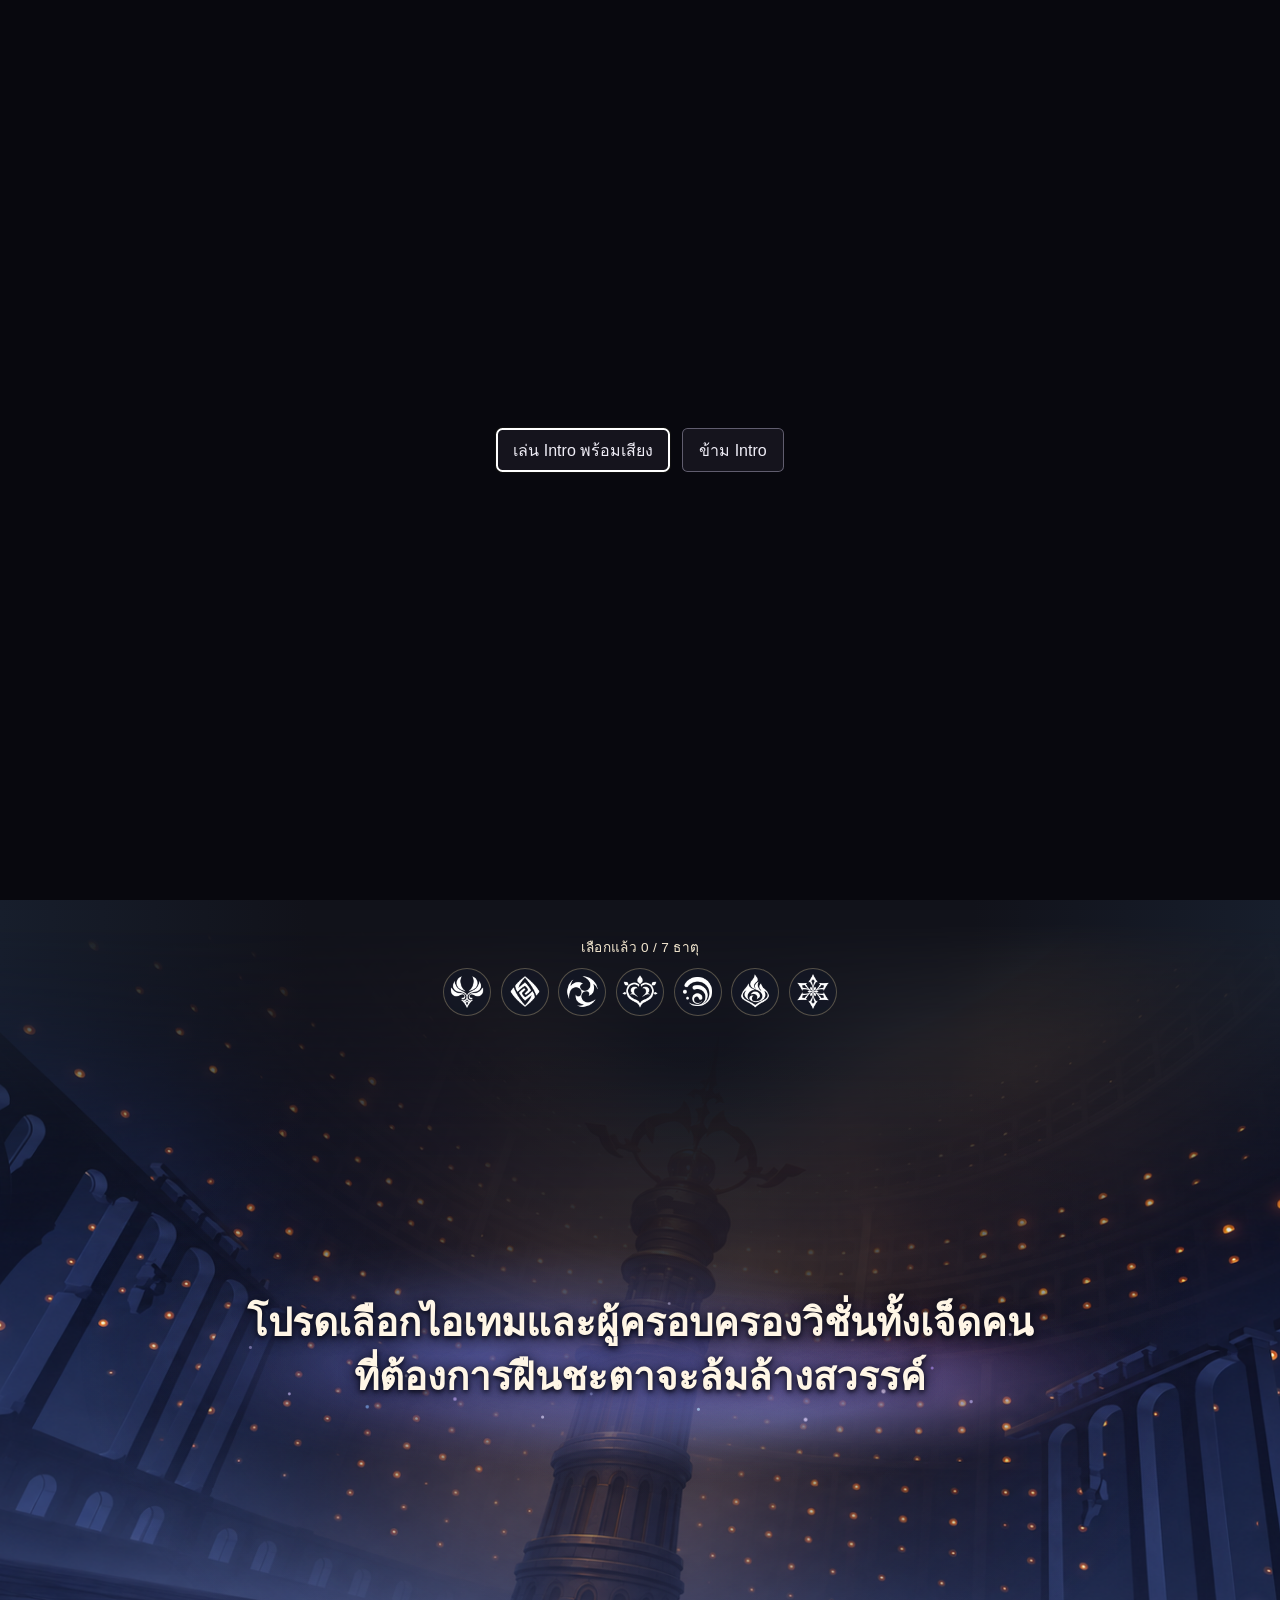
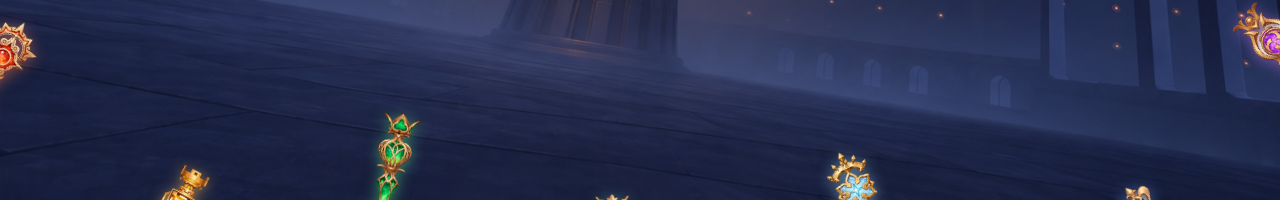
<file: index.html>
<!doctype html>
<html lang="th" prefix="og: https://ogp.me/ns#">
<head>
  <meta charset="utf-8">
  <meta name="viewport" content="width=device-width, initial-scale=1">
  <meta name="theme-color" content="#14141b">
  <title>Teyvat resets in</title>
  <meta name="description" content="นับถอยหลังสู่ชะตาของ Teyvat สำรวจเรื่องราวแต่ละเมืองและเลือกผู้ถือวิชั่นทั้งเจ็ดเพื่อต่อกรกับ Celestia ในเว็บแฟนเมด Genshin Impact">
  <meta property="og:type" content="website">
  <meta property="og:locale" content="th_TH">
  <meta property="og:site_name" content="Teyvat Countdown">
  <meta property="og:title" content="Teyvat จะรีเซ็ตใน · วันวานที่ส่งมาจากอีกฟากฝั่ง">
  <meta property="og:description" content="นับถอยหลังสู่ชะตาของ Teyvat และเลือกผู้ถือวิชั่นทั้งเจ็ดเพื่อต่อกรกับ Celestia ในเว็บแฟนเมด Genshin Impact">
  <meta property="og:url" content="https://genshin-impact-countdown-73.vercel.app/">
  <meta property="og:image" content="https://genshin-impact-countdown-73.vercel.app/assets/teyvat-share-card.jpg?v=2">
  <meta property="og:image:type" content="image/jpeg">
  <meta property="og:image:width" content="1200">
  <meta property="og:image:height" content="630">
  <meta property="og:image:alt" content="ภาพทีมผู้ถือวิชั่นยืนหน้าหอคอยจากบทที่ 7 ฉากที่ 6 พร้อมชื่อเว็บ Teyvat จะรีเซ็ตใน และเครดิต By MeenChan">
  <meta name="twitter:card" content="summary_large_image">
  <meta name="twitter:title" content="Teyvat จะรีเซ็ตใน · วันวานที่ส่งมาจากอีกฟากฝั่ง">
  <meta name="twitter:description" content="นับถอยหลังสู่ชะตาของ Teyvat และเลือกผู้ถือวิชั่นทั้งเจ็ดเพื่อต่อกรกับ Celestia ในเว็บแฟนเมด Genshin Impact">
  <meta name="twitter:image" content="https://genshin-impact-countdown-73.vercel.app/assets/teyvat-share-card.jpg?v=2">
  <meta name="twitter:image:alt" content="ภาพทีมผู้ถือวิชั่นหน้าหอคอยจากบทที่ 7 ฉากที่ 6 พร้อมเครดิต By MeenChan">
  <script>document.documentElement.setAttribute('data-startup-locked', '');</script>
  <link rel="icon" type="image/svg+xml" href="data:image/svg+xml,%3Csvg%20xmlns%3D%22http%3A%2F%2Fwww.w3.org%2F2000%2Fsvg%22%20viewBox%3D%220%200%2032%2032%22%3E%3Cdefs%3E%3ClinearGradient%20id%3D%22a%22%20x2%3D%220%22%20y2%3D%221%22%20gradientUnits%3D%22objectBoundingBox%22%3E%3Cstop%20stop-color%3D%22%23fff%22%2F%3E%3Cstop%20offset%3D%221%22%20stop-color%3D%22%23b9a7e5%22%2F%3E%3C%2FlinearGradient%3E%3C%2Fdefs%3E%3Cpath%20fill%3D%22url(%23a)%22%20stroke%3D%22%23817497%22%20stroke-width%3D%22.55%22%20stroke-linejoin%3D%22round%22%20d%3D%22M16%207c1.2%205%202.2%206%206.3%207.2-4.1%201.2-5.1%202.3-6.3%207.1-1.2-4.8-2.2-5.9-6.3-7.1C13.8%2013%2014.8%2012%2016%207ZM2%2021c2.4-2.5%207.1-4.2%209.6-4.6.4%201.2%201%202%201.8%202.7-4.9.5-8.1%201.4-9.7%202.5.4.6%201%201%201.6%201.3C3.5%2022.7%202.4%2022%202%2021Zm28%200c-2.4-2.5-7.1-4.2-9.6-4.6-.4%201.2-1%202-1.8%202.7%204.9.5%208.1%201.4%209.7%202.5-.4.6-1%201-1.6%201.3%201.8-.2%202.9-.9%203.3-1.9Z%22%2F%3E%3C%2Fsvg%3E">
  <style>
    :root {
      --constellation-size: clamp(86px, 9vw, 138px);
      --constellation-scale: 1;
      color-scheme: dark;
      font-family: "Atkinson Hyperlegible Next", "Leelawadee UI", Tahoma, sans-serif;
      background: #14141b;
      color: #efedf6;
    }
    * { box-sizing: border-box; }
    body { margin: 0; }
    :root[data-startup-locked] { overflow: hidden; overscroll-behavior: none; }
    :root[data-startup-locked] body > :is(.site-language, .scene, #successors) {
      pointer-events: none;
    }
    .scene {
      --plate-width: clamp(100vw, 159svh, 235vw);
      --timer-width: calc(var(--plate-width) * .30);
      position: relative;
      isolation: isolate;
      min-height: 100svh;
      overflow: hidden;
      background: linear-gradient(#30313e, #1e1f29 53%, #10111a);
    }
    .plate {
      position: absolute;
      z-index: -1;
      left: 50%;
      transform: translateX(-50%) scale(var(--plate-scale, 1));
      opacity: calc(var(--plate-opacity, 1) * var(--sky-remnant, 1));
      width: var(--plate-width);
      height: 100%;
      pointer-events: none;
    }
    .plate-sky {
      display: block;
      width: 100%;
      height: 100%;
    }
    .plate::before, .plate::after {
      content: "";
      position: absolute;
      top: 50%;
      left: calc(50% - 30vw);
      width: clamp(52px, 19vw, 330px);
      height: 84%;
      translate: -50% -50%;
      background:
        radial-gradient(ellipse 8% 46% at 36% 58%, #dbe1ff14, transparent),
        radial-gradient(ellipse 12% 43% at 66% 42%, #e0e4ff12, transparent),
        radial-gradient(ellipse 2% 51% at 24% 39%, #dce2ff1c, transparent),
        radial-gradient(ellipse 2% 47% at 78% 59%, #dce2ff17, transparent),
        radial-gradient(ellipse 50% 50% at center, #adb9e514, transparent);
    }
    .plate::after {
      left: calc(50% + 30vw);
      scale: -1 1;
    }
    @media (max-width: 680px) {
      .plate::before, .plate::after {
        left: calc(50% - 40vw);
        width: 16vw;
      }
      .plate::after { left: calc(50% + 40vw); }
    }
    .countdown-emblem-stage {
      /* The old plate's center motif is 512px wide on a 1672px canvas. */
      --emblem-size: min(calc(var(--plate-width) * .30622), 54.41svh);
      position: absolute;
      top: 50%;
      left: 50%;
      width: var(--emblem-size);
      aspect-ratio: 1;
      translate: -50% -50%;
      perspective: calc(var(--emblem-size) * 3);
    }
    .countdown-emblem {
      --emblem-turn-duration: calc(60s / 1.4);
      position: absolute;
      inset: 0;
      transform-style: preserve-3d;
      animation: countdown-emblem-turn var(--emblem-turn-duration) linear infinite;
    }
    .emblem-face {
      position: absolute;
      inset: 0;
      width: 100%;
      height: 100%;
      backface-visibility: hidden;
      mask-image: radial-gradient(ellipse closest-side, black 83%, transparent);
    }
    .emblem-face.back {
      transform: rotateY(180deg);
    }
    @keyframes countdown-emblem-turn {
      from { transform: rotateY(0turn); }
      to { transform: rotateY(-1turn); }
    }
    .motion {
      position: absolute;
      opacity: var(--sky-remnant, 1);
      z-index: -1;
      inset: 0 auto 0 50%;
      transform: translateX(-50%);
      width: var(--plate-width);
      height: 100%;
      pointer-events: none;
    }
    .heavenly-light {
      position: absolute;
      z-index: -1;
      inset: 0;
      pointer-events: none;
      opacity: calc(var(--heavenly-glow, 0) * var(--sky-remnant, 1));
      background:
        radial-gradient(ellipse 52% 78% at 50% 0%, #fff0baad, #f7b85640 60%, transparent 100%),
        radial-gradient(ellipse 65% 48% at 50% 49%, #ffd47766, transparent 100%),
        linear-gradient(150deg, #e1a2476b, #c584394f 54%, #a1642f73);
    }
    .countdown-horizon {
      position: absolute;
      z-index: -1;
      inset: auto 0 0;
      height: 52%;
      pointer-events: none;
      display: none;
    }
    .scene[data-horizon] .countdown-horizon { display: block; }
    .horizon-preview[hidden] { display: none; }
    .horizon-preview {
      left: max(.75rem, env(safe-area-inset-left));
      max-width: calc(100% - 10rem);
      padding-inline: .5rem !important;
      font-size: .82rem !important;
    }
    .nod-rim {
      position: absolute;
      inset: 0;
      z-index: 1;
      pointer-events: none;
      opacity: 0;
      transition: opacity 1.5s ease-in-out;
      background:
        radial-gradient(ellipse 70% 20% at 35% -4%, #93ffe899, transparent),
        radial-gradient(ellipse 75% 20% at 65% 104%, #938dff99, transparent),
        radial-gradient(ellipse 14% 78% at -2% 60%, #61d6d888, transparent),
        radial-gradient(ellipse 14% 78% at 102% 40%, #afb6ff88, transparent);
      box-shadow: inset 0 0 clamp(18px, 4vmin, 52px) #94c7ed73;
    }
    .scene:has(.region-star[data-region="nod-krai"][aria-expanded="true"]) .nod-rim { opacity: 1; }
    .nod-rim, .city-atmosphere[data-effect="nod-krai"]::before {
      mask-image:
        linear-gradient(to right, #0003 43%, #000 58%),
        linear-gradient(to bottom, transparent 43%, #000 57%);
    }
    @media (max-width: 680px) {
      .nod-rim, .city-atmosphere[data-effect="nod-krai"]::before {
        mask-image: radial-gradient(ellipse 49% 21% at 50% 30%, #0003 66%, #000);
      }
    }
    .countdown-horizon::before, .countdown-horizon::after {
      content: "";
      position: absolute;
      inset: 0;
      background:
        linear-gradient(0deg, #5e80c78c, #4a609b78 56%, #6874a840);
      mask-image:
        radial-gradient(ellipse 21% 96% at 0% 110%, black, transparent 100%),
        radial-gradient(ellipse 21% 96% at 100% 110%, black, transparent 100%);
      animation: horizon-breathe 2.8s ease-in-out infinite alternate;
    }
    .countdown-horizon::after {
      mask-image:
        radial-gradient(ellipse 78% 86% at 0% 109%, #000d, transparent),
        radial-gradient(ellipse 78% 86% at 100% 109%, #000d, transparent),
        radial-gradient(ellipse 60% 35% at 50% 104%, #0009, transparent);
      animation-delay: -4s;
      opacity: 0;
      transition: opacity 1.2s ease-out;
    }
    .scene:is([data-horizon="wide"], [data-horizon="near"], [data-horizon="final"]) .countdown-horizon::after { opacity: 1; }
    .final-rays {
      display: none;
      position: absolute;
      inset: auto 0 0;
      width: 100%;
      height: 116%;
      transform-origin: bottom;
    }
    .scene[data-horizon="wide"] { --ray-opacity: .20; }
    .scene[data-horizon="corners"] .final-rays {
      --ray-opacity: .10;
      mask-image: linear-gradient(90deg, black, transparent 20% 80%, black);
    }
    .scene[data-horizon="near"] { --ray-opacity: .40; }
    .scene[data-horizon="final"] { --ray-opacity: .55; }
    .scene[data-horizon] .final-rays {
      display: block;
      opacity: var(--ray-opacity, 1);
    }
    @keyframes horizon-breathe {
      from { transform: scaleY(.28); }
      to { transform: scaleY(1.16); }
    }
    .countdown-horizon::before, .countdown-horizon::after { transform-origin: bottom; }
    .horizon-star {
      position: absolute;
      top: 77%;
      left: 24.5%;
      width: clamp(20px, 4.8vmin, 60px);
      aspect-ratio: 1.45;
      transform: translate(-50%, -50%);
      background: #c5d0fb26;
      clip-path: polygon(50% 0,53% 27%,57% 38%,68% 44%,100% 50%,68% 56%,57% 62%,53% 73%,50% 100%,47% 73%,43% 62%,32% 56%,0 50%,32% 44%,43% 38%,47% 27%);
    }
    .horizon-star + .horizon-star { left: 75.5%; }
    @media (prefers-reduced-motion: reduce) {
      .countdown-horizon::before, .countdown-horizon::after {
        animation-name: horizon-soft-pulse;
        animation-duration: 4s;
      }
    }
    @keyframes horizon-soft-pulse {
      from { transform: scaleY(.38); }
      to { transform: scaleY(1.08); }
    }
    .heavenly-light::before {
      content: "";
      position: absolute;
      inset: 0;
      background: conic-gradient(from 154deg at 50% 0%,
        transparent, #ffd79727 8deg, transparent 14deg, #ffe2ae38 23deg,
        #fff2bf58 26deg, #ffe2ae38 29deg, transparent 38deg,
        #ffd79727 44deg, transparent 52deg);
      mask-image: linear-gradient(#000, #000b 34%, transparent 80%);
    }
    .top-control {
      position: absolute;
      z-index: 1;
      top: max(.75rem, env(safe-area-inset-top));
      display: grid;
      place-items: center;
      height: 44px;
      padding: 0;
      border: 1px solid #c9c0dd53;
      border-radius: .35rem;
      background: #15141ddb;
      color: #efedf6;
      font: inherit;
      cursor: pointer;
    }
    .top-control[hidden] { display: none; }
    .top-control:hover:not(:disabled) { border-color: #dfd6f0; }
    .top-control:focus-visible { outline: 1px solid white; outline-offset: .2rem; }
    .music-toggle {
      right: max(.75rem, env(safe-area-inset-right));
      width: 44px;
    }
    .music-toggle:disabled { cursor: default; }
    .music-icon {
      position: relative;
      font: 1.5rem/1 "Segoe UI Symbol", sans-serif;
      color: #d4ccdf;
    }
    .music-toggle[aria-pressed="false"] .music-icon::after {
      content: "";
      position: absolute;
      top: 50%;
      left: 50%;
      width: 1.35rem;
      height: 1.5px;
      border-radius: 1px;
      background: currentColor;
      box-shadow: 0 0 0 1px #15141d;
      transform: translate(-50%, -50%) rotate(-45deg);
    }
    .music-toggle[aria-pressed="true"] .music-icon {
      color: #fff;
      text-shadow: 0 0 8px #d7c9ff;
    }
    .region-stars[hidden], .region-star[hidden] { display: none; }
    .region-stars { --star-art: url("assets/region-star-emblem.png"); }
    .region-star {
      position: absolute;
      top: var(--y);
      left: var(--x);
      width: calc(clamp(52px, 6vw, 94px) * var(--star-hitbox-scale, 1));
      aspect-ratio: 1;
      transform: translate(-50%, -50%);
      border: 0;
      background: transparent;
      color: #f2edff;
      font: inherit;
      cursor: pointer;
    }
    .region-star[data-region="mondstadt"] { --star-hitbox-scale: 1.3; }
    .star-glyph {
      --star-mask: radial-gradient(ellipse closest-side, #000 24%, #000b 56%, transparent);
      position: absolute;
      inset: 50% auto auto 50%;
      width: var(--constellation-size);
      aspect-ratio: 1;
      transform: translate(-50%, -50%);
      mix-blend-mode: screen;
      pointer-events: none;
      opacity: .85;
      transition: opacity .2s ease, transform .2s ease;
    }
    .star-glyph::before {
      content: "";
      position: absolute;
      inset: 0;
      background-image: var(--star-art);
      background-size: 471.2px 565.6px;
      background-position: calc(50% + (294.5 - var(--sx)) * .8px)
        calc(50% + (353.5 - var(--sy)) * .8px);
      background-repeat: no-repeat;
      mask-image: var(--star-mask), var(--erosion-mask, linear-gradient(black, black));
      mask-composite: intersect;
      filter: grayscale(1) contrast(2.15)
        brightness(calc(1 + var(--music-level, 0) * .38));
    }
    .region-star--trim-glyph .star-glyph::before {
      mask-image: var(--star-mask),
        linear-gradient(90deg, transparent calc(50% - 39px), #000 calc(50% - 31px)),
        var(--erosion-mask, linear-gradient(black, black));
    }
    .region-star[data-region="fontaine"] .star-glyph {
      width: clamp(48px, 4.2vw, 72px);
      height: 88px;
    }
    .region-star[data-region="nod-krai"] .star-glyph {
      --star-mask: radial-gradient(ellipse closest-side, #000 61%, #000d 74%, transparent);
      width: clamp(72px, 5.5vw, 106px);
    }
    .region-star[data-region="nod-krai"] .star-glyph::before {
      background-image: url("assets/scene-overlay.png");
      background-size: 120% auto;
      background-position: 12% 24%;
      filter: grayscale(1) sepia(.17) hue-rotate(223deg) saturate(.8) brightness(calc(.94 + var(--music-level, 0) * .38));
    }
    .region-star { mix-blend-mode: screen; }
    .region-star {
      transition: left .5s cubic-bezier(.2,.72,.25,1), top .5s cubic-bezier(.2,.72,.25,1);
    }
    .region-star[aria-expanded="true"] {
      left: var(--docked-x);
      top: var(--docked-y);
      width: calc(52px * var(--star-hitbox-scale, 1));
      z-index: 2;
    }
    .region-star:hover .star-glyph,
    .region-star:focus-visible .star-glyph {
      opacity: 1;
      transform: translate(-50%, -50%) scale(1.13);
    }
    .region-star[aria-expanded="true"] .star-glyph {
      opacity: 1;
      transform: translate(-50%, -50%) scale(.55);
    }
    .star-name {
      position: absolute;
      inset: calc(50% + 36% / var(--star-hitbox-scale, 1)) auto auto 50%;
      transform: translateX(-50%);
      font-size: .78rem;
      letter-spacing: .08em;
      white-space: nowrap;
      opacity: 0;
      pointer-events: none;
      text-shadow: 0 0 6px #181323;
    }
    .region-star[aria-expanded="false"]:hover .star-name,
    .region-star[aria-expanded="false"]:focus-visible .star-name { opacity: 1; }
    .region-star:focus-visible { outline: 1px solid #e3d9fd; outline-offset: 0; border-radius: 50%; }
    .region-reveal {
      position: absolute;
      inset: 0;
      pointer-events: none;
    }
    .region-snow {
      opacity: 0;
      visibility: hidden;
      transition: opacity .75s ease-out, visibility 0s linear .75s;
      position: absolute;
      inset: 0;
      overflow: hidden;
      pointer-events: none;
    }
    .region-snow.is-active {
      opacity: var(--sky-remnant, 1);
      visibility: visible;
      transition: none;
    }
    .region-snow span {
      position: absolute;
      bottom: -12px;
      left: var(--snow-x);
      width: var(--snow-size);
      aspect-ratio: 1;
      background:
        linear-gradient(90deg, transparent 42%, #edf6ff 42% 58%, transparent 58%),
        linear-gradient(30deg, transparent 44%, #edf6ff 44% 56%, transparent 56%),
        linear-gradient(-30deg, transparent 44%, #edf6ff 44% 56%, transparent 56%);
      filter: drop-shadow(0 0 3px #bde4ffbb);
      opacity: 0;
      animation: snow-rise var(--snow-duration) linear var(--snow-delay) infinite;
    }
    @keyframes snow-rise {
      0% { transform: translateY(0); opacity: 0; }
      18%, 76% { opacity: var(--snow-opacity); }
      100% { transform: translate(var(--snow-drift), -105vh) rotate(120deg); opacity: 0; }
    }
    .region-vision {
      --region-spread: 0%;
      position: absolute;
      inset: var(--region-y, 0) auto auto var(--region-x, 0);
      width: 50%;
      height: 50%;
      overflow: hidden;
      opacity: 0;
      --vision-edge: radial-gradient(ellipse closest-side,
        black calc(var(--region-spread) * .16),
        #000c calc(var(--region-spread) * .552),
        transparent var(--region-spread));
      mask-image: var(--vision-edge);
    }
    .region-reveal[data-corner$="right"] { --region-x: 50%; }
    .region-reveal[data-corner^="bottom"] { --region-y: 50%; }
    .region-reveal[data-corner="bottom-center"] .region-vision {
      left: 50%;
      width: min(70%, 72rem);
      transform: translateX(-50%);
    }
    .region-art {
      display: block;
      width: 100%;
      height: 100%;
      object-fit: cover;
      opacity: .85;
      filter: blur(var(--region-blur, 0px)) sepia(calc(var(--heavenly-glow, 0) * .3));
    }
    .region-art[hidden] { display: none; }
    .region-video { transform: scale(1.24); }
    .region-art[data-cropped] {
      position: absolute;
      left: var(--art-left);
      top: var(--art-top);
      width: var(--art-width);
      height: var(--art-height);
    }
    .region-picture { position: absolute; inset: 0; }
    .region-picture::after {
      content: "";
      position: absolute;
      inset: 0;
      background: linear-gradient(180deg, #aeb8e224, transparent 30%, #1c172b21 54%, #13111dce 100%);
    }
    .region-info {
      --star-space: clamp(3.25rem, 4vw, 4.75rem);
      position: absolute;
      bottom: max(4svh, 1rem);
      left: 4vw;
      width: min(28vw, 34rem);
      padding: .35rem 0;
      padding-inline-start: var(--star-space);
      pointer-events: auto;
      color: #f7f2ff;
      text-shadow: 0 1px 5px #100c18, 0 0 16px #100c18, 0 0 24px #100c18;
    }
    .region-reveal[data-corner^="top"] .region-info { bottom: calc(50% + max(2.5svh, .9rem)); }
    .region-reveal[data-corner$="right"] .region-info { left: auto; right: 4vw; }
    .region-reveal[data-corner="bottom-center"] .region-info {
      bottom: max(13svh, 5rem);
      left: 50%;
      width: min(48vw, 34rem);
      transform: translateX(-50%);
    }
    .region-info h2 { margin: 0; font-size: clamp(1.25rem, 2.1vw, 2.4rem); font-weight: 500; }
    .region-info p { margin: .45rem 0 0; color: #ece5f5; line-height: 1.5; font-size: clamp(.8rem, 1vw, .98rem); }
    #region-description { white-space: pre-line; }
    .region-reveal[data-region="nod-krai"] #region-description { white-space: pre-wrap; }
    .region-info .region-epithet { margin-top: .15rem; color: #f2e4ff; font-weight: 600; }
    .region-heading {
      display: flex;
      flex-wrap: wrap;
      align-items: center;
      column-gap: clamp(.55rem, 1.15vw, 1.25rem);
    }
    .story-timeline {
      position: relative;
      display: flex;
      flex: 1 0 7rem;
      max-width: 14rem;
      isolation: isolate;
    }
    .story-timeline[hidden] { display: none; }
    .story-timeline::before {
      content: "";
      position: absolute;
      z-index: -1;
      inset: 50% var(--timeline-edge, 12.5%) auto;
      height: 1px;
      background: #e4dafa9e;
      box-shadow: 0 0 6px #e0d3ffad;
    }
    .story-point {
      display: grid;
      flex: 1;
      place-items: center;
      min-width: clamp(20px, 2.6vw, 28px);
      min-height: 44px;
      padding: 0;
      border: 0;
      background: transparent;
      color: #e2d7f5;
      cursor: pointer;
    }
    .story-point::before {
      content: "";
      width: .44rem;
      height: .44rem;
      border: 1px solid #e3d8f8;
      border-radius: 50%;
      background: #9f91b8;
      box-shadow: 0 0 5px #e4d9fd66;
    }
    .story-point:hover::before,
    .story-point[aria-pressed="true"]::before {
      background: #fff;
      box-shadow: 0 0 0 3px #eee4ff44, 0 0 12px #eadcff;
    }
    .story-point:focus-visible { outline: 1px solid #e3d8f8; outline-offset: -3px; border-radius: .35rem; }
    .story-timeline[data-long] { flex-basis: min(100%, 16rem); max-width: 100%; }
    .story-timeline[data-long] .story-point { min-width: 0; }
    @media (max-width: 1040px) {
      .story-timeline[data-long]:not([hidden]) {
        display: grid;
        grid-template-columns: repeat(6, minmax(0, 1fr));
      }
      .story-timeline[data-long]::before,
      .story-timeline[data-long]::after {
        content: "";
        position: absolute;
        z-index: -1;
        inset: 25% calc(100% / 12) auto;
        height: 1px;
        background: #e4dafa9e;
        box-shadow: 0 0 6px #e0d3ffad;
      }
      .story-timeline[data-long]::after { top: 75%; }
    }
    .region-story-heading { margin-top: .15rem; line-height: 1.4; }
    .region-story-title { margin: 0; font-size: clamp(.98rem, 1.3vw, 1.22rem); font-weight: 600; }
    .region-story-title:not([hidden]) { display: inline-block; max-inline-size: 100%; vertical-align: baseline; }
    h1 {
      position: absolute;
      top: clamp(20px, 13svh, 140px);
      left: 0;
      right: 0;
      margin: 0 1rem;
      text-align: center;
      font-size: clamp(1.1rem, 1.6vw, 1.65rem);
      font-weight: 400;
      letter-spacing: .075em;
      text-shadow: 0 0 18px #d6ccf454;
    }
    .clock {
      position: absolute;
      top: 50%;
      left: 50%;
      transform: translate(-50%, -58%);
      width: var(--timer-width);
    }
    .clock[data-show-date] .clock-countdown { visibility: hidden; }
    .clock-date {
      position: absolute;
      inset: 0;
      display: grid;
      place-items: center;
    }
    .clock-date[hidden], .clock-toggle[hidden] { display: none; }
    .clock-toggle {
      position: absolute;
      inset: 0;
      width: 100%;
      min-height: 44px;
      padding: 0;
      border: 0;
      border-radius: .3rem;
      background: transparent;
      cursor: pointer;
    }
    .clock-toggle:focus-visible { outline: 1px solid #e6dcfc; outline-offset: .25rem; }
    .digits, .date-digits {
      width: 100%;
      height: auto;
      display: block;
      filter: drop-shadow(0 0 5px rgb(228 217 255 / var(--digit-glow, 0)));
    }
    .clock-separators {
      position: absolute;
      inset: 0;
      width: 100%;
      height: 100%;
      pointer-events: none;
      animation: clock-separator-fade 2.5s ease-in-out infinite;
    }
    @keyframes clock-separator-fade {
      0%, 100% { opacity: 1; }
      50% { opacity: .08; }
    }
    .digit-trails {
      position: absolute;
      inset: auto 0 0;
      width: 100%;
      height: calc(100% * 352 / 142);
      pointer-events: none;
    }
    .units {
      position: absolute;
      top: calc(100% + .6rem);
      inset-inline: 0;
      display: grid;
      grid-template-columns: repeat(4, 1fr);
      text-align: center;
      color: #d0ccda;
      font-size: clamp(.7rem, .9vw, .85rem);
      letter-spacing: .07em;
    }
    @media (width > 680px) {
      .units {
        top: calc(100% + .6rem - 2px);
        font-size: clamp(.5625rem, max(.53vw, .94vh), .75rem);
      }
      .units > :last-child { translate: 1px 0; }
    }
    footer {
      position: absolute;
      bottom: max(5svh, env(safe-area-inset-bottom));
      inset-inline: 1rem;
      text-align: center;
      font-size: clamp(.77rem, 1.1vw, .92rem);
      color: #ded9e6;
    }
    footer time { display: inline-block; }
    @media (width > 680px) {
      .scene:has(.region-star[data-region="fontaine"][aria-expanded="true"]) footer :is(time, .countdown-trailer) {
        visibility: hidden;
      }
    }
    footer a {
      display: inline-block;
      padding: .55rem .45rem;
      margin-top: .35rem;
      color: #bfbaca;
      text-decoration-color: #9d97ad;
      text-underline-offset: .25em;
      font-size: .84em;
    }
    footer a:hover { color: white; }
    footer a:focus-visible {
      outline: 1px solid white;
      outline-offset: .15rem;
    }
    footer .celestia-scroll {
      position: relative;
      inset-block-start: clamp(8px, 1.8svh, 24px);
      display: inline-flex;
      flex-direction: column;
      align-items: center;
      gap: .4rem;
      margin-top: .1rem;
      padding: .3rem .65rem .6rem;
      color: #e8deca;
      font-size: 1em;
      text-decoration: none;
    }
    .celestia-scroll::after {
      content: "";
      width: .5rem;
      height: .5rem;
      border-right: 1.5px solid currentColor;
      border-bottom: 1.5px solid currentColor;
      transform: rotate(45deg);
      animation: celestia-arrow-bob 1.2s ease-in-out infinite;
    }
    @media (prefers-reduced-motion: reduce) {
      .celestia-scroll::after { animation-duration: 1.7s; --arrow-travel: 4px; }
    }
    @media (hover: hover) {
      .celestia-scroll:hover::after {
        animation: none;
        transform: translateY(var(--arrow-travel, 10px)) rotate(45deg);
      }
    }
    @keyframes celestia-arrow-bob {
      0%, 100% { transform: translateY(0) rotate(45deg); }
      50% { transform: translateY(var(--arrow-travel, 10px)) rotate(45deg); }
    }
    footer .celestia-scroll:hover { color: #fff0ca; }
    .fan-notice {
      position: absolute;
      z-index: 5;
      inset-inline-end: max(1.25rem, env(safe-area-inset-right));
      inset-block-end: max(1rem, env(safe-area-inset-bottom));
      width: min(30vw, 29rem);
      padding: .85rem 1rem;
      border: 1px solid #c9c0dd6b;
      border-radius: .55rem;
      background: linear-gradient(135deg, #292b40, #151725 72%);
      box-shadow: inset 0 1px #e3dfff24, 0 8px 24px #05061385;
      color: #efedf6;
      font-size: .95rem;
      line-height: 1.55;
    }
    .fan-notice p { margin: 0 0 .55rem; }
    .fan-notice button {
      display: block;
      min-height: 36px;
      margin-inline: auto;
      padding: .25rem .9rem;
      border: 1px solid #c9c0dd6b;
      border-radius: .35rem;
      background: #15141d;
      color: #efedf6;
      font: inherit;
      cursor: pointer;
    }
    .fan-notice button:hover { background: #343147; }
    .fan-notice button:focus-visible { outline: 2px solid #e6dcfc; outline-offset: 2px; }
    @media (max-width: 680px) {
      .fan-notice {
        inset-inline: max(.75rem, env(safe-area-inset-left)) max(.75rem, env(safe-area-inset-right));
        width: auto;
        max-width: 26rem;
        margin-inline: auto;
        font-size: 1rem;
      }
      .fan-notice button { min-height: 44px; }
    }
    .sr-only {
      position: absolute;
      width: 1px;
      height: 1px;
      padding: 0;
      overflow: hidden;
      clip-path: inset(50%);
      white-space: nowrap;
    }
    noscript {
      display: block;
      position: absolute;
      top: 45%;
      inset-inline: 1rem;
      text-align: center;
    }
    @media (max-height: 410px) {
      h1 { top: max(5svh, 58px); }
      footer { bottom: 2svh; }
      footer a { padding: .25rem; margin-top: .15rem; }
    }
    @media (max-width: 680px) {
      .region-star { top: var(--mobile-y); left: var(--mobile-x); }
    }
    @media (max-width: 760px), (max-height: 520px) {
      .region-reveal[data-corner] .region-info {
        inset: auto 1rem max(12svh, 4.85rem);
        width: min(34rem, calc(100% - 2rem));
        margin-inline: auto;
        padding: .4rem .85rem;
        padding-inline-start: var(--star-space);
        max-height: min(30svh, max(2.75rem, calc(43svh - 4.85rem)));
        overflow: auto;
        background: radial-gradient(ellipse, #171422e6 42%, #17142200 100%);
      }
      .region-reveal[data-corner="bottom-center"] .region-info { transform: none; }
      .region-star { z-index: 1; }
    }
    .region-reveal[data-region="nod-krai"] .region-info {
      width: min(32vw, 40rem);
      padding-inline-start: 0;
    }
    .region-reveal[data-region="nod-krai"] .region-heading h2 {
      margin-inline-start: var(--star-space);
    }
    .region-reveal[data-region="nod-krai"] .story-timeline {
      flex-basis: 100%;
    }
    @media (max-width: 760px), (max-height: 520px) {
      .region-reveal[data-region="nod-krai"] .region-info {
        width: min(40rem, calc(100% - 2rem));
        padding-inline-start: .85rem;
      }
      .region-reveal[data-region="nod-krai"] .region-heading h2 {
        margin-inline-start: calc(var(--star-space) - .85rem);
      }
    }
    @media (prefers-reduced-motion: reduce) {
      .plate { transform: translateX(-50%); }
      .countdown-emblem { animation-duration: calc(var(--emblem-turn-duration) * 2); }
      .region-star, .star-glyph { transition: none; }
    }
  /* City atmosphere: decorative layers never intercept clicks. */
.city-atmosphere {
  position: absolute;
  inset: 0;
  overflow: hidden;
  pointer-events: none;
  opacity: var(--sky-remnant, 1);
  visibility: visible;
  transition: opacity .75s ease-out, visibility 0s linear .75s;
}
.city-atmosphere.is-leaving { opacity: 0; visibility: hidden; }
.city-atmosphere span {
  position: absolute;
  left: var(--particle-x);
  bottom: -12px;
  width: var(--particle-size);
  height: var(--particle-size);
  opacity: 0;
  animation: city-particle-rise var(--particle-duration) linear var(--particle-delay) infinite;
}
.city-atmosphere[data-effect="mondstadt"] {
  mix-blend-mode: screen;
  opacity: calc(.29 * var(--sky-remnant, 1));
}
.city-atmosphere[data-effect="mondstadt"].is-leaving { opacity: 0; }
.city-wind-canvas {
  display: block;
  width: 100%;
  height: 100%;
}
.city-atmosphere[data-effect="sumeru"] span {
  height: calc(var(--particle-size) * 1.7);
  border-radius: 85% 0 85% 0;
  background: linear-gradient(135deg, #deef9e, #8eb76b 48%, #517b5b);
  box-shadow: inset 1px 0 #e8f6b466;
}
.city-atmosphere[data-effect="fontaine"] span {
  border-radius: 50%;
  border: 1px solid #c8edffb0;
  background: radial-gradient(circle at 30% 25%, #effbffcc, #96d9f52b 45%, transparent 70%);
  box-shadow: 0 0 5px #b4e5ff55;
}
.city-atmosphere[data-effect="natlan"] span {
  width: calc(var(--particle-size) * .55);
  border-radius: 50%;
  background: #ffe1a8;
  box-shadow: 0 0 4px #ffb25e, 0 0 10px #ff732b99;
}
@keyframes city-particle-rise {
  0% { transform: translate3d(0, 0, 0) rotate(0deg); opacity: 0; }
  18%, 76% { opacity: var(--particle-opacity); }
  100% { transform: translate3d(var(--particle-drift), -105vh, 0) rotate(var(--particle-turn)); opacity: 0; }
}
.city-atmosphere[data-effect="inazuma"] { z-index: -1; }
.lightning-flash {
  position: absolute;
  inset: 0;
  opacity: 0;
  background: radial-gradient(ellipse at var(--lightning-x) var(--lightning-y), #cbd4ff55, #9682e722 40%, transparent 75%);
}
.lightning-bolt {
  position: absolute;
  left: var(--lightning-x);
  top: var(--lightning-y);
  width: clamp(65px, 16vh, 190px);
  height: clamp(130px, 32vh, 380px);
  transform: translate(-50%, -100%);
  fill: none;
  stroke: #eee8ff;
  stroke-width: 1.5px;
  stroke-linejoin: round;
  filter: drop-shadow(0 0 4px #a58aff);
  opacity: 0;
}
.city-atmosphere[data-effect="nod-krai"]:not(.is-leaving) {
  transition: opacity 1.5s ease-in-out;
}
.city-atmosphere[data-effect="nod-krai"]::before {
  content: "";
  position: absolute;
  inset: 0;
  border-radius: 24px;
  box-shadow: inset 0 0 70px 12px #d7ddff30, inset 0 0 150px 24px #aab5ec1a;
  background: radial-gradient(ellipse at 0% 50%, #e3e9ff12, transparent 32%), radial-gradient(ellipse at 100% 50%, #e3e9ff12, transparent 32%);
  animation: city-moonlight 5s ease-in-out infinite;
}
@keyframes city-moonlight { 0%, 100% { opacity: .45; } 50% { opacity: 1; } }


/* Keep the mobile controls in place while revealing city content. */
@media (max-width: 680px), (max-width: 1024px) and (orientation: portrait), (max-width: 1366px) and (pointer: coarse) {
  :root { --constellation-scale: .5; }
  .scene {
    --mobile-top: max(4.25rem, calc(env(safe-area-inset-top) + 3.75rem));
    --mobile-bottom: max(1rem, env(safe-area-inset-bottom));
    --mobile-gap: .65rem;
    --half-digits: calc(var(--timer-width) * .08875);
    display: grid;
    grid-template-columns: minmax(0, 1fr);
    grid-template-rows: auto auto 1fr auto;
    justify-items: center;
    row-gap: var(--mobile-gap);
    min-height: max(100svh, 560px);
    padding: var(--mobile-top) 1rem var(--mobile-bottom);
  }
  .scene > .plate { top: 0; }
  .scene > h1, .scene > footer {
    position: relative;
    inset: auto;
    grid-column: 1;
  }
  .scene > h1 { grid-row: 1; line-height: 1.5rem; }
  .scene > .clock {
    position: absolute;
    grid-area: auto;
    inset: 50% auto auto 50%;
    transform: translate(-50%, -50%);
    z-index: 1;
  }
  .scene > footer { grid-row: 4; padding-bottom: .75rem; }
  .scene:has(.region-star[data-region="fontaine"][aria-expanded="true"]) footer :is(time, .countdown-trailer) {
    visibility: visible;
  }
  .region-stars:not([hidden]) {
    grid-area: 2 / 1;
    display: grid;
    grid-template-columns: repeat(4, minmax(44px, 1fr));
    width: min(100%, 22rem);
    justify-items: center;
    gap: .25rem;
  }
  .region-stars .region-star,
  .region-stars .region-star[aria-expanded="true"] {
    position: relative;
    inset: auto;
    width: 44px;
    height: 44px;
    transform: none;
  }
  .region-stars .region-star .star-glyph {
    transform: translate(-50%, -50%) scale(var(--constellation-scale));
  }
  .region-stars .region-star[aria-expanded="true"] {
    border-radius: 50%;
    box-shadow: inset 0 0 0 1px #ddd1fa88;
  }
  .region-stars .star-name { display: none; }
  .region-reveal:not([hidden]) { grid-area: auto; }
  .region-reveal[data-corner] .region-vision {
    --video-bottom: calc(50% + var(--half-digits) + .4rem);
    --video-clearance: calc(var(--mobile-top) + 1.5rem + 92px + 2.5 * var(--mobile-gap));
    position: absolute;
    inset: auto auto var(--video-bottom) 50%;
    width: min(calc(100% - 4rem), 34rem);
    height: clamp(0px, calc(100% - var(--video-bottom) - var(--video-clearance)), 10rem);
    transform: translateX(-50%);
    --vision-edge: radial-gradient(ellipse closest-side, #000 62%, #000c 83%, transparent 100%);
  }
  .region-vision .region-video { transform: none; opacity: 1; }
  .region-reveal[data-corner] .region-vision:has(.region-video:not([hidden])) {
    --video-edge: 10.4px;
    transform: translate(-50%, -12px);
    border-radius: 10px;
    mask-image:
      linear-gradient(to right, transparent, #000 var(--video-edge), #000 calc(100% - var(--video-edge)), transparent),
      linear-gradient(to bottom, transparent, #000 var(--video-edge), #000 calc(100% - var(--video-edge)), transparent);
    mask-composite: intersect;
  }
  .region-picture:has(.region-video:not([hidden])) {
    --erosion-mask: none;
  }
  .region-picture:has(.region-video:not([hidden]))::after {
    background: linear-gradient(180deg, #aeb8e212, transparent 25%, transparent 75%, #13111d32);
  }
  /* The 720px Mondstadt opening contains 88px letterbox bars on both edges. */
  .region-vision .region-video[src$="/mondstadt-overview.mp4"] { transform: scale(1.33); }
  .region-reveal[data-corner][data-region] .region-info {
    position: absolute;
    inset: calc(50% + var(--half-digits) + 2.25rem) auto calc(var(--mobile-bottom) + 7.5rem) 50%;
    width: min(calc(100% - 2rem), 34rem);
    max-height: none;
    overflow: hidden;
    transform: translateX(-50%);
    padding: .75rem .85rem;
    background: none;
    overflow-wrap: anywhere;
  }
  .region-info .region-memory { height: 100%; }
  .region-info .region-material, .region-info .region-story-copy {
    display: flex;
    flex-direction: column;
    min-height: 0;
  }
  .region-info .region-material { height: 100%; }
  .region-info :is(.region-heading, .region-story-heading) { flex: none; }
  .region-story-copy { flex: 1; }
  .region-description-box {
    position: relative;
    display: flex;
    flex-direction: column;
    min-height: 0;
  }
  .region-story-copy #region-description {
    min-height: 0;
    overflow-y: auto;
    overscroll-behavior-y: contain;
    touch-action: pan-y;
    scrollbar-width: none;
    padding-inline-end: .6rem;
  }
  .region-description-scroll:not([hidden]) {
    position: absolute;
    inset: .45rem 0 0 auto;
    display: block;
    width: 4px;
    border-radius: 6px;
    background: #cfc0e840;
    pointer-events: none;
  }
  .region-description-scroll > span {
    display: block;
    width: 100%;
    border-radius: inherit;
    background: #cfc0e8;
  }
  .region-reveal[data-region="nod-krai"] .region-heading h2 { margin-inline-start: 0; }
  .region-info .region-heading { flex-wrap: wrap; row-gap: .25rem; }
}

.timeline-rail { display: contents; }
.timeline-arrow { display: none; }
.region-reveal[data-region="nod-krai"] .timeline-rail {
  display: grid;
  grid-template-columns: 2.5rem minmax(0, 1fr) 2.5rem;
  align-items: center;
  flex: 1 0 100%;
  min-width: 0;
  gap: .25rem;
}
.region-reveal[data-region="nod-krai"] .story-timeline:not([hidden]) {
  display: flex;
  max-width: none;
  overflow-x: auto;
  scrollbar-width: none;
  scroll-snap-type: x proximity;
}
.region-reveal[data-region="nod-krai"] .story-timeline::before,
.region-reveal[data-region="nod-krai"] .story-timeline::after { content: none; }
.region-reveal[data-region="nod-krai"] .story-point {
  flex: 0 0 44px;
  scroll-snap-align: start;
  background: linear-gradient(#e4dafa9e, #e4dafa9e) center / 100% 1px no-repeat;
}
.region-reveal[data-region="nod-krai"] .story-point:first-child { background-position: right center; background-size: 50% 1px; }
.region-reveal[data-region="nod-krai"] .story-point:last-child { background-position: left center; background-size: 50% 1px; }
.region-reveal[data-region="nod-krai"] .timeline-arrow {
  display: grid;
  place-items: center;
  min-height: 44px;
  border: 0;
  border-radius: 50%;
  background: transparent;
  color: #eee4ff;
  font: 1.65rem/1 system-ui;
  text-shadow: 0 0 9px #c6b1ff;
  cursor: pointer;
}
.timeline-arrow:disabled { opacity: .3; cursor: default; }
@media (max-width: 680px), (max-width: 1024px) and (orientation: portrait), (max-width: 1366px) and (pointer: coarse) {
  .region-reveal[data-region="nod-krai"] .region-heading { flex-wrap: nowrap; }
  .region-reveal[data-region="nod-krai"] .region-heading h2 { white-space: nowrap; }
  .region-reveal[data-region="nod-krai"] .timeline-rail {
    flex: 1 1 0;
    grid-template-columns: 1.5rem minmax(0, 1fr) 1.5rem;
    gap: .15rem;
  }
  .region-reveal[data-region="nod-krai"] .story-point { flex-basis: 32px; }
}
.timeline-arrow:focus-visible { outline: 1px solid #e3d8f8; }

    .opening-sequence[hidden] { display: none; }
    .opening-sequence {
      position: fixed;
      inset: 0;
      z-index: 20;
      width: 100%;
      height: 100%;
      object-fit: cover;
      transition: opacity 650ms ease-out;
      background: #08090f;
      pointer-events: none;
    }
    .opening-sequence.is-ending { opacity: 0; }
    .opening-sequence[controls] { pointer-events: auto; }
    .opening-actions:not([hidden]) {
      position: fixed;
      z-index: 21;
      inset: 0;
      display: flex;
      align-items: center;
      justify-content: center;
      flex-wrap: wrap;
      align-content: center;
      gap: .75rem;
      padding: 1rem;
      background: #08090f80;
    }
    .opening-actions button {
      min-height: 44px;
      padding: .5rem 1rem;
      border: 1px solid #c9c0dd6b;
      border-radius: .35rem;
      background: #15141d;
      color: #efedf6;
      font: inherit;
      cursor: pointer;
    }
    @media (max-width: 680px) {
      .opening-sequence { object-fit: contain; }
    }
    @media (prefers-reduced-motion: reduce) {
      .opening-sequence { transition: none; }
    }


    .scene .region-stars .region-star {
      opacity: var(--star-scroll-opacity, 1);
      --star-scroll-transform: translate(
        calc(var(--star-scatter-distance, 0px) * var(--star-scatter-x, 0)),
        calc(var(--star-scatter-distance, 0px) * var(--star-scatter-y, 0))
      );
      transform: translate(-50%, -50%) var(--star-scroll-transform);
    }
    @media (max-width: 680px), (max-width: 1024px) and (orientation: portrait), (max-width: 1366px) and (pointer: coarse) {
      .scene .region-stars .region-star {
        transform: var(--star-scroll-transform);
      }
    }
    .successor-hall {
      position: relative;
      display: grid;
      place-items: center;
      min-height: 100svh;
      overflow: hidden;
      isolation: isolate;
      padding: 1.5rem;
      background: linear-gradient(90deg, #171e2c, #11121a 24%, #11121a 76%, #171e2c);
    }
    .successor-hall-backdrop {
      position: absolute;
      inset: 0;
      z-index: -2;
      pointer-events: none;
    }
    .successor-hall-art,
    .successor-hall-atmosphere {
      position: absolute;
      inset: 0;
      width: 100%;
      height: 100%;
      object-fit: cover;
      object-position: 53% center;
    }
    .hall-tower-dusk,
    .hall-tower-bloom {
      position: absolute;
      inset: 0;
    }
    .hall-tower-dusk {
      background: radial-gradient(ellipse 49% 52% at 54% 15%, #101321f5 6%, #131629c4 42%, transparent 100%);
    }
    .hall-tower-bloom {
      opacity: 0;
      background: radial-gradient(ellipse 39% 46% at 54% 16%, #ffcf753b, #ec974622 47%, transparent 100%);
    }
    .successor-hall::after {
      content: "";
      position: absolute;
      z-index: -1;
      inset: 0 0 auto;
      height: clamp(10rem, 39svh, 28rem);
      pointer-events: none;
      background: linear-gradient(90deg, #171e2c, #11121a 24%, #11121a 76%, #171e2c);
      mask-image: linear-gradient(to bottom, #000 0%, #000f 7%, #000c 30%, #0005 64%, transparent);
    }
    .successor-hall::before {
      content: "";
      position: absolute;
      z-index: -1;
      inset: 0;
      background: radial-gradient(ellipse at center, #10111b9c, #10111b00 58%);
    }
    .successor-hall h2 {
      margin: 0;
      position: relative;
      isolation: isolate;
      z-index: 1;
      color: #fff6e6;
      font-size: clamp(1.5rem, 3vw, 3.25rem);
      font-weight: 600;
      line-height: 1.4;
      text-align: center;
      text-shadow: 0 2px 16px #0b0c19, 0 2px 5px #0b0c19;
    }
    .successor-hall h2[data-heading-reveal] {
      opacity: 0;
    }
    .successor-hall h2[data-heading-reveal="visible"] {
      opacity: 1;
      transition: opacity .6s ease-out;
    }
    .successor-hall :is(h2,.celestia-reply-copy)::before,
    .successor-hall :is(h2,.celestia-reply-copy)::after {
      content: "";
      position: absolute;
      z-index: -1;
      inset: -70% -12%;
      pointer-events: none;
    }
    .successor-hall :is(h2,.celestia-reply-copy)::before {
      inset: -80% -20%;
      mask-image: radial-gradient(ellipse closest-side, #000 36%, #000d 57%, #0005 82%, transparent 100%);
      background:
        radial-gradient(ellipse 40% 43% at 36% 53%, #6676da95, transparent 100%),
        radial-gradient(ellipse 48% 36% at 60% 64%, #7e57d174, transparent 100%),
        radial-gradient(ellipse 34% 28% at 63% 73%, #7fc5ef68, transparent 100%),
        radial-gradient(ellipse 22% 30% at 79% 68%, #c07fd769, transparent 100%);
      opacity: .85;
      translate: var(--heading-haze-x, 0%) var(--heading-haze-y, 0%);
      transition: translate 7.5s ease-in-out;
    }
    .successor-hall :is(h2,.celestia-reply-copy)::after {
      background:
        radial-gradient(circle at 10% 49%, #ccbeff76 1px, transparent 2px),
        radial-gradient(circle at 14% 67%, #d4c3ff9c .8px, transparent 2px),
        radial-gradient(circle at 19% 43%, #fbf0ffbc 1.2px, transparent 2.6px),
        radial-gradient(circle at 22% 72%, #88b9ff96 1px, transparent 2.3px),
        radial-gradient(circle at 26% 60%, #e7dfffad .8px, transparent 2px),
        radial-gradient(circle at 31% 69%, #c3abf7b5 1px, transparent 2.4px),
        radial-gradient(circle at 35% 37%, #bcb0f778 1px, transparent 2px),
        radial-gradient(circle at 40% 76%, #e5ddff9c 1px, transparent 2px),
        radial-gradient(circle at 45% 67%, #b0b8ff98 .8px, transparent 2px),
        radial-gradient(circle at 53% 32%, #ded4ff7a .7px, transparent 2px),
        radial-gradient(circle at 56% 73%, #b6deffa8 1px, transparent 2px),
        radial-gradient(circle at 62% 65%, #e2cbff8a .8px, transparent 2px),
        radial-gradient(circle at 67% 77%, #e3d6ffbb 1px, transparent 2.6px),
        radial-gradient(circle at 71% 44%, #c3c6ff91 .8px, transparent 2px),
        radial-gradient(circle at 75% 66%, #f0dcffc9 1.2px, transparent 2.8px),
        radial-gradient(circle at 80% 57%, #b997fea8 .8px, transparent 2px),
        radial-gradient(circle at 84% 70%, #c9bcff98 1px, transparent 2.2px),
        radial-gradient(circle at 88% 44%, #ecdfffad .8px, transparent 2px);
      animation: heading-haze-drift 11s ease-in-out -3s infinite alternate-reverse;
    }
    .heading-constellations {
      position: absolute;
      z-index: -1;
      left: 50%;
      top: 50%;
      width: min(calc(100vw - 1rem), calc(100% + 10rem));
      height: calc(100% + 5rem);
      transform: translate(-50%, -50%);
      pointer-events: none;
    }
    @keyframes heading-haze-drift {
      from { transform: translate(-1%, 2%) scale(.98); opacity: .7; }
      to { transform: translate(2%, -4%) scale(1.05); opacity: 1; }
    }
    @supports (animation-timeline: view()) {
      @media (prefers-reduced-motion: no-preference) {
        .successor-hall { view-timeline-name: --successor-hall; }
        .successor-hall-backdrop {
          animation: successor-hall-arrive linear both;
          animation-timeline: --successor-hall;
          animation-range: entry;
        }
        @keyframes successor-hall-arrive {
          from { transform: translateY(-4%) scale(1.09); }
          to { transform: translateY(0) scale(1.09); }
        }
      }
    }

    @property --gnosis-away {
      syntax: "<number>";
      inherits: true;
      initial-value: 0;
    }
    .gnosis-display {
      position: absolute;
      inset: 0;
      translate: 0 30px;
      margin: 0;
      padding: 0;
      list-style: none;
      pointer-events: none;
    }
    .gnosis-slot {
      position: absolute;
      translate: calc(var(--entry-x) * var(--gnosis-away, 0)) calc(var(--entry-y) * var(--gnosis-away, 0));
      top: var(--piece-y);
      left: var(--piece-x);
      transform: translate(-50%, -50%);
    }
    .gnosis-slot:nth-child(1) { --entry-x: -10vw; --entry-y: 24svh; }
    .gnosis-slot:nth-child(2) { --entry-x: -6.5vw; --entry-y: 27svh; }
    .gnosis-slot:nth-child(3) { --entry-x: -4vw; --entry-y: 28svh; }
    .gnosis-slot:nth-child(4) { --entry-x: 0px; --entry-y: 22svh; }
    .gnosis-slot:nth-child(5) { --entry-x: 6.6vw; --entry-y: 29svh; }
    .gnosis-slot:nth-child(6) { --entry-x: 11.5vw; --entry-y: 23svh; }
    .gnosis-slot:nth-child(7) { --entry-x: 11vw; --entry-y: 17svh; }
    .gnosis-piece {
      display: block;
      height: clamp(3.5rem, 13svh, 7.8rem);
      aspect-ratio: 292 / 520;
      background: url("assets/gnosis-sprites.png") var(--sprite-x) 51.4706% / 743.8356% 139.2308% no-repeat;
    }
    .gnosis-piece {
      --float-distance: clamp(10px, 1.85svh, 18px);
      rotate: var(--piece-tilt);
      animation: gnosis-hover var(--float-period) ease-in-out var(--float-phase) infinite;
    }
    .gnosis-slot:first-child .gnosis-piece {
      mask: url("data:image/svg+xml,%3Csvg%20xmlns%3D%22http%3A%2F%2Fwww.w3.org%2F2000%2Fsvg%22%20viewBox%3D%2231%20105%20292%20520%22%3E%3Cpath%20fill%3D%22white%22%20fill-rule%3D%22evenodd%22%20d%3D%22M%2031%20105%20H%20323%20V%20625%20H%2031%20Z%20M%20163%20202%20C%20142%20204%20126%20217%20119%20232%20C%20112%20247%20112%20262%20118%20274%20Q%20122%20264%20134%20256%20C%20130%20248%20129%20238%20135%20233%20C%20141%20227%20150%20227%20158%20231%20Q%20164%20217%20166%20203%20Z%20M%20189%20202%20C%20204%20203%20219%20209%20229%20223%20C%20239%20237%20242%20257%20237%20273%20Q%20231%20263%20222%20255%20C%20227%20244%20224%20235%20217%20231%20Q%20207%20226%20196%20232%20Q%20192%20220%20185%20203%20Z%22%2F%3E%3C%2Fsvg%3E") center / 100% 100% no-repeat;
    }
    @keyframes gnosis-hover {
      0%, 100% { translate: 0 calc(-1 * var(--float-distance)); }
      50% { translate: 0 var(--float-distance); }
    }
    @media (max-width: 680px) {
      .successor-hall:not([data-verdict]) {
        align-content: start;
      }
      #successor-heading {
        margin-top: max(8rem, 24svh);
      }
      .gnosis-display {
        position: relative;
        inset: auto;
        translate: none;
        display: block;
        width: 100%;
        height: clamp(13rem, 34svh, 20rem);
        margin-top: calc(14px + clamp(24px, 4svh, 32px));
      }
      .gnosis-slot {
        position: absolute;
        translate: none;
        left:var(--mobile-x); top:var(--mobile-y);
        transform:translate(-50%,-50%);
      }
      .gnosis-slot:nth-child(1) {--mobile-x:22%;--mobile-y:39%}
      .gnosis-slot:nth-child(2) {--mobile-x:37%;--mobile-y:22%}
      .gnosis-slot:nth-child(3) {--mobile-x:63%;--mobile-y:22%}
      .gnosis-slot:nth-child(4) {--mobile-x:78%;--mobile-y:39%}
      .gnosis-slot:nth-child(5) {--mobile-x:32%;--mobile-y:79%}
      .gnosis-slot:nth-child(6) {--mobile-x:50%;--mobile-y:55%}
      .gnosis-slot:nth-child(7) {--mobile-x:68%;--mobile-y:79%}
      .gnosis-piece {
        height: clamp(2.4rem, min(10svh, 22vw), 5.25rem);
        margin-inline: auto;
        rotate: 0deg;
        --float-distance: clamp(4px, .74svh, 7.2px);
        animation-duration: calc(var(--float-period) / .6);
        animation-delay: calc(var(--float-phase) / .6);
      }
    }

    .gnosis-trigger {
      display: block;
      padding: 0;
      margin-inline: auto;
      border: 0;
      border-radius: .75rem;
      background: none;
      cursor: pointer;
      pointer-events: auto;
    }
    .gnosis-halo {
      display: block;
      filter: drop-shadow(0 2px 7px var(--piece-light));
      transition: filter .22s ease-out;
    }
    .gnosis-trigger:hover .gnosis-halo {
      filter: drop-shadow(0 0 14px var(--piece-light)) drop-shadow(0 0 8px var(--piece-light));
    }
    .gnosis-trigger:focus-visible {
      outline: 2px solid transparent;
      outline-offset: 5px;
    }
    .gnosis-trigger:focus-visible .gnosis-halo {
      filter: drop-shadow(0 0 7px #f5deb4) drop-shadow(0 0 13px var(--piece-light));
    }
    @media (forced-colors: active) {
      .gnosis-trigger:focus-visible { outline-color: Highlight; }
    }
    @media (prefers-reduced-motion: reduce) {
      .gnosis-halo { transition: none; }
    }
    .character-picker {
      --element-accent: #e2c491;
      width: min(calc(100% - 2rem), 144svh, 92rem);
      max-width: none;
      max-height: calc(100svh - 1.25rem);
      padding: 0;
      overflow: auto;
      overscroll-behavior: contain;
      color: #f7f1eb;
      border: 1px solid color-mix(in srgb, var(--element-accent) 55%, #343d54);
      border-radius: clamp(1rem, 1.8vw, 1.6rem);
      background: #101727;
      box-shadow: 0 20px 80px #060810c9;
    }
    .character-picker::backdrop { background: #070a16ac; }
    body:has(.character-picker[open]) { overflow: hidden; }
    .character-picker-header {
      position: relative;
      z-index: 1;
      display: flex;
      align-items: center;
      justify-content: space-between;
      gap: 1rem;
      padding: clamp(.75rem, 2.3svh, 1.45rem) clamp(.8rem, 3vw, 2.25rem) 0;
    }
    .character-picker-header h3 {
      display: flex;
      align-items: center;
      gap: .55em;
      margin: 0;
      font-size: clamp(1.1rem, 2.9vw, 2.15rem);
      line-height: 1.2;
    }
    .character-picker-header h3 span span { color: var(--element-accent); }
    .character-element-icon { display: block; width: 1.08em; height: 1.08em; object-fit: contain; }
    .character-picker-header::after {
      content: "";
      position: absolute;
      left: clamp(.8rem, 3vw, 2.25rem);
      bottom: -.55rem;
      width: min(33%, 25rem);
      height: 1px;
      background: linear-gradient(90deg, transparent, var(--element-accent) 16%, transparent);
      opacity: .55;
    }
    .character-picker-control {
      display: grid;
      place-items: center;
      flex: none;
      width: 2.55rem;
      height: 2.55rem;
      padding: 0;
      border: 0;
      border-radius: .4rem;
      background: transparent;
      color: inherit;
      cursor: pointer;
    }
    .character-picker-control:hover:not(:disabled) { background: #ffffff11; }
    .character-picker-control:disabled { opacity: .28; cursor: default; }
    .character-picker-control::before,
    .character-profile-date dd::before,
    .character-rating i {
      content: "";
      display: inline-block;
      width: 1em;
      height: 1em;
      flex: 0 0 1em;
      background: currentColor;
      mask: var(--picker-icon) center / contain no-repeat;
    }
    .character-picker-close { --picker-icon: url("data:image/svg+xml,%3Csvg%20xmlns%3D%22http%3A%2F%2Fwww.w3.org%2F2000%2Fsvg%22%20width%3D%2216%22%20height%3D%2216%22%20fill%3D%22currentColor%22%20class%3D%22bi%20bi-x-lg%22%20viewBox%3D%220%200%2016%2016%22%3E%0A%20%20%3Cpath%20d%3D%22M2.146%202.854a.5.5%200%201%201%20.708-.708L8%207.293l5.146-5.147a.5.5%200%200%201%20.708.708L8.707%208l5.147%205.146a.5.5%200%200%201-.708.708L8%208.707l-5.146%205.147a.5.5%200%200%201-.708-.708L7.293%208z%22%2F%3E%0A%3C%2Fsvg%3E"); font-size: 1.25rem; }
    .character-rail-arrow { --picker-icon: url("data:image/svg+xml,%3Csvg%20xmlns%3D%22http%3A%2F%2Fwww.w3.org%2F2000%2Fsvg%22%20width%3D%2216%22%20height%3D%2216%22%20fill%3D%22currentColor%22%20class%3D%22bi%20bi-chevron-right%22%20viewBox%3D%220%200%2016%2016%22%3E%0A%20%20%3Cpath%20fill-rule%3D%22evenodd%22%20d%3D%22M4.646%201.646a.5.5%200%200%201%20.708%200l6%206a.5.5%200%200%201%200%20.708l-6%206a.5.5%200%200%201-.708-.708L10.293%208%204.646%202.354a.5.5%200%200%201%200-.708%22%2F%3E%0A%3C%2Fsvg%3E"); font-size: 1.18rem; }
    .character-rail-arrow[data-direction="-1"]::before { rotate: 180deg; }
    .character-picker button:focus-visible {
      outline: 2px solid var(--element-accent);
      outline-offset: 2px;
    }
    .character-profile {
      position: relative;
      overflow: clip;
      background: radial-gradient(ellipse 58% 78% at 70% 50%, color-mix(in srgb, var(--element-accent) 13%, #131c32), transparent 85%);
    }
    .character-profile-details {
      display: grid;
      grid-template-columns: minmax(0, 35fr) minmax(0, 65fr);
      align-items: center;
      min-height: calc(min(63svh, 38rem) * .9);
      padding: 1rem clamp(1.4rem, 5vw, 4.75rem) 1.15rem;
      padding-inline-start: calc(clamp(1.4rem, 5vw, 4.75rem) + 3.25rem);
    }
    .character-elements {
      position: absolute;
      z-index: 2;
      inset: 50% auto auto clamp(.75rem, 2.3vw, 2rem);
      translate: 0 -50%;
      display: grid;
      gap: min(.45rem, 1svh);
    }
    .character-elements button {
      position: relative;
      display: grid;
      place-items: center;
      width: clamp(1.45rem, 6svh, 2.8rem);
      aspect-ratio: 1;
      border: 1px solid #ffffff24;
      border-radius: 50%;
      background: #121827;
      color: #fff;
      cursor: pointer;
    }
    .character-elements img { width: 65%; }
    .character-elements button:is(:hover, [aria-pressed="true"]) {
      border-color: var(--element-color);
      background: color-mix(in srgb, var(--element-color) 24%, #121827);
    }
    .character-elements [data-filled="true"] {
      border-color: var(--element-color);
      box-shadow: 0 0 .6rem color-mix(in srgb, var(--element-color) 33%, transparent);
    }
    .character-elements [data-filled="true"] img {
      position: absolute;
      inset: 0;
      width: 100%;
      height: 100%;
      border-radius: 50%;
      object-fit: cover;
    }
    .character-profile-details[hidden], .character-profile-hint[hidden] { display: none; }
    .character-profile-hint { min-height: 12rem; margin: 0; display: grid; place-items: center; color: #c7c2d6; }
    .character-profile-copy { z-index: 1; min-width: 0; padding-block: .8rem; }
    .character-profile-art {
      display: block;
      width: 106.2%;
      height: calc(min(58svh, 36rem) * .9);
      max-width: none;
      margin-inline-start: -3.1%;
      object-fit: contain;
      pointer-events: none;
    }
    .character-profile h4 {
      margin: 0;
      font-size: clamp(1.8rem, 4.65vw, 4rem);
      line-height: 1.05;
      letter-spacing: -.025em;
      overflow-wrap: anywhere;
    }
    .character-profile-title { color: var(--element-accent); margin: .4rem 0 0; font-size: clamp(1rem, 2vw, 1.55rem); }
    .character-profile dl { display: grid; gap: .55rem; margin: 1.35rem 0 .85rem; font-size: clamp(.95rem, 1.75vw, 1.23rem); }
    .character-profile dl div, .character-profile dd {
      display: flex;
      align-items: center;
      gap: .55em;
    }
    .character-profile dt { color: #c2c7da; font-size: .84em; }
    .character-profile dd { margin: 0; }
    .character-profile-date { --picker-icon: url("data:image/svg+xml,%3Csvg%20xmlns%3D%22http%3A%2F%2Fwww.w3.org%2F2000%2Fsvg%22%20width%3D%2216%22%20height%3D%2216%22%20fill%3D%22currentColor%22%20class%3D%22bi%20bi-calendar4%22%20viewBox%3D%220%200%2016%2016%22%3E%0A%20%20%3Cpath%20d%3D%22M3.5%200a.5.5%200%200%201%20.5.5V1h8V.5a.5.5%200%200%201%201%200V1h1a2%202%200%200%201%202%202v11a2%202%200%200%201-2%202H2a2%202%200%200%201-2-2V3a2%202%200%200%201%202-2h1V.5a.5.5%200%200%201%20.5-.5M2%202a1%201%200%200%200-1%201v1h14V3a1%201%200%200%200-1-1zm13%203H1v9a1%201%200%200%200%201%201h12a1%201%200%200%200%201-1z%22%2F%3E%0A%3C%2Fsvg%3E"); }
    .character-rating { --picker-icon: url("data:image/svg+xml,%3Csvg%20xmlns%3D%22http%3A%2F%2Fwww.w3.org%2F2000%2Fsvg%22%20width%3D%2216%22%20height%3D%2216%22%20fill%3D%22currentColor%22%20class%3D%22bi%20bi-star-fill%22%20viewBox%3D%220%200%2016%2016%22%3E%0A%20%20%3Cpath%20d%3D%22M3.612%2015.443c-.386.198-.824-.149-.746-.592l.83-4.73L.173%206.765c-.329-.314-.158-.888.283-.95l4.898-.696L7.538.792c.197-.39.73-.39.927%200l2.184%204.327%204.898.696c.441.062.612.636.282.95l-3.522%203.356.83%204.73c.078.443-.36.79-.746.592L8%2013.187l-4.389%202.256z%22%2F%3E%0A%3C%2Fsvg%3E"); color: #edc476; }
    .character-rating i { width: .93em; height: .93em; flex-basis: .93em; }
    .character-picker-confirm {
      width: 100%;
      margin-top: .4rem;
      padding: .38rem .18rem;
      border: 1px solid color-mix(in srgb, var(--element-accent) 64%, transparent);
      border-radius: .45rem;
      color: #f7f1eb;
      background: color-mix(in srgb, var(--element-accent) 16%, #101727);
      font-family: inherit;
      font-size: clamp(.68rem, 1vw, .85rem);
      font-weight: 600;
      line-height: 1.25;
      cursor: pointer;
    }
    .character-picker-confirm:hover {
      background: color-mix(in srgb, var(--element-accent) 28%, #101727);
    }
    .celestia-reply {
      position: absolute;
      inset: 0;
      z-index: 3;
      isolation: isolate;
      display: grid;
      grid-template-columns: minmax(0, 42fr) minmax(0, 58fr);
      align-items: center;
      padding: clamp(1.25rem, 4svh, 3rem) 0 clamp(4rem, 9svh, 6rem) clamp(2rem, 7vw, 7rem);
      color: #fff6e6;
      font-family: Georgia, "Noto Serif Thai", serif;
      background: linear-gradient(90deg, #141320f7 0%, #1c1828e8 31%, #17172548 70%, #1c18202b);
      pointer-events: none;
    }
    .celestia-reply[hidden], .successor-hall h2[hidden] { display: none; }
    .celestia-reply-copy {
      position: relative;
      isolation: isolate;
      z-index: 1;
      width: min(100%, 36rem);
      text-shadow: 0 2px 12px #11101b;
      pointer-events: auto;
    }
    .celestia-reply-copy::before {
      opacity: .42;
      animation: heading-haze-drift 7.5s ease-in-out infinite alternate;
    }
    .celestia-reply .heading-constellations { left: 25%; width: min(54vw, 46rem); height: 36%; }
    .celestia-reply-element {
      display: flex;
      align-items: center;
      gap: .75rem;
      margin: 0 0 .7rem;
      color: #f4debb;
      font-size: clamp(1rem, 1.7vw, 1.45rem);
    }
    .celestia-reply-element img {
      width: clamp(1.8rem, 3.5vw, 3.25rem);
      height: clamp(1.8rem, 3.5vw, 3.25rem);
      object-fit: contain;
      filter: drop-shadow(0 0 8px var(--element-accent, #aee3d5));
    }
    .celestia-reply-element::after {
      content: "";
      width: 4.6rem;
      height: 1px;
      background: linear-gradient(90deg, #d0a96a, transparent);
    }
    .celestia-reply h3 {
      margin: 0 0 clamp(.9rem, 3svh, 2rem);
      font-size: clamp(2.45rem, 6.4vw, 6rem);
      line-height: 1.08;
      font-weight: 500;
      overflow-wrap: anywhere;
    }
    .celestia-reply h3:focus { outline: none; }
    .celestia-reply figure { margin: 0; }
    .celestia-reply blockquote {
      margin: 0;
      color: #fff0de;
      font-size: clamp(1rem, 1.65vw, 1.35rem);
      line-height: 1.65;
      text-wrap: pretty;
      overflow-wrap: anywhere;
    }
    .celestia-reply figcaption { margin-top: .65rem; color: #eacfa3; }
    .celestia-reply-art {
      width: 116%;
      height: min(86svh, 61rem);
      margin-left: -10%;
      object-fit: contain;
      transform: scale(1.24);
      filter: drop-shadow(0 0 2rem #a788744a);
    }
    .celestia-reply-back {
      position: absolute;
      bottom: clamp(1.05rem, 4.6svh, 3rem);
      left: clamp(2rem, 7vw, 7rem);
      z-index: 2;
      padding: .5em 0;
      border: 0;
      border-bottom: 1px solid #b9945d;
      background: transparent;
      color: #f0d8ae;
      font: inherit;
      cursor: pointer;
      pointer-events: auto;
    }
    .celestia-reply-back:hover { color: #fff6e6; }
    .celestia-reply-back:focus-visible { outline: 2px solid #f0d8ae; outline-offset: 4px; }
    @media (prefers-reduced-motion: reduce) {
      .celestia-reply-copy::before, .celestia-reply-copy::after { animation: none; }
    }
    @media (max-width: 680px) {
      .celestia-reply {
        grid-template-columns: minmax(0, 1fr);
        grid-template-rows: minmax(0, 1fr) auto;
        align-items: end;
        padding: .25rem 1.2rem 3.4rem;
        background: linear-gradient(0deg, #141320fa, #1c1828f0 37%, #17172533 82%);
      }
      .celestia-reply-art { grid-row: 1; width: 120%; height: 100%; min-height: 0; margin: 0 -10%; transform: none; object-position: center 63%; }
      .celestia-reply-copy { grid-row: 2; margin-inline: auto; }
      .celestia-reply-element, .celestia-reply h3 { margin-bottom: .48rem; }
      .celestia-reply-back { bottom: .8rem; left: 1.2rem; }
      .celestia-reply .heading-constellations { left: 50%; top: 73%; width: 95%; }
    }
    @media (min-width: 681px) {
      .celestia-reply {
        width: min(calc(100% - 3rem), 62rem);
        height: min(84svh, 48rem);
        margin: auto;
        padding: 2rem 1rem 4.5rem 2rem;
        grid-template-columns: minmax(0, 44fr) minmax(0, 56fr);
        border-radius: 1rem;
      }
      .celestia-reply h3 { font-size: clamp(2.2rem, 4.2vw, 4rem); margin-bottom: 1.2rem; }
      .celestia-reply-element { font-size: 1.1rem; }
      .celestia-reply-element img { width: 2.3rem; height: 2.3rem; }
      .celestia-reply blockquote { font-size: clamp(1rem, 1.2vw, 1.15rem); }
      .celestia-reply-art { height: min(67svh, 39rem); transform: scale(1.06); }
      .celestia-reply-back { left: 2rem; bottom: 1.5rem; }
    }
    .character-rail {
      --portrait-gap: .8rem;
      --portraits-visible: 9;
      display: grid;
      grid-template-columns: auto minmax(0, 1fr) auto;
      align-items: center;
      gap: .35rem;
      margin: 0 clamp(.65rem, 2.35vw, 2rem);
      padding: clamp(.65rem, 2.5svh, 1.3rem) 0 clamp(1.05rem, 3.4svh, 2rem);
      border-top: 1px solid color-mix(in srgb, var(--element-accent) 32%, transparent);
    }
    .character-roster {
      display: flex;
      gap: var(--portrait-gap);
      overflow-x: auto;
      scrollbar-width: none;
      scroll-snap-type: x proximity;
      scroll-padding-inline: .2rem;
      overscroll-behavior-inline: contain;
      padding: .25rem .2rem;
    }
    .character-roster[data-wheel-scrolling] { scroll-snap-type: none; }
    .character-slot {
      flex: 0 0 calc((100% - (var(--portraits-visible) - 1) * var(--portrait-gap)) / var(--portraits-visible));
      min-width: 0;
      scroll-snap-align: start;
    }
    .character-option {
      position: relative;
      width: 100%;
      display: flex;
      flex-direction: column;
      align-items: center;
      gap: .4rem;
      min-width: 0;
      padding: 0 .1rem .7rem;
      border: 0;
      border-radius: .25rem;
      background: transparent;
      color: inherit;
      font: inherit;
      font-size: clamp(.74rem, 1.4vw, 1.02rem);
      text-align: center;
      line-height: 1.2;
      overflow-wrap: anywhere;
      cursor: pointer;
    }
    .character-option img { display: block; width: 100%; max-height: 13svh; aspect-ratio: 1; object-fit: contain; }
    .character-option:hover img { filter: brightness(1.15); }
    .character-option[aria-pressed="true"]::after {
      content: "";
      position: absolute;
      inset: auto 7% 0;
      height: 2px;
      border-radius: 2px;
      background: var(--element-accent);
    }
    @media (min-width: 681px) {
      .character-profile-art { transform: translateY(-.7rem) scale(1.13); }
      .character-profile-copy { translate: 0 -1.15rem; }
    }
    @media (max-width: 900px) { .character-rail { --portraits-visible: 6; } }
    @media (max-width: 680px) {
      .character-picker { width: calc(100% - 1rem); max-height: 95svh; }
      .character-picker-header { padding: .65rem .8rem 0; }
      .character-picker-header::after { bottom: -.35rem; }
      .character-profile-details { grid-template-columns: 1fr; min-height: 0; padding: .55rem 1rem .85rem; }
      .character-elements {
        position: relative;
        inset: auto;
        translate: none;
        grid-template-columns: repeat(7, auto);
        justify-content: center;
        gap: clamp(.15rem, 1.2vw, .45rem);
        padding: .65rem .5rem .35rem;
      }
      .character-elements button { width: clamp(1.75rem, 10vw, 2.5rem); }
      .character-profile-copy { padding: .1rem 0 0; }
      .character-profile-art {
        grid-row: 1;
        width: 90%;
        height: calc(clamp(8rem, 33svh, 18rem) * .9);
        margin: 0 auto;
      }
      .character-profile dl { display: flex; flex-wrap: wrap; gap: .3rem .85rem; margin: .75rem 0 .6rem; }
      .character-rail { --portraits-visible: 4; --portrait-gap: .5rem; gap: .12rem; }
      .character-rail-arrow { width: 1.8rem; }
      .character-option img { max-height: 9svh; }
    }

    .future-light {
      position: absolute;
      inset: 0;
      z-index: -1;
      pointer-events: none;
      opacity: 0;
      transition: opacity 1.2s ease, background 1.2s ease;
      background: radial-gradient(ellipse at 70% 30%, #a6e5df36, transparent 62%);
    }
    .successor-hall[data-future="hope"] .future-light { opacity: .8; }
    .successor-hall[data-future="wisdom"] .future-light {
      opacity: .85;
      background: radial-gradient(ellipse at 50% 60%, #a391e550, transparent 65%);
    }
    .successor-hall[data-future="freedom"] .future-light {
      opacity: .85;
      background: radial-gradient(ellipse at 55% 35%, #5fb5d644, transparent 67%);
    }
    .successor-hall[data-future="resolve"] .future-light {
      opacity: .85;
      background: radial-gradient(ellipse at 65% 25%, #f6be6152, transparent 67%);
    }
    .council-progress {
      position: absolute;
      top: max(1.25rem, 4svh);
      left: 50%;
      translate: -50% 0;
      z-index: 4;
      width: min(30rem, calc(100% - 2rem));
      text-align: center;
      color: #f3e7cf;
    }
    .council-progress p { margin: 0 0 .6rem; font-size: .85rem; letter-spacing: .025em; }
    .council-seats { display: flex; gap: .6rem; justify-content: center; }
    .council-seat {
      display: grid;
      place-items: center;
      width: clamp(2.05rem, 4.3vw, 3rem);
      aspect-ratio: 1;
      padding: .2rem;
      border: 1px solid #d8c39155;
      border-radius: 50%;
      background: #151827b5;
      color: #eee4d0;
      cursor: pointer;
    }
    .character-profile-art, .celestia-reply-art {
      width: 100%;
      margin-inline: 0;
      transform: none;
      transition: opacity .15s ease-out;
    }
    .council-seat img { display: block; width: 100%; height: 100%; object-fit: contain; border-radius: 50%; }
    .council-seat[data-filled="true"] { border-color: #e9cf8e; box-shadow: 0 0 14px #ebc17a38; }
    .council-seat:focus-visible, .council-summary:focus-visible { outline: 2px solid #f7e3ac; outline-offset: 4px; }
    .council-summary, .council-finale-reset {
      margin-top: .65rem;
      padding: .45rem .85rem;
      border: 1px solid #dec48c70;
      border-radius: .4rem;
      background: #151827ba;
      color: #f5dfb7;
      font: inherit;
      font-size: .85rem;
      cursor: pointer;
    }
    .council-summary[hidden] { display: none; }
    .future-vision {
      margin-top: .9rem;
      padding-top: .7rem;
      border-top: 1px solid #dac28f50;
      color: #e0ddf0;
      font-family: "Leelawadee UI", Tahoma, sans-serif;
    }
    .future-vision h4 { margin: 0 0 .3rem; color: #d6c197; font-size: .8rem; font-weight: 400; }
    .future-vision p { margin: 0; font-size: clamp(.85rem, 1.05vw, 1rem); line-height: 1.55; }
    .future-vision-status { display: block; margin-top: .35rem; color: #c5e2d5; font-size: .77rem; }
    .team-relation[hidden] { display: none; }
    .team-relation { margin-top: .7rem; }
    .team-relation h4 { margin: 0 0 .25rem; }
    @media (max-height: 690px) {
      .celestia-reply-copy { max-height: 57svh; overflow-y: auto; overscroll-behavior: contain; }
    }
    .council-finale {
      --glyph-size: calc(var(--constellation-size) * var(--constellation-scale));
      --fusion-duration: 2.5s;
      --member-transition: .7s cubic-bezier(.22, 1, .36, 1);
      --member-enter-shift: 2rem;
      isolation: isolate;
      width: calc(100% - 2rem);
      max-width: none;
      max-height: 93svh;
      padding: 1rem;
      border: 0;
      border-radius: 1.1rem;
      background: transparent;
      color: #fff0d5;
      text-align: center;
      overflow: auto;
      overscroll-behavior: contain;
    }
    html:has(.council-finale[open]) { overflow: hidden; }
    .council-finale::backdrop {
      background: radial-gradient(
        ellipse min(27rem, 48vw) min(25rem, 48svh) at center,
        #363047 0%, #222438 58%, #151a2bc2 78%, transparent 100%
      );
      backdrop-filter: blur(3px) brightness(.65);
    }
    .council-finale::before {
      content: "";
      position: fixed;
      inset: 3svh .5rem;
      z-index: -1;
      pointer-events: none;
      background: radial-gradient(ellipse at 53% 46%, #302d43f5, #202337ed 59%, #131727de);
      mask-image:
        linear-gradient(to right, transparent, #000 12% 88%, transparent),
        linear-gradient(to bottom, transparent, #000 12% 88%, transparent);
      mask-composite: intersect;
      opacity: 0;
      transition: opacity var(--member-transition);
    }
    .council-finale[data-member]::before { opacity: 1; }
    .council-result {
      width: min(100%, 52rem);
      margin-inline: auto;
      transition: transform var(--member-transition), opacity var(--member-transition);
    }
    .council-finale[data-member] .council-result {
      transform: translateX(-8%);
      opacity: 0;
    }
    .council-member-preview {
      position: absolute;
      z-index: 2;
      inset: auto .5rem .5rem;
      padding: 1.15rem;
      text-align: left;
      pointer-events: none;
      background: radial-gradient(ellipse closest-side, #343246 0%, #1c2032f5 68%, transparent 100%);
    }
    .council-member-preview-art {
      display: block;
      width: 100%;
      height: min(22svh, 13rem);
      object-fit: contain;
      filter: drop-shadow(0 0 1rem color-mix(in srgb, var(--element-accent) 35%, transparent));
    }
    .council-member-preview h4 {
      margin: .2rem 0 .65rem;
      font: 500 clamp(1.65rem, 3vw, 3rem)/1.12 Georgia, "Noto Serif Thai", serif;
      overflow-wrap: anywhere;
    }
    .council-member-preview blockquote { margin: 0; line-height: 1.65; }
    .council-orbit .council-seat img { transition: scale .16s ease, filter .16s ease; }
    .council-orbit .council-seat:is(:hover, :focus-visible) img { filter: brightness(1.2); }
    .council-orbit .council-seat:active img { scale: .9; }
    .council-finale .celestia-reply {
      --detail-top-fade: clamp(1.5rem, 4svh, 2.5rem);
      inset: 0 .25rem;
      width: auto;
      height: auto;
      margin: 0;
      padding: 1.25rem;
      grid-template-columns: minmax(0, 1fr);
      grid-template-rows: auto auto auto;
      align-content: safe center;
      overflow: auto;
      overscroll-behavior: contain;
      mask-image: linear-gradient(to bottom, transparent, #000 var(--detail-top-fade));
      pointer-events: auto;
      text-align: left;
      background: transparent;
      border-radius: 0;
    }
    .council-finale[data-member] .celestia-reply:not([hidden]) {
      animation: council-member-enter var(--member-transition) both;
    }
    @keyframes council-member-enter {
      from { opacity: 0; translate: var(--member-enter-shift) 0; }
      to { opacity: 1; translate: 0 0; }
    }
    .council-finale .celestia-reply-art {
      grid-area: 1 / 1;
      width: 100%;
      height: min(37svh, 22rem);
      margin: 0;
      transform: none;
      object-position: center;
    }
    .council-finale .celestia-reply-copy { grid-row: 2; margin: 0; max-height: none; overflow: visible; }
    .council-finale .celestia-reply h3 { margin-bottom: .75rem; font-size: clamp(1.55rem, 2.1vw, 2.65rem); }
    .council-finale .celestia-reply-element { margin-bottom: .4rem; font-size: .9rem; }
    .council-finale .celestia-reply blockquote { font-size: clamp(.86rem, 1vw, 1rem); line-height: 1.5; }
    .council-finale .celestia-reply figcaption { font-size: .85rem; }
    .council-finale .future-vision p { font-size: .85rem; }
    .celestia-reply-close {
      position: sticky;
      top: var(--detail-top-fade);
      grid-area: 1 / 1;
      align-self: start;
      justify-self: start;
      z-index: 3;
      display: grid;
      place-items: center;
      width: 2.6rem;
      aspect-ratio: 1;
      padding: 0;
      border: 0;
      background: transparent;
      color: #edc476;
      cursor: pointer;
    }
    .celestia-reply-close::before,
    .celestia-reply-close::after {
      content: "";
      grid-area: 1 / 1;
      width: 132%;
      height: 2px;
      border-radius: 1px;
      background: currentColor;
      pointer-events: none;
    }
    .celestia-reply-close::before { rotate: 45deg; }
    .celestia-reply-close::after { rotate: -45deg; }
    .celestia-reply-close:hover { color: #ffe4a6; }
    .celestia-reply-close:focus-visible { outline: 2px solid #edc476; outline-offset: 3px; }
    .council-finale .celestia-reply-back { position: static; justify-self: start; margin-top: 1rem; font-size: .85rem; }
    @media (min-width: 1051px) {
      .council-finale::before { inset: 8svh 3vw 7svh 9vw; }
      .council-finale[data-member] .council-result {
        transform: translateX(-19.5vw);
        opacity: 1;
      }
      .council-member-preview {
        inset: 8% 1.5% auto auto;
        width: min(calc((100% - 36rem) / 2 - 1rem), 34rem);
        padding: clamp(1.15rem, 2.3vw, 2.75rem);
      }
      .council-member-preview[data-side="left"] { left: 1.5%; right: auto; }
      .council-member-preview-art { height: min(32svh, 20rem); }
      .council-finale .celestia-reply {
        inset: 0 6.5% 0 auto;
        width: min(42%, 48rem);
        padding-inline: clamp(1.5rem, 3vw, 3rem);
      }
      .council-finale .celestia-reply-art { height: min(42svh, 25rem); }
    }
    @media (prefers-reduced-motion: reduce) {
      .council-finale { --member-enter-shift: 0px; }
      .council-result { transition-property: opacity; }
      .council-orbit .council-seat img { transition: none; }
    }
    .council-orbit {
      position: relative;
      width: min(100%, 36rem);
      aspect-ratio: 1.2;
      margin-inline: auto;
      background: radial-gradient(ellipse closest-side, transparent 71%, #e4c58c28 71.4%, transparent 72%);
    }
    .vision-fusion[hidden] { display: none; }
    .vision-fusion {
      position: absolute;
      inset: 0;
      width: min(100%, 54rem);
      margin-inline: auto;
      z-index: 2;
      container-type: size;
      overflow: hidden;
      animation: vision-unveil var(--fusion-duration) linear both;
    }
    .council-finale:has(.vision-fusion:not([hidden])) > :not(.vision-fusion) {
      animation: vision-reveal-result var(--fusion-duration) linear both;
    }
    .vision-fusion-icon {
      --radius: max(0px, calc(48cqmin - var(--glyph-size) / 2));
      --sweep: 1.15turn;
      --end-angle: calc(var(--start-angle) - var(--sweep));
      position: absolute;
      left: 50%;
      top: 50%;
      translate: -50% -50%;
      width: var(--glyph-size);
      aspect-ratio: 1;
      animation: vision-spiral var(--fusion-duration) linear both;
    }
    .vision-fusion-icon img {
      width: 100%;
      height: 100%;
      object-fit: contain;
      filter: drop-shadow(0 0 .5rem var(--vision-light));
    }
    @keyframes vision-spiral {
      0% {
        opacity: 1;
        transform: rotate(var(--start-angle)) translateX(var(--radius)) rotate(calc(0deg - var(--start-angle))) scale(1);
        animation-timing-function: cubic-bezier(.35, .15, .78, 1);
      }
      84%, 100% {
        transform: rotate(var(--end-angle)) translateX(0px) rotate(calc(0deg - var(--end-angle))) scale(.16);
      }
      82% { opacity: 1; }
      86%, 100% { opacity: 0; }
    }
    .vision-fusion-core {
      position: absolute;
      inset: 0;
      z-index: 1;
      pointer-events: none;
      background: radial-gradient(ellipse closest-side, #fff 0%, #fff2cc 13%, #e9daffdc 36%, #c9b8f152 68%, transparent 100%);
      animation: vision-flash var(--fusion-duration) ease-out both;
    }
    @keyframes vision-flash {
      0%, 83% { opacity: 0; transform: scale(.15); }
      89% { opacity: var(--flash-opacity, 1); transform: scale(1.08); }
      100% { opacity: 0; transform: scale(1.24); }
    }
    @keyframes vision-unveil {
      0%, 89% { opacity: 1; }
      100% { opacity: 0; }
    }
    @keyframes vision-reveal-result {
      0%, 89% { opacity: 0; }
      100% { opacity: 1; }
    }
    .vision-fusion-status {
      position: absolute;
      inset: auto 0 3.7rem;
      margin: 0;
      color: #f6e3bc;
      text-shadow: 0 1px 5px #111623;
    }
    .vision-fusion-skip { position: absolute; bottom: 1rem; left: 50%; translate: -50% 0; white-space: nowrap; }
    .council-orbit .council-seat {
      position: absolute;
      left: var(--seat-x);
      top: var(--seat-y);
      translate: -50% -50%;
      width: clamp(2.65rem, 8vw, 4.5rem);
      overflow: visible;
    }
    .council-orbit .council-seat span {
      position: absolute;
      top: calc(100% + .18rem);
      left: 50%;
      translate: -50% 0;
      width: 6rem;
      color: #eee4d8;
      font-size: .72rem;
    }
    .council-title {
      position: absolute;
      inset: 36% 24% auto;
      margin: 0;
      font-family: Georgia, "Leelawadee UI", serif;
      font-size: clamp(1.1rem, 3vw, 2rem);
      line-height: 1.3;
      text-wrap: balance;
    }
    .council-title small { display: block; margin-bottom: .7rem; color: #c9bbd4; font: .75rem "Leelawadee UI", sans-serif; }
    .council-future, .council-final-quote { max-width: 40rem; margin: .65rem auto; line-height: 1.65; }
    .council-future { color: #c1c7db; font-size: .92rem; }
    .council-final-quote { font-size: 1rem; }
    .council-finale footer { position: static; margin: .6rem 0; color: #e3ca99; font-size: .8rem; }
    @media (max-width: 680px) {
      .council-progress { top: calc(max(.75rem, env(safe-area-inset-top)) + 56px); }
      .council-seats { gap: .5rem; }
      .celestia-reply { padding-bottom: 3rem; }
      .celestia-reply-art { max-height: 40svh; }
      .celestia-reply h3 { font-size: 2rem; }
      .celestia-reply blockquote { font-size: .95rem; line-height: 1.5; }
      .future-vision { margin-top: .6rem; padding-top: .5rem; }
      .council-orbit { width: 100%; aspect-ratio: 1; }
      .council-title { inset: 35% 23% auto; }
      .council-finale { padding: .7rem; }
    }
</style>
<link rel="stylesheet" href="assets/relay.css">
<link rel="stylesheet" href="assets/reset-erosion.css"></head>
<body>
  <div class="site-language">
    <button class="relay-scenery-toggle" type="button" aria-pressed="false" aria-label="ซ่อนแผงผลลัพธ์" hidden>
      <svg viewBox="0 0 24 24" aria-hidden="true" fill="none" stroke="currentColor" stroke-width="2" stroke-linecap="round" stroke-linejoin="round">
        <path d="M2 12s3.5-6 10-6 10 6 10 6-3.5 6-10 6S2 12 2 12Z"/>
        <circle cx="12" cy="12" r="2.5"/>
        <path class="relay-eye-slash" d="M4 20 20 4"/>
      </svg>
    </button>
    <select aria-label="ภาษา / Language">
      <option value="th" lang="th">ภาษาไทย</option>
      <option value="en" lang="en">English</option>
      <option value="zh-Hans" lang="zh-Hans">简体中文</option>
      <option value="zh-Hant" lang="zh-Hant">繁體中文</option>
      <option value="de" lang="de">Deutsch</option>
      <option value="fr" lang="fr">Français</option>
      <option value="id" lang="id">Indonesia</option>
      <option value="ja" lang="ja">日本語</option>
      <option value="vi" lang="vi">Tiếng Việt</option>
    </select>
    <button class="top-control music-toggle" type="button" aria-label="Music" aria-pressed="false" title="Turn music on" hidden>
      <span class="music-icon" aria-hidden="true">♫</span>
    </button>
  </div>
  <video class="opening-sequence" data-src="assets/pv-72-opening-v4.mp4" preload="none" playsinline aria-hidden="true" hidden></video>
  <div class="opening-actions" hidden>
    <button type="button" data-intro-play>เล่น Intro พร้อมเสียง</button>
    <button type="button" data-intro-skip>ข้าม Intro</button>
  </div>
  <main class="scene">
    <div class="plate" aria-hidden="true">
      <img class="plate-sky" alt="" src="assets/countdown-plate.png">
      <div class="countdown-emblem-stage">
        <div class="countdown-emblem">
          <img class="emblem-face" alt="" src="assets/countdown-emblem.png">
          <img class="emblem-face back" alt="" src="assets/countdown-emblem.png">
        </div>
      </div>
    </div>
    <div class="countdown-horizon" aria-hidden="true"><i class="horizon-star"></i><i class="horizon-star"></i></div>
    <div class="heavenly-light" aria-hidden="true"></div>
    <audio id="theme-music" loop preload="none" src="assets/theme-music.mp4"></audio>
    <div class="nod-rim" aria-hidden="true"></div>
    <select class="top-control horizon-preview" aria-label="ทดสอบออร่า" hidden>
      <option value="live">ทดสอบออร่า · วันจริง</option>
      <option value="31">ก่อน 30 วัน</option>
      <option value="30">เหลือ 30–11 วัน</option>
      <option value="10">เหลือ 10–4 วัน</option>
      <option value="3">เหลือ 3–1 วัน</option>
      <option value="0">24 ชั่วโมงสุดท้าย</option>
    </select>
    <canvas class="motion" width="1600" height="900" aria-hidden="true"></canvas>
    <div class="region-snow" aria-hidden="true"></div>
    <section class="region-reveal" id="region-reveal" aria-labelledby="region-title" hidden>
      <div class="region-vision">
        <div class="region-picture">
          <img class="region-art" alt=""><video class="region-art region-video" muted playsinline preload="none" aria-hidden="true" hidden></video>
        </div>
      </div>
      <div class="region-info">
        <div class="region-memory">
          <div class="region-material">
            <div class="region-heading">
              <h2 id="region-title" lang="en"></h2>
              <div class="timeline-rail">
                <button class="timeline-arrow" type="button" aria-label="เลื่อนไทม์ไลน์ไปทางซ้าย" aria-controls="story-timeline">‹</button>
                <div class="story-timeline" id="story-timeline" role="group" aria-label="ไทม์ไลน์เรื่องราว" hidden></div>
                <button class="timeline-arrow" type="button" aria-label="เลื่อนไทม์ไลน์ไปทางขวา" aria-controls="story-timeline">›</button>
              </div>
            </div>
            <div class="region-story-copy" aria-live="polite">
              <div class="region-story-heading">
                <span id="region-epithet" class="region-epithet"></span>
                <h3 id="region-story-title" class="region-story-title" hidden></h3>
              </div>
              <div class="region-description-box">
                <p id="region-description" tabindex="0"></p>
                <span class="region-description-scroll" aria-hidden="true" hidden><span></span></span>
              </div>
            </div>
          </div>
        </div>
      </div>
    </section>
    <nav class="region-stars" lang="en" aria-label="Explore Teyvat" hidden>
      <button type="button" class="region-star" aria-controls="region-reveal" aria-expanded="false" data-region="mondstadt" data-hide-star="liyue" data-corner="top-right" style="--x:88.3%;--y:7.4%;--mobile-x:84%;--mobile-y:18%;--sx:477;--sy:368">
        <span class="star-glyph" aria-hidden="true"></span><span class="star-name">Mondstadt</span>
      </button>
      <button type="button" class="region-star" aria-controls="region-reveal" aria-expanded="false" data-region="liyue" data-corner="top-right" style="--x:73.3%;--y:38.6%;--mobile-x:80%;--mobile-y:37%;--sx:329;--sy:70">
        <span class="star-glyph" aria-hidden="true"></span><span class="star-name">Liyue</span>
      </button>
      <button type="button" class="region-star" aria-controls="region-reveal" aria-expanded="false" data-corner="bottom-right" style="--x:94.2%;--y:76.2%;--mobile-x:83%;--mobile-y:77%;--sx:253;--sy:336">
        <span class="star-glyph" aria-hidden="true"></span><span class="star-name">Inazuma</span>
      </button>
      <button type="button" class="region-star" aria-controls="region-reveal" aria-expanded="false" data-region="sumeru" data-hide-star="nod-krai" data-corner="top-left" style="--x:30.8%;--y:34%;--mobile-x:35%;--mobile-y:34%;--sx:212;--sy:522">
        <span class="star-glyph" aria-hidden="true"></span><span class="star-name">Sumeru</span>
      </button>
      <button type="button" class="region-star region-star--trim-glyph" aria-controls="region-reveal" aria-expanded="false" data-corner="bottom-left" style="--x:9.1%;--y:67.3%;--mobile-x:20%;--mobile-y:68%;--sx:378;--sy:636">
        <span class="star-glyph" aria-hidden="true"></span><span class="star-name">Natlan</span>
      </button>
      <button type="button" class="region-star" aria-controls="region-reveal" aria-expanded="false" data-region="snezhnaya" data-hide-star="sumeru nod-krai" data-corner="top-left" style="--x:33.2%;--y:max(76px, 7.2%);--mobile-x:15%;--mobile-y:21%;--sx:103;--sy:266">
        <span class="star-glyph" aria-hidden="true"></span><span class="star-name">Snezhnaya</span>
      </button>
      <button type="button" class="region-star" aria-controls="region-reveal" aria-expanded="false" data-region="fontaine" data-corner="bottom-center" style="--x:50%;--y:24.3%;--mobile-x:50%;--mobile-y:25%;--sx:325;--sy:553">
        <span class="star-glyph" aria-hidden="true"></span><span class="star-name">Fontaine</span>
      </button>
      <button type="button" class="region-star" aria-controls="region-reveal" aria-expanded="false" data-region="nod-krai" data-hide-star="sumeru" data-corner="top-left" style="--x:7.7%;--y:20.8%;--mobile-x:12%;--mobile-y:34%">
        <span class="star-glyph" aria-hidden="true"></span><span class="star-name">Nod-Krai</span>
      </button>
    </nav>
    <h1>Teyvat จะรีเซ็ตใน</h1>
    <div class="clock">
      <div class="clock-countdown" id="clock-countdown" role="timer" aria-live="off">
        <span class="sr-only" id="remaining"></span>
        <canvas class="digits" width="800" height="142" aria-hidden="true"></canvas>
        <canvas class="clock-separators" width="800" height="142" aria-hidden="true"></canvas>
        <div class="units" aria-hidden="true">
          <span data-unit-th="วัน" data-unit-en="Days">วัน</span>
          <span data-unit-th="ชั่วโมง" data-unit-en="Hours">ชั่วโมง</span>
          <span data-unit-th="นาที" data-unit-en="Minutes">นาที</span>
          <span data-unit-th="วินาที" data-unit-en="Seconds">วินาที</span>
        </div>
      </div>
      <time class="clock-date" id="clock-date" lang="en" hidden>
        <span class="sr-only" id="clock-date-label"></span>
        <canvas class="date-digits" width="800" height="142" aria-hidden="true"></canvas>
      </time>
      <canvas class="digit-trails" width="800" height="352" aria-hidden="true"></canvas>
      <button class="clock-toggle" type="button" aria-label="Show update date" aria-pressed="false"
        aria-controls="clock-countdown clock-date" title="Show update date" hidden></button>
    </div>
    <div class="sr-only" role="status" id="announcement"></div>
    <noscript>เปิด JavaScript เพื่อดูเวลานับถอยหลัง</noscript>
    <footer>
      <time datetime="2026-12-16T09:00:00+07:00">16 ธันวาคม 2026 · ~09:00 AM UTC+7</time>
      <br>
      <a class="countdown-trailer" href="https://www.youtube.com/watch?v=6gFCnMLSw-Y&amp;t=62s" target="_blank" rel="noopener">ตัวอย่าง Genshin Impact เวอร์ชัน 7.2</a>
      <br>
      <a class="celestia-scroll" href="#successors">Celestia ต้องการท้าทายโชคชะตา</a>
    </footer>
    <aside class="fan-notice" aria-label="หมายเหตุเกี่ยวกับเว็บไซต์">
      <p>เว็บนับเวลานี้คือผลงานแฟนเมดที่ไม่แสวงหากำไร ไม่ใช่เว็บไซต์ทางการและไม่มีส่วนเกี่ยวข้องกับผู้พัฒนาเกมค่าย HoYoverse</p>
      <button type="button">ปิด</button>
    </aside>
  </main>
  <section class="successor-hall" id="successors" aria-labelledby="successor-heading" tabindex="-1">
    <div class="successor-hall-backdrop" aria-hidden="true">
      <img class="successor-hall-art" src="assets/successor-hall.png" alt="" decoding="async" loading="lazy">
      <canvas class="successor-hall-atmosphere" width="1672" height="940"></canvas>
      <div class="hall-tower-dusk"></div>
      <div class="hall-tower-bloom"></div>
    </div>
    <div class="council-progress">
      <p class="council-count" role="status">เลือกแล้ว 0 / 7 ธาตุ</p>
      <div class="council-seats" role="group" aria-label="เจ็ดที่นั่งของผู้สืบทอด"></div>
      <button class="council-summary" type="button" hidden>ดูผู้สืบทอดทั้งเจ็ด</button>
    </div>
    <h2 id="successor-heading">โปรดเลือกไอเทมและผู้ครอบครองวิชั่นทั้งเจ็ดคน<br>ที่ต้องการฝืนชะตาจะล้มล้างสวรรค์</h2>
    <ul class="gnosis-display" role="list" aria-label="Gnosis ทั้ง 7 ธาตุ">
    <li class="gnosis-slot" style="--piece-tilt:33deg; --piece-x:9.6%; --piece-y:58%; --sprite-x:1.6489%; --piece-light:#ff784b80; --float-period:5.90s; --float-phase:0.00s"><button class="gnosis-trigger" type="button" data-element="1" aria-label="เลือกตัวละครธาตุไฟ" aria-haspopup="dialog" aria-controls="relay-picker"><span class="gnosis-halo" aria-hidden="true"><span class="gnosis-piece"></span></span></button></li>
    <li class="gnosis-slot" style="--piece-tilt:28deg; --piece-x:20%; --piece-y:71.5%; --sprite-x:17.8723%; --piece-light:#ffc76b80; --float-period:6.55s; --float-phase:-0.93s"><button class="gnosis-trigger" type="button" data-element="8" aria-label="เลือกตัวละครธาตุหิน" aria-haspopup="dialog" aria-controls="relay-picker"><span class="gnosis-halo" aria-hidden="true"><span class="gnosis-piece"></span></span></button></li>
    <li class="gnosis-slot" style="--piece-tilt:13deg; --piece-x:34.5%; --piece-y:65%; --sprite-x:33.8830%; --piece-light:#5beb9580; --float-period:7.20s; --float-phase:-1.86s"><button class="gnosis-trigger" type="button" data-element="3" aria-label="เลือกตัวละครธาตุไม้" aria-haspopup="dialog" aria-controls="relay-picker"><span class="gnosis-halo" aria-hidden="true"><span class="gnosis-piece"></span></span></button></li>
    <li class="gnosis-slot" style="--piece-tilt:-2deg; --piece-x:48%; --piece-y:80%; --sprite-x:50.0532%; --piece-light:#61dfdc80; --float-period:5.90s; --float-phase:-2.79s"><button class="gnosis-trigger" type="button" data-element="7" aria-label="เลือกตัวละครธาตุลม" aria-haspopup="dialog" aria-controls="relay-picker"><span class="gnosis-halo" aria-hidden="true"><span class="gnosis-piece"></span></span></button></li>
    <li class="gnosis-slot" style="--piece-tilt:-25deg; --piece-x:60.7%; --piece-y:68%; --sprite-x:65.9574%; --piece-light:#9ddcfd80; --float-period:6.55s; --float-phase:-3.72s"><button class="gnosis-trigger" type="button" data-element="5" aria-label="เลือกตัวละครธาตุน้ำแข็ง" aria-haspopup="dialog" aria-controls="relay-picker"><span class="gnosis-halo" aria-hidden="true"><span class="gnosis-piece"></span></span></button></li>
    <li class="gnosis-slot" style="--piece-tilt:-42deg; --piece-x:79.3%; --piece-y:77%; --sprite-x:81.9681%; --piece-light:#669df880; --float-period:7.20s; --float-phase:-4.65s"><button class="gnosis-trigger" type="button" data-element="2" aria-label="เลือกตัวละครธาตุน้ำ" aria-haspopup="dialog" aria-controls="relay-picker"><span class="gnosis-halo" aria-hidden="true"><span class="gnosis-piece"></span></span></button></li>
    <li class="gnosis-slot" style="--piece-tilt:-51deg; --piece-x:89.3%; --piece-y:63%; --sprite-x:98.1915%; --piece-light:#cb7fff80; --float-period:5.90s; --float-phase:-5.58s"><button class="gnosis-trigger" type="button" data-element="4" aria-label="เลือกตัวละครธาตุสายฟ้า" aria-haspopup="dialog" aria-controls="relay-picker"><span class="gnosis-halo" aria-hidden="true"><span class="gnosis-piece"></span></span></button></li>
    </ul>
    <dialog id="relay-picker" aria-labelledby="relay-title"><button class="plan-close" type="button" aria-label="ปิดแผนต่อต้าน">×</button>
    <div class="site-language">
      <select aria-label="ภาษา / Language">
        <option value="th" lang="th">ภาษาไทย</option>
        <option value="en" lang="en">English</option>
        <option value="zh-Hans" lang="zh-Hans">简体中文</option>
        <option value="zh-Hant" lang="zh-Hant">繁體中文</option>
        <option value="de" lang="de">Deutsch</option>
        <option value="fr" lang="fr">Français</option>
        <option value="id" lang="id">Indonesia</option>
        <option value="ja" lang="ja">日本語</option>
        <option value="vi" lang="vi">Tiếng Việt</option>
      </select>
    </div>
    <article class="relay">
      <p class="relay-place">Teyvat · คืนก่อนเผชิญหน้า Celestia</p>
      <h2 id="relay-title">แผนต่อต้าน Celestia</h2>
      <p class="relay-intro">หนึ่งธาตุ หนึ่งผู้ถือวิชั่น เลือกวาดไอเทมหนึ่งชิ้นให้ผู้ถือวิชั่นร่วมกอบกู้ Teyvat</p>
      <div class="relay-desk">
        <div class="relay-sheet"><div class="globe-stage"><img class="teyvat-globe" src="assets/teyvat-atlas.webp" alt="ภาพวาดแผนที่โลก Teyvat บนกระดาษ"><div class="globe-orbit"></div></div><ol class="relay-history" aria-label="พลังที่เลือกแล้ว"></ol></div>
        <div class="relay-panel"><p class="relay-step" role="status"></p><h3 tabindex="-1"></h3><div class="relay-body"></div></div>
      </div>
    </article>
    </dialog>
  </section>
  <script src="assets/english.js"></script>
  <script src="assets/language.js"></script>
  <script src="assets/reset-erosion.js"></script>
  <script>
    const scheduledUpdate = document.querySelector("footer time");
    const deadline = Date.parse(scheduledUpdate.dateTime);
    const timer = document.querySelector(".digits");
    const context = timer.getContext("2d");
    const separators = document.querySelector(".clock-separators");
    const separatorContext = separators.getContext("2d");
    let separatorDayWidth;
    const trails = document.querySelector(".digit-trails");
    const trailContext = trails.getContext("2d");
    trailContext.translate(0, trails.height - timer.height);
    const remaining = document.querySelector("#remaining");
    const announcement = document.querySelector("#announcement");
    const heading = document.querySelector("h1");
    const clock = document.querySelector(".clock");
    const clockDate = document.querySelector("#clock-date");
    const clockDateLabel = document.querySelector("#clock-date-label");
    const dateDigits = document.querySelector(".date-digits");
    const datePaint = dateDigits.getContext("2d");
    const clockToggle = document.querySelector(".clock-toggle");
    const activeSegments = ["abcdef", "bc", "abdeg", "abcdg", "bcfg",
      "acdfg", "acdefg", "abc", "abcdefg", "abcdfg"];
    const digitAdvance = 81;
    const segments = {
      a: [[11, 3], [53, 3], [61, 11], [53, 19], [11, 19], [3, 11]],
      b: [[55, 21], [63, 13], [69, 19], [69, 47], [61, 55], [55, 49]],
      c: [[55, 65], [61, 59], [69, 67], [69, 94], [63, 100], [55, 92]],
      d: [[11, 94], [53, 94], [61, 102], [53, 110], [11, 110], [3, 102]],
      e: [[2, 67], [9, 59], [16, 65], [16, 92], [8, 100], [2, 94]],
      f: [[2, 19], [8, 13], [16, 21], [16, 49], [9, 55], [2, 47]],
      g: [[19, 49], [52, 49], [60, 57], [52, 65], [19, 65], [11, 57]]
    };
    const metallic = context.createLinearGradient(0, 0, 0, 110);
    metallic.addColorStop(0, "#c8c5d5");
    metallic.addColorStop(.28, "#eeecf5");
    metallic.addColorStop(.59, "#d1cedd");
    metallic.addColorStop(1, "#f7f5fb");
    let pendingTick;
    let previousDisplay;
    let clockEntrance;
    const startupRoot = document.documentElement;
    const startupEvents = new AbortController();
    const startupPanels = document.querySelectorAll('body > :is(.site-language, .scene, #successors)');
    startupPanels.forEach(panel => { panel.inert = true; });
    function blockStartupInput(event) {
      const introActions = document.querySelector('.opening-actions:not([hidden])');
      if (introActions && (event.type === 'click' && introActions.contains(event.target) ||
          event.type === 'keydown' && (event.key === 'Tab' || introActions.contains(event.target)))) return;
      if (event.cancelable) event.preventDefault();
      event.stopImmediatePropagation();
    }
    for (const name of ['wheel', 'touchmove', 'keydown', 'click', 'pointermove']) {
      window.addEventListener(name, blockStartupInput, {capture:true, passive:false, signal:startupEvents.signal});
    }
    function unlockStartup() {
      startupRoot.removeAttribute('data-startup-locked');
      startupPanels.forEach(panel => { panel.inert = false; });
      startupEvents.abort();
    }
    let musicReady = false;
    function cueBackgroundMusic() {
      if (musicReady) return;
      musicReady = true;
      window.dispatchEvent(new Event('teyvat:music-cue'));
    }
    const clockEntranceHold = 750;
    const clockEntranceDuration = 1750;
    const musicCueDelay = Math.max(0, clockEntranceHold + clockEntranceDuration - 2100);
    const clockEntranceStartSeconds = 42 * 86400;
    const clockEntranceStopTimes = [.4, .62, .81, 1];
    let digitStrands = [];
    const dateStrands = [];
    const digitImages = new Map();
    let dayTransition;
    const dayTransitionDuration = 460;
    let digitFade;
    const digitFadeDuration = 300;

    function remainingSeconds(now) {
      return Math.max(0, Math.ceil((deadline - now) / 1000));
    }

    function splitTime(total) {
      return [Math.floor(total / 86400), Math.floor(total / 3600) % 24,
        Math.floor(total / 60) % 60, total % 60];
    }

    function paintDigit(paint, digit, x) {
      const shapes = activeSegments[Number(digit)];
      paint.save();
      paint.translate(x, 27);
      paint.shadowColor = "#eee8ff8c";
      paint.shadowBlur = 12;
      paint.fillStyle = metallic;
      paint.strokeStyle = "#fffaff78";
      paint.lineWidth = 1.2;
      for (const segment of shapes) {
        const polygon = segments[segment];
        paint.beginPath();
        paint.moveTo(...polygon[0]);
        for (const point of polygon.slice(1)) paint.lineTo(...point);
        paint.closePath();
        paint.fill();
        paint.stroke();
      }
      paint.restore();
    }

    function digitTop(digit, column) {
      const shapes = activeSegments[Number(digit)];
      if (shapes.includes("a") && column >= 3 && column <= 61)
        return 30 + Math.max(11 - column, column - 53, 0);
      if (shapes.includes("f") && column >= 2 && column <= 16)
        return 40 + Math.abs(column - 9);
      if (shapes.includes("b") && column >= 55 && column <= 69)
        return 40 + Math.abs(column - 63);
    }

    function addDigitStrands(strands, digit, x, scale, inset) {
      for (let column = 2; column < 70; column += .95) {
        const origin = digitTop(digit, column);
        if (origin === undefined) continue;
        const noise = (Math.sin(column * 97 + x * 31) + 1) / 2;
        const reach = (Math.cos(column * 7 + x * 17) + 1) / 2;
        strands.push({
          x: inset + (x + column) * scale,
          origin,
          phase: (Math.cos(column * 19 + x * 7) + 1) / 2,
          grainPhase: (Math.sin(column * 5.31 + x * .73) + 1) / 2,
          cycles: 9 + Math.floor(noise * 11),
          length: 3 + noise ** 2 * 23,
          travel: 22 + reach ** 3 * 190,
          width: (.45 + noise * .9) * scale,
          brightness: .22 + noise * .54
        });
      }
    }

    function drawClock(display, now = performance.now()) {
      digitStrands = [];
      context.clearRect(0, 0, timer.width, timer.height);
      const colonAdvance = 46;
      const naturalWidth = (display.length - 3) * digitAdvance + 3 * colonAdvance;
      context.save();
      const scale = Math.min(1, timer.width / naturalWidth);
      const inset = (timer.width - naturalWidth * scale) / 2;
      const dayEnd = display.indexOf(":");
      if (separatorDayWidth !== dayEnd) {
        separatorDayWidth = dayEnd;
        separatorContext.clearRect(0, 0, separators.width, separators.height);
        separatorContext.save();
        separatorContext.translate(inset, 0);
        separatorContext.scale(scale, 1);
        separatorContext.fillStyle = "#e9e5f3b5";
        for (let group = 0; group < 3; group++) {
          const x = dayEnd * digitAdvance + group * (colonAdvance + 2 * digitAdvance);
          for (const y of [65, 106]) {
            for (let row = 0; row < 4; row++) {
              for (let col = 0; col < 4; col++) {
                separatorContext.fillRect(x + 13 + col * 3.2, y + row * 3.2, 1.9, 2.1);
              }
            }
          }
        }
        separatorContext.restore();
      }
      context.translate(inset, 0);
      context.scale(scale, 1);
      let x = 0;
      for (const [index, symbol] of Array.from(display).entries()) {
        if (symbol === ":") {
          x += colonAdvance;
        } else {
          const change = dayTransition?.digits.get(index);
          if (change) {
            change.x = inset + (x + 5) * scale;
            change.scale = scale;
          } else {
            const oldDigit = index > dayEnd ? digitFade?.before.at(index - display.length) : undefined;
            if (oldDigit !== undefined && oldDigit !== symbol) {
              const progress = Math.min(1, Math.max(0, (now - digitFade.start) / digitFadeDuration));
              context.globalAlpha = .15 + .85 * Math.abs(2 * progress - 1);
              context.drawImage(digitImage(progress < .5 ? oldDigit : symbol), x + 5 - 12, 0);
              context.globalAlpha = 1;
            } else {
              context.drawImage(digitImage(symbol), x + 5 - 12, 0);
            }
            addDigitStrands(digitStrands, symbol, x + 5, scale, inset);
          }
          x += digitAdvance;
        }
      }
      context.restore();
    }

    function digitImage(digit) {
      if (digitImages.has(digit)) return digitImages.get(digit);
      const image = document.createElement("canvas");
      image.width = 96;
      image.height = timer.height;
      const paint = image.getContext("2d");
      paintDigit(paint, digit, 12);
      // Break up the luminous face itself, including its halo. Keep the lower
      // segments solid so a changing second remains legible through the plume.
      const pixels = paint.getImageData(0, 0, image.width, image.height);
      const noise = seededRandom(901 + Number(digit));
      for (let column = 0; column < 72; column++) {
        const top = digitTop(digit, Math.min(69, Math.max(2, column)));
        if (top === undefined) continue;
        const depth = 12 + noise() * 11;
        for (let y = 0; y < top + depth; y++) {
          const fade = Math.max(0, (y - top) / depth);
          const alpha = (y * image.width + 12 + column) * 4 + 3;
          pixels.data[alpha] *= noise() < .22 ? .55 + fade * .45 : .05 + fade ** 2 * .95;
        }
      }
      paint.putImageData(pixels, 0, 0);
      digitImages.set(digit, image);
      return image;
    }

    function startDayTransition(before, after) {
      const digits = new Map();
      const alignedBefore = before.padStart(after.length, "0").slice(-after.length);
      for (const [index, digit] of Array.from(after).entries()) {
        if (digit === alignedBefore[index]) continue;
        digits.set(index, {before: digitImage(alignedBefore[index]), after: digitImage(digit)});
      }
      if (digits.size) dayTransition = {start: performance.now(), digits};
    }

    function drawDayTransition(now) {
      const progress = Math.min(1, Math.max(0, (now - dayTransition.start) / dayTransitionDuration));
      const distortion = Math.sin(Math.PI * progress) ** 1.5;
      const compression = 1 - .62 * distortion;
      for (const digit of dayTransition.digits.values()) {
        trailContext.save();
        trailContext.translate(digit.x, 0);
        trailContext.scale(digit.scale, 1);
        for (let column = 0; column < 12; column++) {
          const left = column * 6;
          const offset = Math.sin(column * 17.1);
          const height = 142 + (16 + 32 * Math.abs(offset)) * distortion;
          const x = 36 + (left - 36) * compression + offset * 4 * distortion;
          const y = (142 - height) / 2 + offset * 12 * distortion;
          const image = progress >= .5 + offset * .12 ? digit.after : digit.before;
          trailContext.drawImage(image, 12 + left, 0, 6, 142, x, y, 6 * compression, height);
          trailContext.globalAlpha = distortion * (.22 + .47 * Math.abs(offset));
          trailContext.fillStyle = "#f0e9ff";
          trailContext.fillRect(x, 29 + offset * 15, 1 + Math.abs(offset), 83 + offset * 29);
          trailContext.globalAlpha = 1;
        }
        trailContext.restore();
      }
    }

    function drawDigitTrails(elapsed) {
      const headroom = trails.height - timer.height;
      trailContext.clearRect(0, -headroom, trails.width, trails.height);
      trailContext.fillStyle = "#f2eff8";
      for (const strand of (clockDate.hidden ? digitStrands : dateStrands)) {
        const phase = (elapsed / digitLoopDuration * strand.cycles + strand.phase) % 1;
        const rise = strand.travel * phase;
        const top = strand.origin - rise;
        const length = Math.min(strand.length, rise);
        const light = strand.brightness * Math.sin(Math.PI * phase);
        // Two short flights keep a dense, shimmering fringe attached to the
        // broken face while the longer detached grains fade farther above it.
        for (let layer = 0; layer < 2; layer++) {
          const flight = (phase + strand.grainPhase + layer * .5) % 1;
          const lift = flight * flight * (19 + 14 * strand.grainPhase);
          const root = strand.origin + 12 - lift;
          trailContext.globalAlpha = (.38 + .55 * strand.brightness) * Math.sin(Math.PI * flight);
          trailContext.fillRect(strand.x, root - 3, strand.width * 1.35, 3 + strand.grainPhase * 4);
          trailContext.globalAlpha *= .45;
          trailContext.fillRect(strand.x, root - 8, strand.width * .75, 4);
        }
        trailContext.globalAlpha = light * .18;
        trailContext.fillRect(strand.x, top - length * .65, strand.width, length * 1.65);
        trailContext.globalAlpha = light * .64;
        trailContext.fillRect(strand.x, top + length * .52, strand.width, length * .48);
      }
      trailContext.globalAlpha = 1;
      if (clockDate.hidden && dayTransition) drawDayTransition(performance.now());
    }

    function formatCountdown(parts) {
      return parts.map(value => String(value).padStart(2, "0")).join(":");
    }

    function drawClockEntrance(now) {
      if (clockEntrance.start === undefined) {
        clockEntrance.start = now;
        drawClock(formatCountdown(splitTime(clockEntranceStartSeconds)));
      }
      const entranceElapsed = now - clockEntrance.start;
      if (entranceElapsed >= musicCueDelay) cueBackgroundMusic();
      const countdownElapsed = entranceElapsed - clockEntranceHold;
      if (countdownElapsed <= 0) return;
      const progress = Math.min(1, countdownElapsed / clockEntranceDuration);
      if (progress === 1) {
        clockEntrance = undefined;
        previousDisplay = undefined;
        unlockStartup();
        tick();
        return;
      }

      const target = remainingSeconds(Date.now() + (1 - progress) * clockEntranceDuration);
      const simulated = Math.round(target + (clockEntranceStartSeconds - target) * (1 - progress) ** 2);
      const settled = splitTime(target);
      const parts = splitTime(simulated).map((value, index) =>
        progress >= clockEntranceStopTimes[index] ? settled[index] : value);
      drawClock(formatCountdown(parts));
    }

    function tick() {
      clearTimeout(pendingTick);
      const now = Date.now();
      const parts = splitTime(remainingSeconds(now));
      const liveHorizon = horizonPreview.value === "live";
      const days = liveHorizon ? parts[0] : Number(horizonPreview.value);
      if (days > 30 || (liveHorizon && now >= deadline)) delete scene.dataset.horizon;
      else {
        const finalDay = liveHorizon ? deadline - now <= 86400000 : days === 0;
        const horizon = finalDay ? "final" : days <= 3 ? "near" : days <= 10 ? "wide" : "corners";
        prepareHorizonLights();
        if (scene.dataset.horizon !== horizon) scene.dataset.horizon = horizon;
      }
      resetErosion.setDaysRemaining(parts[0]);
      const display = formatCountdown(parts);
      if (display !== previousDisplay) {
        if (!startupRoot.hasAttribute('data-startup-locked')) {
          const nextDay = display.split(":")[0];
          const oldDay = previousDisplay?.split(":")[0];
          if (!document.hidden && oldDay !== undefined && oldDay !== nextDay) {
            startDayTransition(oldDay, nextDay);
          }
          digitFade = !document.hidden && previousDisplay
            ? {start: performance.now(), before: previousDisplay}
            : undefined;
          drawClock(display);
          drawDigitTrails(elapsed);
        }
        const [days, hours, minutes, seconds] = parts;
        remaining.textContent = siteFormat('เหลือ {0} วัน {1} ชั่วโมง {2} นาที {3} วินาที',
          '{0} days, {1} hours, {2} minutes, {3} seconds remaining', days, hours, minutes, seconds);
        previousDisplay = display;
      }
      if (now >= deadline) {
        const message = siteText("การรีเซ็ต Teyvat เริ่มต้นแล้ว");
        if (heading.textContent !== message) {
          heading.textContent = message;
          heading.lang = document.documentElement.lang;
          announcement.textContent = message;
        }
        return;
      }
      pendingTick = setTimeout(tick, ((deadline - now - 1) % 1000) + 1);
    }
    const clockUnits = document.querySelectorAll('.units [data-unit-en]');
    function updateClockUnits() {
      for (const unit of clockUnits) unit.textContent = siteFormat(unit.dataset.unitTh, unit.dataset.unitEn);
    }
    updateClockUnits();
    document.addEventListener('site-language-change', () => {
      updateClockUnits();
      previousDisplay = undefined;
      tick();
    });

    const motion = document.querySelector(".motion");
    const sky = motion.getContext("2d");
    const scene = document.querySelector(".scene");
    const compactCountdownQuery = '(max-width: 680px), (max-width: 1024px) and (orientation: portrait), (max-width: 1366px) and (pointer: coarse)';
    const compactCountdown = matchMedia(compactCountdownQuery);
    const mobileEffects = compactCountdown.matches || matchMedia('(hover: none) and (pointer: coarse)').matches;
    scene.classList.toggle('mobile-effects', mobileEffects);
    const horizonPreview = scene.querySelector(".horizon-preview");
    horizonPreview.hidden = !["localhost", "127.0.0.1", "[::1]"].includes(location.hostname);
    let horizonRays;
    const rayMotionPreference = matchMedia("(prefers-reduced-motion: reduce)");
    function prepareHorizonLights() {
      if (horizonRays) return;
      const canvas = document.createElement("canvas");
      canvas.className = "final-rays";
      canvas.width = 1440;
      canvas.height = 400;
      scene.querySelector(".countdown-horizon").append(canvas);
      // Cache tapered strokes once. Each stroke has its own position in its cycle.
      const palette = document.createElement("canvas");
      palette.width = 48;
      palette.height = 96;
      const brush = palette.getContext("2d");
      for (let i = 0; i < 6; i++) {
        const glow = brush.createLinearGradient(0, 96, 0, 0);
        glow.addColorStop(0, "#e2e8ffdf");
        glow.addColorStop(.32, `hsla(${185 + i * 16}, 72%, 74%, .58)`);
        glow.addColorStop(1, "transparent");
        brush.fillStyle = glow;
        brush.beginPath();
        brush.moveTo(i * 8, 96);
        brush.lineTo(i * 8 + 4, 0);
        brush.lineTo(i * 8 + 8, 96);
        brush.fill();
      }
      const rayCount = mobileEffects ? 160 : 560;
      const strokes = Array.from({length: rayCount}, (_, i) => ({
        x: (i + Math.random()) * canvas.width / rayCount,
        width: 1.5 + Math.random() * 6,
        reach: 28 + Math.random() ** 2 * 120 + (i % 9 === 0 ? 215 : 0),
        phase: Math.random() * Math.PI * 2,
        speed: .0017 + Math.random() * .003,
        color: Math.floor(Math.random() * 6) * 8
      }));
      horizonRays = {ctx: canvas.getContext("2d"), palette, strokes, lastFrame: -Infinity};
    }

    function drawHorizonRays(now) {
      if (!horizonRays || !scene.dataset.horizon || now - horizonRays.lastFrame < 32) return;
      const {ctx, palette, strokes} = horizonRays;
      horizonRays.lastFrame = now;
      const gentle = rayMotionPreference.matches;
      ctx.clearRect(0, 0, ctx.canvas.width, ctx.canvas.height);
      for (const ray of strokes) {
        const wave = (1 + Math.sin(ray.phase + now * ray.speed * (gentle ? .4 : 1))) / 2;
        const height = ray.reach * (gentle ? .34 + .52 * wave : .12 + .88 * wave);
        ctx.drawImage(palette, ray.color, 0, 8, 96, ray.x, ctx.canvas.height - height, ray.width, height);
      }
    }
    horizonPreview.addEventListener("change", tick);
    const resetErosion = createResetErosion(scene, seededRandom);
    const music = document.querySelector("#theme-music");
    // Loudness and accents sampled from the embedded soundtrack at 30 Hz.
    const musicEnvelope = [0,39,71,0,0,5,0,8,3,0,0,3,0,0,3,0,0,0,0,0,8,1,0,0,12,0,4,0,1,0,0,4,5,0,3,0,9,0,3,2,0,0,0,6,0,3,0,11,0,0,0,2,0,0,3,0,0,4,0,2,2,0,0,2,0,4,5,0,3,0,5,0,0,7,28,71,17,71,15,131,211,118,109,99,111,94,98,85,80,88,80,86,75,73,54,75,58,55,47,149,104,88,76,74,94,70,92,75,62,59,72,107,79,78,71,78,50,54,117,220,164,151,145,132,126,125,128,126,117,111,95,86,107,90,86,84,90,67,201,165,133,132,115,105,93,112,105,98,87,111,65,82,112,82,84,98,64,128,187,138,129,104,105,85,78,117,79,81,75,50,45,43,35,23,19,56,63,36,32,39,42,30,33,27,21,21,2,7,0,7,82,33,7,20,0,18,0,58,42,12,0,23,0,45,0,34,11,11,0,15,0,107,22,26,9,5,154,172,115,105,91,81,73,75,68,86,61,83,79,67,64,71,65,67,48,74,179,163,133,123,109,90,87,102,84,109,189,135,132,125,128,119,113,121,127,122,169,139,144,149,134,125,116,131,114,98,99,106,98,90,100,109,85,85,71,132,104,94,101,89,126,93,104,92,110,126,110,122,112,120,97,104,93,76,170,227,161,185,169,166,159,159,162,165,156,152,150,148,146,139,126,113,115,139,195,164,146,125,120,116,109,109,102,96,110,89,114,104,83,79,55,149,85,74,66,69,92,74,79,73,106,81,58,29,87,51,31,74,45,55,44,60,70,52,21,31,77,55,75,45,25,10,5,21,37,27,14,11,41,9,52,60,52,220,157,156,151,156,149,148,145,146,141,141,137,130,122,115,104,96,92,88,124,185,131,118,111,101,100,100,98,86,113,101,87,91,81,78,73,70,68,69,109,132,94,80,81,73,104,97,86,84,83,73,69,84,69,111,67,89,85,78,195,155,161,136,133,129,128,126,117,109,105,105,104,119,94,102,90,91,106,188,164,141,131,110,107,101,117,120,108,90,117,103,101,86,108,91,86,79,131,226,166,153,137,124,127,109,104,88,93,79,61,65,62,77,35,49,39,98,58,58,53,81,47,44,95,33,15,30,40,13,69,67,25,31,24,35,24,39,25,14,8,28,14,0,52,20,1,20,0,22,0,40,11,29,14,40,0,173,207,142,125,120,105,94,84,93,103,89,83,70,69,71,69,70,53,31,62,193,173,137,114,106,100,95,119,96,97,171,155,132,132,135,129,123,113,112,130,184,150,163,147,138,131,121,117,110,107,114,122,94,102,90,86,85,114,93,147,157,134,127,101,126,115,143,123,96,94,97,94,95,124,101,125,113,85,121,196,161,167,155,165,159,151,146,139,134,149,139,130,120,115,114,114,112,98,234,161,154,136,120,114,94,77,71,103,75,73,72,95,61,75,89,50,34,30,27,77,48,48,35,73,37,20,45,42,52,35,31,29,13,26,17,22,48,49,32,22,10,39,18,16,44,17,0,0,1,0,4,41,16,4,0,0,0,17,0,29,0,0,0,17,0,35,13,60,24,10,18,21,14,17,50,28,0,24,0,0,5,35,32,50,50,57,74,66,99,106,116,128,86,42,8,22,13,12,119,50,61,71,73,62,94,31,95,42,39,86,104,89,38,8,3,9,40,0,31,0,5,8,6,0,0,0,13,0,36,0,0,2,0,0,0,190,147,148,149,141,138,135,130,129,126,123,119,112,103,96,87,74,80,99,118,236,163,178,158,140,124,119,111,132,128,113,105,102,97,84,79,78,75,71,70,67,65,69,92,71,55,48,49,47,41,41,41,29,50,31,26,42,56,47,94,56,42,40,72,41,79,70,62,79,54,46,27,19,71,54,39,55,41,205,235,158,142,127,119,95,97,77,77,241,181,166,150,128,128,106,121,108,122,255,184,184,174,150,124,113,132,114,104,95,117,96,96,109,78,82,65,63,100,85,68,69,64,68,60,42,42,41,33,49,33,22,35,26,22,18,16,7,2,0,1,18,5,0,30,8,10,0,241,161,123,94,80,246,146,138,119,205,255,184,184,170,143,129,141,126,148,226,240,184,183,172,144,126,156,130,131,181,160,145,131,120,111,110,111,109,105,111,91,88,76,75,82,73,68,62,57,65,61,64,70,61,52,52,43,38,64,44,26,38,30,51,45,86,58,50,42,98,56,75,62,52,53,90,62,75,70,64,51,84,81,76,61,56,77,75,248,210,170,151,141,121,105,134,104,249,231,184,179,179,174,167,166,161,156,237,197,182,166,156,140,128,142,138,130,138,129,111,95,85,76,76,99,76,77,69,67,74,65,56,77,63,52,38,59,62,63,37,56,37,8,0,16,17,26,6,0,0,19,4,18,0,0,0,19,27,6,1,4,40,17,0,0,0,149,106,105,112,100,97,95,91,90,86,136,135,111,101,89,72,61,61,47,74,208,167,140,138,147,129,113,117,114,105,94,86,81,82,93,74,71,61,53,51,45,48,51,38,30,26,23,18,61,63,71,61,56,61,54,36,46,40,39,34,36,52,23,42,29,33,20,31,56,133,100,67,95,78,74,89,77,71,191,255,174,163,163,160,156,155,143,138,221,205,162,157,142,127,121,113,111,121,245,184,190,166,152,132,121,111,110,110,125,131,114,111,106,100,99,99,98,136,156,147,131,121,117,112,97,85,81,214,196,181,178,170,166,160,160,155,152,149,145,145,133,123,114,104,99,94,83,87,82,72,66,66,54,50,37,43,117,249,175,157,150,129,128,119,116,118,108,101,81,71,113,105,104,85,70,51,70,131,99,88,99,90,90,77,66,72,107,76,103,85,103,93,93,84,78,72,115,123,103,96,84,81,65,76,57,93,175,145,140,132,122,107,102,100,103,106,99,85,76,63,59,52,64,62,57,54,38,62,58,50,40,22,18,49,46,23,13,51,50,15,54,27,46,12,43,63,30,32,25,45,23,49,25,30,48,23,12,39,6,55,26,13,0,6,40,61,32,57,44,41,29,32,25,50,40,40,28,26,23,37,29,30,33,25,17,32,14,5,19,10,5,8,2,6,0,0,0,0,22,0,18,0,4,0,6,7,0,0,2,0,5,0,0,148,112,103,106,96,94,90,85,84,78,77,74,68,59,53,44,31,26,14,29,199,133,131,114,94,89,78,62,71,115,111,122,102,111,102,92,97,76,82,109,115,103,99,100,126,124,119,134,119,174,144,136,133,136,149,131,128,119,127,142,161,143,133,127,116,108,113,101,95,103,101,89,119,100,114,99,92,87,133,204,140,125,122,118,115,138,118,113,255,192,174,148,143,140,116,115,120,116,255,184,182,166,150,134,129,128,126,129,162,140,132,133,129,132,127,118,117,125,164,139,126,117,114,140,124,112,110,169,134,147,152,139,133,117,114,106,107,106,103,117,111,99,90,74,68,65,73,255,185,168,135,100,255,174,170,157,133,242,171,165,146,131,127,120,112,121,186,248,180,159,151,127,103,112,104,100,193,173,150,140,123,112,99,106,107,120,118,115,127,118,113,112,106,103,95,92,152,115,162,126,140,144,123,130,122,143,194,144,133,125,180,151,140,130,120,137,170,165,161,150,141,146,130,125,117,152,132,143,119,138,127,122,104,132,205,146,133,164,146,123,155,160,132,134,189,160,158,177,159,156,150,156,149,143,180,237,184,167,156,155,151,149,154,143,148,150,136,134,144,137,137,133,133,128,161,153,131,115,113,128,130,119,111,114,229,171,163,162,160,162,149,137,141,136,135,132,136,123,144,130,110,103,100,102,123,94,88,81,94,90,114,98,94,162,137,131,136,144,130,125,127,121,119,149,143,148,127,112,107,90,73,65,61,204,175,140,140,137,133,130,121,114,132,117,123,120,116,108,127,108,103,102,115,160,119,113,131,116,122,112,108,146,177,160,168,155,170,161,160,154,154,146,199,171,185,169,163,163,152,160,156,156,243,184,173,171,173,190,171,170,170,160,155,151,149,160,137,166,130,183,128,235,210,168,164,142,112,138,113,113,120,188,170,157,152,143,139,132,139,132,145,160,137,139,137,147,172,152,174,168,165,172,162,163,150,166,161,171,162,170,184,201,177,172,173,177,180,168,173,161,177,154,169,136,170,162,155,154,152,134,131,135,138,132,181,146,136,185,142,133,226,167,208,176,161,174,160,159,145,146,170,177,143,151,162,167,170,135,156,205,208,184,180,168,190,185,185,180,178,191,191,184,182,178,191,184,177,163,161,184,168,176,165,158,173,188,175,175,180,181,177,183,197,192,204,184,184,162,168,209,184,185,179,172,180,191,185,181,173,192,178,168,169,199,203,186,184,184,183,202,185,184,184,188,197,184,186,185,187,184,176,204,207,184,184,177,180,204,206,184,184,184,186,184,185,184,190,189,184,168,147,174,204,177,175,169,159,181,159,171,139,225,173,166,159,151,135,120,119,160,163,129,108,111,142,125,119,99,91,79,67,106,115,102,78,67,81,103,79,52,17,42,28,20,19,9,196,182,161,160,156,155,161,149,151,189,211,180,173,159,155,151,179,181,191,168,214,193,184,184,169,151,129,157,137,131,180,170,146,177,144,138,180,165,151,162,166,169,201,191,152,135,161,163,150,133,181,151,170,143,157,147,130,125,190,146,180,173,171,159,145,132,148,132,131,133,133,131,133,138,165,134,133,136,130,178,163,137,160,164,162,202,166,151,247,216,184,184,184,159,156,206,192,174,222,188,184,184,184,167,162,172,156,178,164,158,157,187,173,157,194,168,197,165,172,166,179,167,160,185,168,162,160,180,187,161,167,166,159,157,145,145,145,146,150,155,157,146,168,154,164,193,183,193,196,184,184,177,190,191,177,170,149,147,146,140,134,121,123,154,155,131,125,154,131,170,198,162,152,144,135,160,134,116,141,128,147,117,106,98,107,102,118,105,103,103,101,92,111,126,106,110,153,134,128,126,117,117,127,111,112,123,136,129,121,121,114,138,153,129,146,130,115,135,152,137,143,137,140,162,169,166,157,154,180,157,171,179,177,194,192,219,184,184,184,184,182,187,180,186,191,189,175,202,187,183,175,172,192,172,168,209,194,181,176,165,153,144,140,137,152,143,150,154,140,137,164,161,190,150,159,145,191,194,154,173,145,167,150,145,172,194,162,149,177,223,184,183,162,164,218,177,178,173,166,147,195,160,158,147,141,173,143,141,154,135,142,132,113,140,124,110,121,114,114,92,118,117,98,189,176,145,138,135,129,124,103,97,116,150,119,134,143,119,113,114,113,130,123,120,127,122,129,144,127,123,148,129,123,118,128,145,163,147,140,126,135,121,127,125,165,165,144,147,152,125,163,134,133,163,165,138,147,160,137,145,125,161,185,155,151,147,157,151,149,156,141,152,166,141,153,156,160,234,184,182,163,155,200,166,161,184,168,168,163,153,141,204,195,169,150,144,139,145,133,167,154,154,160,146,152,174,166,159,170,208,178,173,168,164,161,153,151,159,189,150,152,171,164,142,134,154,128,168,136,140,152,153,137,126,133,119,114,136,147,110,106,101,146,127,106,146,121,141,132,138,136,108,106,108,124,106,98,106,93,106,133,112,123,115,136,121,130,120,128,139,141,133,126,121,160,132,137,148,129,129,134,129,126,138,130,126,130,143,144,169,152,152,165,169,149,141,145,165,164,167,152,141,139,149,175,162,170,173,166,159,174,153,175,184,165,164,193,172,173,164,190,188,175,172,163,186,175,196,169,187,171,165,152,147,174,149,144,141,189,168,146,136,137,154,171,148,150,163,155,151,135,127,122,128,151,192,160,155,147,143,147,141,166,173,169,159,150,164,138,128,152,116,110,110,160,160,136,118,115,114,119,106,101,98,97,99,87,104,97,119,101,109,116,139,158,161,148,161,153,165,163,155,187,182,180,173,181,200,194,217,184,184,184,184,194,197,186,189,184,178,179,183,170,157,199,183,198,172,155,194,154,189,189,177,193,180,200,170,178,172,199,185,178,200,179,198,188,212,185,175,205,220,185,184,174,175,170,245,184,176,166,175,155,188,166,160,201,210,184,184,189,173,172,155,152,176,187,145,142,124,155,131,121,116,142,198,151,128,197,188,174,181,194,229,177,212,171,174,177,167,174,196,195,187,184,175,172,173,178,160,155,160,206,146,196,164,161,166,160,206,155,169,241,172,227,184,180,170,195,201,184,183,178,192,205,184,184,184,182,200,181,190,180,180,186,199,186,171,203,185,195,184,188,174,189,230,184,168,228,184,167,167,218,179,159,160,145,172,149,143,112,124,158,133,98,146,128,105,137,132,118,97,93,144,118,89,96,88,103,118,90,74,110,99,93,84,83,83,82,80,60,58,193,107,91,153,112,147,138,147,130,173,155,157,161,206,155,175,211,193,192,184,183,154,239,159,225,228,184,215,184,178,229,184,212,184,189,185,182,203,193,184,184,184,180,179,190,173,161,160,168,184,185,174,165,163,222,184,184,196,184,188,183,163,193,164,198,171,207,178,227,177,168,218,183,177,176,185,176,166,175,164,161,217,188,180,198,177,177,195,194,187,179,193,174,177,175,185,176,194,195,172,184,171,207,184,184,182,153,149,174,152,149,172,131,144,136,153,130,119,117,112,102,123,100,110,85,77,75,184,156,98,122,107,128,123,111,136,108,125,107,172,140,129,140,191,165,154,159,149,192,162,163,182,213,194,184,184,202,204,184,184,200,200,184,202,184,184,207,211,184,172,162,179,186,190,177,160,140,202,209,180,179,164,156,168,153,151,174,148,160,152,174,219,180,174,157,147,146,144,146,164,170,181,164,208,173,159,185,166,171,164,164,153,173,160,150,160,149,160,139,130,124,136,122,141,147,140,146,143,149,141,166,161,179,156,176,159,154,190,168,164,161,156,172,147,141,141,156,154,148,165,152,146,145,159,149,138,136,124,131,140,132,129,117,103,169,182,149,139,124,187,171,157,138,122,116,124,141,112,124,116,110,116,121,140,159,137,127,149,121,119,120,116,130,117,125,114,126,106,93,110,92,91,88,85,103,99,95,110,117,103,93,113,95,94,87,93,114,115,93,138,122,114,120,112,118,104,123,116,126,110,153,131,140,140,134,133,124,142,138,134,121,129,132,150,156,169,147,137,136,143,139,165,144,140,143,160,152,147,172,157,148,141,141,149,142,125,123,122,145,123,112,109,107,109,110,111,98,86,97,91,140,115,112,100,137,112,104,99,90,96,88,97,75,87,74,66,64,64,60,68,91,65,53,70,51,55,67,65,48,34,24,46,14,12,12,14,13,0,0,15,0,0,0,3,73,60,13,7,25,0,59,18,4,0,6,0,38,33,20,5,0,0,0,0,12,9,0,0,0,12,196,152,128,115,104,97,110,101,105,101,99,89,90,82,74,60,54,57,51,46,41,29,39,25,14,3,9,0,15,2,12,12,3,0,0,0,14,0,1,0,4,9,0,0,0,0,12,11,0,6,0,7,0,61,14,0,0,0,75,211,124,103,89,73,45,41,37,22,216,249,175,158,129,103,95,124,99,120,253,207,181,168,141,115,92,98,96,85,79,75,69,86,117,86,50,62,65,34,64,79,71,57,40,69,81,34,32,61,33,19,19,12,17,61,14,6,20,0,0,0,32,22,6,1,0,0,0,246,214,160,129,95,255,184,172,157,128,251,178,169,147,131,125,118,111,122,109,164,120,111,105,97,82,79,71,63,193,242,160,142,113,93,90,87,83,106,94,80,66,78,71,65,47,44,37,61,41,30,15,4,2,0,0,7,0,2,0,6,24,0,0,0,0,5,6,10,0,0,0,27,0,0,0,13,0,2,0,0,0,53,7,14,0,0,176,156,103,84,74,48,30,38,25,28,196,155,114,105,105,93,81,75,86,73,64,72,143,166,130,119,92,88,80,78,80,76,89,76,74,69,62,53,40,17,30,48,45,24,0,0,17,31,54,41,24,4,16,3,0,27,61,70,56,40,44,48,37,22,40,16,46,24,31,21,10,6,0,19,75,27,35,27,7,136,163,111,141,127,125,117,109,108,118,131,169,136,128,117,106,93,88,76,64,180,184,139,124,128,111,117,103,101,91,137,109,115,103,102,95,86,84,83,86,135,96,83,83,95,81,72,70,64,76,142,92,88,87,79,79,72,72,68,73,122,94,82,80,73,69,84,70,64,138,114,95,97,110,101,90,73,65,57,53,42,29,38,31,19,27,15,8,52,157,67,46,39,13,12,24,40,11,162,148,178,137,132,124,121,111,103,97,102,129,104,101,99,101,97,94,92,91,118,100,94,92,101,98,94,83,87,107,183,129,133,130,125,126,121,117,116,111,111,105,101,92,89,82,78,73,69,67,65,63,61,70,72,59,51,46,28,190,155,139,131,124,102,86,77,67,69,64,72,121,119,113,88,63,47,64,94,107,92,136,126,105,87,92,78,66,63,72,91,77,82,66,51,40,38,27,50,35,31,28,55,35,27,29,21,14,49,84,53,48,44,30,27,21,14,9,94,39,40,30,27,23,16,11,0,61,120,62,45,75,64,47,25,23,16,36,22,40,27,16,11,5,2,0,0,94,48,28,17,0,0,0,0,10,0,72,7,66,66,56,122,65,56,45,30,33,44,24,0,14,6,0,1,0,0,0,8,16,0,0,0,0,1,16,0,0,0,17,15,0,21,0,0,6,7,0,0,0,0,0,0,1,7,0,19,0,5,0,0,37,0,0,19,6,6,0,0,8,9,0,0,3,0,0,25,0,0,5,0,11,0,0,0,0,0,38,7,0,0,3,2,0,15,7,0,0,0,16,13,0,17,0,0,3,0,0,5,8,0,0,19,0,6,25,0,0,0,24,0,0,39,0,15,0,0,6,0,0,33,8,7,0,14,1,0,0,0,21,0,5,0,0,0,22,0,6,0,0,1,21,0,17,0,0,0,11,0,19,6,0,3,0,0,26,0,0,0,2,1,7,0,9,0,0,22,2,0,13,2,2,0,0,3,7,0,15,0,0,27,0,0,0,16,0,9,0,0,12,0,0,21,4,0,0,8,0,2,6,8,8,16,0,2,0,5,0,3,22,2,0,0,16,0,0,0,8,0,4,0,0,37,0,0,17,0,20,6,0,0,0,0,0,0,0,0,0,0,0];
    let musicPulse = 0;
    let heavenlyAwakening = false;
    let heavenlyGlow = 0;
    let heavenlyTransition;
    const loopDuration = 10000;
    const digitLoopDuration = loopDuration * 4;
    const tau = 2 * Math.PI;
    const {width: skyWidth, height: skyHeight} = motion;

    // Side columns move upward at staggered offsets, as in the PV.
    // Each column wraps while both its head and tail are outside the frame.
    const columns = [
      // x, length, width, starting offset, brightness, type
      [.077, .245, 10, .34, .78, "prism"],
      [.114, .326, 9, .16, .63, "prism"],
      [.127, .200, 2, .29, .61, "dots"],
      [.197, .130, 2, .73, .28, "dots"],
      [.247, .210, 2, .18, .43, "dots"],
      [.265, .088, 3, .53, .48, "dots"],
      [.368, .200, 6, .17, .52, "prism"],
      [.617, .220, 2, .21, .40, "dots"],
      [.719, .260, 2, .29, .45, "dots"],
      [.772, .160, 2, .61, .34, "dots"],
      [.816, .328, 2, .43, .64, "dots"],
      [.843, .190, 7, .22, .69, "silver"],
      [.850, .384, 8, .61, .28, "silver"],
      [.886, .155, 4, .24, .60, "diamond"],
      [.901, .350, 2, .38, .62, "dots"],
      [.927, .190, 2, .52, .45, "dots"],
      [.979, .352, 10, .27, .75, "silver"],
      [.985, .210, 5, .21, .55, "diamond"]
    ];

    function seededRandom(seed) {
      return () => {
        seed = (Math.imul(seed, 1664525) + 1013904223) >>> 0;
        return seed / 4294967296;
      };
    }

    const random = seededRandom(720);
    const sparks = Array.from({length: 62}, () => ({
      x: random() * skyWidth,
      y: random() * skyHeight,
      size: .35 + random() ** 3 * 1.6,
      phase: random(),
      drift: (random() - .5) * 18
    }));
    const glints = Array.from({length: 52}, (_, index) => {
      const side = index < 26 ? -1 : 1;
      return {
        x: skyWidth * (.5 + side * (.175 + random() ** 2 * .27)),
        height: 3 + random() ** 2 * 48,
        phase: random()
      };
    });
    const crestStrands = Array.from({length: 45}, () => ({
      x: skyWidth * (.355 + .29 * random()),
      y: skyHeight * (.29 + .42 * random()),
      height: 5 + random() ** 3 * 48,
      phase: random()
    }));
    const heavenlySparks = Array.from({length: 34}, () => ({
      offset: (random() - .5) * skyWidth * .7,
      phase: random(),
      size: .7 + random() ** 2 * 2.5
    }));
    const halo = sky.createRadialGradient(
      skyWidth / 2, skyHeight / 2, 0, skyWidth / 2, skyHeight / 2, 158
    );
    halo.addColorStop(0, "#d9d2f04d");
    halo.addColorStop(.3, "#d2c8ee1c");
    halo.addColorStop(1, "#d2c8ee00");
    const beamGlow = sky.createLinearGradient(0, 0, skyWidth, 0);
    for (const [at, color] of [
      [0, "#d6cafa00"], [.16, "#d6cafa88"], [.32, "#eee6ff"],
      [.36, "#d6cafa00"], [.64, "#d6cafa00"], [.68, "#eee6ff"],
      [.84, "#d6cafa88"], [1, "#d6cafa00"]
    ]) beamGlow.addColorStop(at, color);

    function soundtrackLevel() {
      if (music.paused || music.muted || music.error || music.volume === 0) return 0;
      const index = Math.min(music.currentTime * 30, musicEnvelope.length - 1);
      const sample = Math.floor(index);
      const next = Math.min(sample + 1, musicEnvelope.length - 1);
      const level = musicEnvelope[sample] + (musicEnvelope[next] - musicEnvelope[sample]) * (index - sample);
      return level / 255;
    }

    function drawColumn(column, phase) {
      const [horizontal, length, width, offset, alpha, type] = column;
      const height = skyHeight * length;
      const x = skyWidth * horizontal;
      const passes = type === "prism" || width >= 7 ? 2 : 1;
      const progress = (phase * passes + offset) % 1;
      const y = skyHeight + 24 - progress * (skyHeight + height + 48);
      if (y >= skyHeight || y + height <= 0) return;
      const brightness = alpha * Math.min(1, (y + height) / (skyHeight * .62));

      if (type === "dots" || type === "diamond") {
        const spacing = type === "dots" ? 5 : 9;
        sky.fillStyle = "#e7e4f3";
        for (let dot = 0; dot < height; dot += spacing) {
          sky.globalAlpha = brightness * Math.sin(Math.PI * dot / height) ** .55;
          if (type === "dots") {
            sky.fillRect(x, y + dot, width, width);
          } else {
            sky.beginPath();
            sky.moveTo(x, y + dot - width);
            sky.lineTo(x + width, y + dot);
            sky.lineTo(x, y + dot + width);
            sky.lineTo(x - width, y + dot);
            sky.fill();
          }
        }
        return;
      }

      const beam = sky.createLinearGradient(x - width / 2, 0, x + width / 2, 0);
      beam.addColorStop(0, "#ca8d7300");
      beam.addColorStop(.24, type === "prism" ? "#d0896f70" : "#aba8c150");
      beam.addColorStop(.52, "#e6dfdaac");
      beam.addColorStop(.75, type === "prism" ? "#8ecaf683" : "#c0c0d880");
      beam.addColorStop(1, "#8ecaf600");
      sky.fillStyle = beam;
      sky.globalAlpha = brightness;
      sky.shadowColor = "#b6b7dd60";
      sky.shadowBlur = 7;
      sky.fillRect(x - width / 2, y, width, height);
      sky.shadowBlur = 0;
    }

    function drawMotion(elapsed) {
      const phase = (elapsed % loopDuration) / loopDuration;
      sky.clearRect(0, 0, skyWidth, skyHeight);
      for (const column of columns) drawColumn(column, phase);

      sky.fillStyle = halo;
      sky.globalAlpha = .32 + .22 * Math.sin(tau * phase * 2);
      sky.fillRect(skyWidth / 2 - 158, skyHeight / 2 - 158, 316, 316);

      sky.fillStyle = "#ebe8ff";
      for (const spark of sparks) {
        const wave = tau * (phase + spark.phase);
        sky.globalAlpha = .09 + .43 * ((1 + Math.sin(wave * 2)) / 2) ** 2;
        sky.beginPath();
        sky.ellipse(spark.x + Math.sin(wave) * spark.drift,
          spark.y + Math.cos(wave) * 13, spark.size, spark.size * .7, 0, 0, tau);
        sky.fill();
      }
      for (const glint of glints) {
        const intensity = ((1 + Math.sin(tau * (phase * 4 + glint.phase))) / 2) ** 5;
        const height = glint.height * (1 + musicPulse * .85);
        sky.globalAlpha = intensity * (.29 + musicPulse * .48);
        sky.fillRect(glint.x, (skyHeight - height) / 2, 1, height);
      }
      if (musicPulse > .005) {
        sky.fillStyle = beamGlow;
        sky.globalAlpha = musicPulse * .64;
        sky.fillRect(0, skyHeight / 2 - 1, skyWidth, 2);
        sky.fillStyle = "#ebe8ff";
      }
      for (const strand of crestStrands) {
        const wave = tau * (phase * 3 + strand.phase);
        sky.globalAlpha = .16 * ((1 + Math.sin(wave)) / 2) ** 6;
        sky.fillRect(strand.x, strand.y + 14 * Math.cos(wave), .9, strand.height);
      }
      if (heavenlyGlow > 0) {
        sky.fillStyle = "#ffda8e";
        for (const spark of heavenlySparks) {
          const drift = (phase + spark.phase) % 1;
          const y = skyHeight * (.07 + .8 * drift);
          const x = skyWidth / 2 + spark.offset * (.25 + .75 * drift);
          sky.globalAlpha = heavenlyGlow * .72 * Math.sin(Math.PI * drift);
          sky.fillRect(x, y, spark.size, spark.size * 1.5);
        }
      }
      sky.globalAlpha = 1;
    }

    let frame;
    let elapsed = 0;
    let previousFrame;

    function setHeavenlyAwakening(active) {
      if (heavenlyAwakening === active) return;
      heavenlyAwakening = active;
      heavenlyTransition = {
        start: performance.now(),
        from: heavenlyGlow,
        to: active ? .5 : 0,
        duration: active ? 650 : 2000
      };
    }

    function renderMotion(now) {
      const level = soundtrackLevel() * 1.3;
      musicPulse += (level - musicPulse) * (level > musicPulse ? .44 : .18);
      if (musicPulse < .002) musicPulse = 0;
      if (heavenlyTransition) {
        const {start, from, to, duration} = heavenlyTransition;
        const progress = Math.max(0, Math.min(1, (now - start) / duration));
        const eased = progress * progress * (3 - 2 * progress);
        heavenlyGlow = from + (to - from) * eased;
        scene.style.setProperty("--heavenly-glow", heavenlyGlow);
        if (progress === 1) heavenlyTransition = undefined;
      }
      if (clockEntrance) drawClockEntrance(now);
      const dayTransitionFinished = dayTransition && now - dayTransition.start >= dayTransitionDuration;
      if (dayTransitionFinished) dayTransition = undefined;
      if (digitFade || dayTransitionFinished) {
        if (digitFade && now - digitFade.start >= digitFadeDuration) digitFade = undefined;
        drawClock(previousDisplay, now);
      }
      const phase = (elapsed % loopDuration) / loopDuration;
      const swell = (1 - Math.cos(tau * phase)) / 2;
      const digitPulse = (1 - Math.cos(tau * elapsed / digitLoopDuration * 5)) / 2;
      if (!mobileEffects) {
        scene.style.setProperty("--plate-scale", 1 + .018 * swell);
        scene.style.setProperty("--plate-opacity", 1 - .12 * swell);
        scene.style.setProperty("--digit-glow", .14 + .42 * digitPulse);
        scene.style.setProperty("--music-level", musicPulse);
      }
      drawMotion(elapsed);
      drawHorizonRays(now);
      resetErosion.paint(now);
      drawDigitTrails(elapsed);
    }

    let countdownMotionVisible = true;
    new IntersectionObserver(([entry]) => {
      countdownMotionVisible = entry.isIntersecting;
      scene.toggleAttribute('data-motion-paused', !countdownMotionVisible || document.hidden);
      syncMotion();
    }).observe(scene);

    function animate(now) {
      if (previousFrame !== undefined && now - previousFrame < 1000 / (mobileEffects ? 30 : 60) - .5) {
        frame = requestAnimationFrame(animate);
        return;
      }
      if (previousFrame !== undefined) {
        elapsed = (elapsed + now - previousFrame) % digitLoopDuration;
      }
      previousFrame = now;
      if (countdownMotionVisible && !document.documentElement.matches('[data-page-sliding], [data-celestia-scrolling]')) {
        renderMotion(now);
      } else if (clockEntrance) {
        drawClockEntrance(now);
      }
      frame = countdownMotionVisible || clockEntrance ? requestAnimationFrame(animate) : undefined;
    }

    function syncMotion() {
      cancelAnimationFrame(frame);
      previousFrame = undefined;
      scene.toggleAttribute('data-motion-paused', !countdownMotionVisible || document.hidden);
      if (!document.hidden && (countdownMotionVisible || clockEntrance)) frame = requestAnimationFrame(animate);
    }

    document.addEventListener("visibilitychange", () => {
      if (!document.hidden) tick();
      syncMotion();
    });
    window.addEventListener("pageshow", tick);
    const fanNotice = scene.querySelector('.fan-notice');
    fanNotice.querySelector('button').addEventListener('click', () => {
      fanNotice.hidden = true;
      scene.querySelector('.celestia-scroll').focus({preventScroll:true});
    });
    const opening = document.querySelector(".opening-sequence");
    const isLocalPreview = ["localhost", "127.0.0.1", "[::1]"].includes(location.hostname);
    const isMobileView = mobileEffects;
    const playOpening = !isMobileView && (!isLocalPreview || location.hash === '#intro');
    if (playOpening) {
      const openingActions = document.querySelector('.opening-actions');
      const playButton = openingActions.querySelector('[data-intro-play]');
      const skipButton = openingActions.querySelector('[data-intro-skip]');
      opening.hidden = false;
      let loadTimeout;
      const finishOpening = () => {
        if (opening.hidden) return;
        clearTimeout(loadTimeout);
        opening.hidden = true;
        openingActions.hidden = true;
        opening.pause();
        window.dispatchEvent(new Event("teyvat:opening-complete"));
      };
      const startLoadTimeout = () => {
        clearTimeout(loadTimeout);
        if (!document.hidden) loadTimeout = setTimeout(finishOpening, 10000);
      };
      opening.addEventListener("ended", () => {
        clearTimeout(loadTimeout);
        if (matchMedia("(prefers-reduced-motion: reduce)").matches) {
          finishOpening();
          return;
        }
        opening.addEventListener("transitionend", finishOpening, {once: true});
        opening.classList.add("is-ending");
        setTimeout(finishOpening, 750);
      }, {once: true});
      opening.addEventListener("error", finishOpening, {once: true});
      opening.addEventListener("waiting", startLoadTimeout);
      opening.addEventListener("playing", () => {
        clearTimeout(loadTimeout);
        openingActions.hidden = true;
      });
      const updateOpeningActions = () => {
        playButton.textContent = siteFormat('เล่น Intro พร้อมเสียง', 'Play intro with sound');
        skipButton.textContent = siteFormat('ข้าม Intro', 'Skip intro');
      };
      updateOpeningActions();
      document.addEventListener('site-language-change', updateOpeningActions);
      playButton.addEventListener('click', () => {
        startLoadTimeout();
        opening.play().catch(finishOpening);
      });
      skipButton.addEventListener('click', finishOpening);
      const startOpening = () => {
        opening.src = opening.dataset.src;
        startLoadTimeout();
        opening.play().catch(error => {
          if (opening.hidden) return;
          if (error.name !== "NotAllowedError") {
            finishOpening();
            return;
          }
          clearTimeout(loadTimeout);
          openingActions.hidden = false;
          playButton.focus({preventScroll:true});
        });
      };
      if (document.hidden) {
        const startWhenVisible = () => {
          if (document.hidden) return;
          document.removeEventListener("visibilitychange", startWhenVisible);
          startOpening();
        };
        document.addEventListener("visibilitychange", startWhenVisible);
      } else {
        startOpening();
      }
    }
    const startClockEntrance = () => {
      music.preload = 'auto';
      if (Date.now() < deadline) {
        clockEntrance = {};
        drawClockEntrance(performance.now());
        syncMotion();
      } else {
        unlockStartup();
        previousDisplay = undefined;
        tick();
        cueBackgroundMusic();
      }
    };
    if (playOpening) window.addEventListener("teyvat:opening-complete", startClockEntrance, {once: true});
    else startClockEntrance();
    tick();
    renderMotion(performance.now());
    syncMotion();

    clockDate.dateTime = scheduledUpdate.dateTime.slice(0, 10);
    const [updateYear, updateMonth, updateDay] = clockDate.dateTime.split("-");
    const dateParts = [updateDay, updateMonth, updateYear];
    clockDateLabel.textContent = dateParts.join(" . ");
    const dateSymbols = dateParts.join(".");
    const dotSpacing = 69;
    const dateWidth = dateParts.join("").length * digitAdvance + (dateParts.length - 1) * dotSpacing;
    let dateX = (dateDigits.width - dateWidth) / 2;
    for (const symbol of dateSymbols) {
      if (symbol === ".") {
        datePaint.fillStyle = "#eee9fa";
        datePaint.beginPath();
        datePaint.roundRect(dateX + (dotSpacing - 14) / 2, 120, 14, 14, 2);
        datePaint.fill();
        dateX += dotSpacing;
      } else {
        datePaint.drawImage(digitImage(symbol), dateX + 5 - 12, 0);
        addDigitStrands(dateStrands, symbol, dateX + 5, 1, 0);
        dateX += digitAdvance;
      }
    }
    function updateClockToggleLabel() {
      const label = clockDate.hidden
        ? siteFormat('แสดงวันที่อัปเดต', 'Show update date')
        : siteFormat('แสดงการนับถอยหลัง', 'Show countdown');
      clockToggle.title = label;
      clockToggle.setAttribute('aria-label', label);
    }
    clockToggle.hidden = false;
    updateClockToggleLabel();
    document.addEventListener('site-language-change', updateClockToggleLabel);
    clockToggle.addEventListener("click", () => {
      const showDate = clockDate.hidden;
      clockDate.hidden = !showDate;
      clock.toggleAttribute("data-show-date", showDate);
      drawDigitTrails(elapsed);
      clockToggle.setAttribute("aria-pressed", String(showDate));
      updateClockToggleLabel();
    });

  </script>
  <script>
    const musicToggle = document.querySelector(".music-toggle");
    music.volume = .4;

    function syncMusic() {
      const enabled = !music.paused && !music.error;
      musicToggle.setAttribute("aria-pressed", String(enabled));
      musicToggle.disabled = !musicReady || Boolean(music.error);
      musicToggle.setAttribute('aria-label', siteFormat('เพลง', 'Music'));
      musicToggle.title = music.error
        ? siteFormat('เพลงไม่พร้อมเล่น', 'Music unavailable')
        : enabled
          ? siteFormat('ปิดเพลง', 'Turn music off')
          : siteFormat('เปิดเพลง', 'Turn music on');
    }

    function playMusic() {
      music.play().catch(syncMusic);
    }

    music.addEventListener("playing", syncMusic);
    music.addEventListener("pause", syncMusic);
    music.addEventListener("error", syncMusic);
    document.addEventListener('site-language-change', syncMusic);
    const musicGesture = new AbortController();
    const startMusicOnGesture = event => {
      if (!musicReady || !event.isTrusted || musicToggle.contains(event.target)) return;
      if (music.paused) playMusic();
    };
    const gestureOptions = {capture: true, signal: musicGesture.signal};
    document.addEventListener("click", startMusicOnGesture, gestureOptions);
    document.addEventListener("keydown", startMusicOnGesture, gestureOptions);
    music.addEventListener("playing", () => musicGesture.abort(), {once: true});
    music.addEventListener("error", () => musicGesture.abort(), {once: true});

    musicToggle.addEventListener("click", () => {
      musicGesture.abort();
      if (music.paused) playMusic();
      else music.pause();
    });
    musicToggle.hidden = false;
    const startCuedMusic = () => {
      syncMusic();
      playMusic();
    };
    if (musicReady) startCuedMusic();
    else {
      syncMusic();
      window.addEventListener('teyvat:music-cue', startCuedMusic, {once:true});
    }
  </script>
  <script>
    const regions = [
      {
        video: "assets/regions/mondstadt-overview.mp4",
        videoRange: [24, 133],
        epithet: "เมืองแห่งอิสรภาพ",
        description: "Mondstadt ตั้งอยู่บนเกาะกลางทะเลสาบ Cider Lake กังหันลมและมหาวิหารสูงเด่นเหนือแนวหลังคาสีแดง จากลานหน้ามหาวิหารมองเห็นรูปปั้นของ Barbatos เทพแห่งสายลมที่ชาวเมืองนับถือ",
        stories: [
          {
            epithet: "อารัมภบท: ฉากที่ 1",
            video: "assets/regions/mondstadt-act-one.mp4",
            videoRange: [1],
            title: "คนแปลกหน้าผู้มากับสายลม",
            description: "ระหว่างตามหาฝาแฝดที่พลัดพราก นักเดินทางกับ Paimon ได้พบ Amber ผู้พาทั้งคู่เข้าสู่ Mondstadt แต่ไม่นานมังกร Stormterror ก็บุกโจมตีเมือง นักเดินทางช่วยขับไล่มังกรและได้พบกับเหล่าอัศวิน Favonius"
          },
          {
            epithet: "อารัมภบท: ฉากที่ 2",
            video: "assets/regions/mondstadt-act-two.mp4",
            videoRange: [2],
            preloadEarly: true,
            title: "เพื่อวันพรุ่งนี้ที่ไม่มีน้ำตา",
            description: "Venti เปิดเผยว่ามังกรที่ชาวเมืองเรียกว่า Stormterror คือ Dvalin นักเดินทางและพรรคพวกจึงตามหาพิณศักดิ์สิทธิ์และชำระผลึกน้ำตาของมังกร หวังใช้บทเพลงเรียก Dvalin กลับมา แต่จอมเวทแห่ง Abyss เข้าขัดขวางก่อนที่แผนจะสำเร็จ"
          },
          {
            epithet: "อารัมภบท: ฉากที่ 3",
            video: "assets/regions/mondstadt-act-three.mp4",
            title: "บทเพลงแห่งมังกรและอิสระภาพ",
            description: "นักเดินทางร่วมทางกับ Venti, Jean และ Diluc ไปยังรังของ Stormterror เพื่อช่วย Dvalin พวกเขาทำลายผลึกที่กัดกินมังกรจนมันเป็นอิสระ พายุที่ปกคลุม Mondstadt จึงสงบลง"
          }
        ]
      },
      {
        video: "assets/regions/liyue-overview.mp4",
        epithet: "เมืองแห่งพันธสัญญา",
        description: "ท่าเรือ Liyue เป็นศูนย์กลางการค้าริมทะเลที่มีภูเขาหินสูงล้อมรอบ เรือสำเภาจอดเทียบท่าอยู่ใต้แนวอาคารที่ไล่ระดับขึ้นไปตามเชิงเขา เมืองนี้ผูกพันกับเรื่องราวของ Rex Lapis เทพแห่งหิน และขนบเรื่องการรักษาสัญญา",
        stories: [
          {
            epithet: "บทที่ 1: ฉากที่ 1",
            video: "assets/regions/liyue-act-one.mp4",
            videoRange: [15],
            title: "สรรพสิ่งแห่งดินแดนหิน",
            description: "นักเดินทางมาถึง Liyue ทันพิธีอัญเชิญเทพแห่งหิน แต่ร่างของ Rex Lapis กลับร่วงลงมากลางพิธี เมื่อถูกทหารไล่ตาม นักเดินทางได้รับความช่วยเหลือจาก Tartaglia และออกไปแจ้งข่าวแก่เหล่าเซียน"
          },
          {
            image: "assets/liyue-zhongli.png",
            alt: "ภาพระยะใกล้ของ Zhongli กลางเมือง Liyue",
            epithet: "บทที่ 1: ฉากที่ 2",
            title: "เทพโบราณ",
            description: "Tartaglia แนะนำให้นักเดินทางรู้จัก Zhongli ที่ปรึกษาของหอพิธีศพ Wangsheng ทั้งคู่เดินทางไปจัดหาเครื่องประกอบพิธีอำลา Rex Lapis และได้รู้จักธรรมเนียมที่ชาว Liyue สืบทอดมาจากยุคเทพแห่งหิน"
          },
          {
            epithet: "บทที่ 1: ฉากที่ 3",
            video: "assets/regions/liyue-act-three.mp4",
            videoRange: [10],
            title: "ดาราใหม่ฉายแสง",
            description: "เมื่อ Tartaglia ปลุก Osial ขึ้นจากผนึก เหล่าเซียนและคณะ Liyue Qixing ต้องร่วมมือกันปกป้องท่าเรือ Ningguang ยอมสละ Jade Chamber เพื่อหยุดภัยครั้งนี้ ก่อนที่นักเดินทางจะได้รู้ความจริงเบื้องหลังการจากไปของ Rex Lapis"
          },
          {
            epithet: "บทที่ 1: ฉากที่ 4",
            video: "assets/regions/liyue-act-four.mp4",
            title: "เราจะได้พบกันในที่สุด",
            description: "นักเดินทางกับ Dainsleif ตามรอยกลุ่ม Abyss Order จนพบรูปปั้นกลับหัวในซากโบราณ ที่นั่นนักเดินทางได้พบฝาแฝดที่ตามหามานาน แต่ฝาแฝดเลือกเดินทางต่อกับ Abyss และขอให้ทั้งสองพบกันอีกครั้งเมื่อการเดินทางสิ้นสุดลง"
          }
        ]
      },
      {
        epithet: "ดินแดนแห่งนิรันดร",
        video: "assets/regions/inazuma-overview.mp4",
        videoRange: [4, 32],
        description: "Inazuma เป็นหมู่เกาะทางตะวันออกของ Teyvat เมืองหลวงตั้งอยู่บนเกาะ Narukami โดยมีปราสาท Tenshukaku ตั้งเด่นท่ามกลางต้นซากุระ ที่นี่เป็นที่ประทับของ Raiden Shogun ผู้ยึดมั่นในอุดมคติแห่งนิรันดร",
        stories: [
          {
            epithet: "บทที่ 2: อารัมภบท",
            video: "assets/regions/inazuma-prologue.mp4",
            title: "สายลมแห่งฤดูใบไม้ร่วง",
            description: "เพื่อหาทางเข้าสู่ Inazuma ที่ปิดประเทศ นักเดินทางเข้าร่วมการประลองที่ Beidou จัดขึ้นและได้พบ Kaedehara Kazuha ซามูไรพเนจรผู้เล่าเรื่องกฤษฎีกาล่าวิชั่นและการสูญเสียเพื่อน ก่อนที่กองเรือ Crux จะพานักเดินทางข้ามทะเลไปยังหมู่เกาะ"
          },
          {
            epithet: "บทที่ 2: ฉากที่ 1",
            video: "assets/regions/inazuma-act-one.mp4",
            title: "เทพเจ้าผู้เป็นนิรันดร์ที่ไม่สั่นคลอน",
            description: "เมื่อมาถึงเกาะ Ritou นักเดินทางได้รับความช่วยเหลือจาก Thoma และได้พบ Kamisato Ayaka เธอขอให้นักเดินทางไปพบผู้ที่ถูกยึดวิชั่น เรื่องราวของพวกเขาทำให้นักเดินทางเห็นว่ากฤษฎีกาล่าวิชั่นส่งผลต่อชีวิตผู้คนอย่างไร"
          },
          {
            epithet: "บทที่ 2: ฉากที่ 2",
            video: "assets/regions/inazuma-act-two.mp4",
            title: "ไร้พะวงปลงคะนึง",
            description: "นักเดินทางเข้าขัดขวางพิธียึดวิชั่นของ Thoma และต้องเผชิญหน้ากับ Raiden Shogun หลังหนีออกมาได้ ทั้งคู่แยกทางกัน ส่วนนักเดินทางมุ่งหน้าไปหากองกำลังต่อต้านของ Sangonomiya เพื่อหาทางหยุดกฤษฎีกาล่าวิชั่น"
          },
          {
            epithet: "บทที่ 2: ฉากที่ 3",
            video: "assets/regions/inazuma-act-three.mp4",
            title: "พันมือร้อยเนตรในโลกหล้า",
            description: "นักเดินทางสืบจนพบว่า Fatui อยู่เบื้องหลังการแจกจ่าย Delusion ให้กองกำลังต่อต้าน เมื่อ Kazuha เข้ารับคมดาบของโชกุน นักเดินทางจึงมีโอกาสเผชิญหน้ากับ Ei อีกครั้ง และส่งเสียงของผู้คนที่ถูกยึดวิชั่นไปถึงเธอ จนนำไปสู่การยกเลิกกฤษฎีกา"
          },
          {
            epithet: "บทที่ 2: ฉากที่ 4",
            video: "assets/regions/inazuma-act-four.mp4",
            title: "บทสวดสงบวิญญาณสะท้อนก้องหุบเหวลึก",
            description: "ลึกลงไปใต้ The Chasm นักเดินทางได้พบ Dainsleif อีกครั้ง และตามรอย Halfdan อดีตอัศวินแห่ง Khaenri’ah ทั้งคู่ค้นพบแผนของ Abyss Order ที่พยายามลบล้างคำสาป และได้เห็นว่า Halfdan ยังทำหน้าที่ปกป้องผู้คนของตนแม้เวลาจะผ่านมาหลายศตวรรษ"
          }
        ]
      },
      {
        epithet: "เมืองแห่งปัญญา",
        video: "assets/regions/sumeru-overview.mp4",
        description: "เมือง Sumeru สร้างไล่ระดับขึ้นไปรอบต้นไม้ยักษ์กลางป่าฝน จากท่าน้ำเบื้องล่าง เส้นทางค่อย ๆ สูงขึ้นไปถึง Akademiya ศูนย์กลางการศึกษาของดินแดน นักวิชาการที่นี่ค้นคว้าทั้งเรื่องธรรมชาติและประวัติศาสตร์ของภูมิภาค",
        stories: [
          {
            epithet: "บทที่ 3: ฉากที่ 1",
            video: "assets/regions/sumeru-act-one.mp4",
            title: "ข้ามผ่านม่านหมอกควันและผืนป่าอันมืดมิด",
            description: "นักเดินทางเข้าสู่ป่าฝนของ Sumeru และได้รู้จัก Tighnari กับ Collei ก่อนมุ่งหน้าเข้าเมืองเพื่อตามหาเทพแห่งไม้ ที่ท่าเรือ Port Ormos การพบ Alhaitham และแคปซูลความรู้ปริศนาพาทั้งคู่เข้าใกล้ความลับที่ซ่อนอยู่เบื้องหลังระบบ Akasha"
          },
          {
            epithet: "บทที่ 3: ฉากที่ 2",
            video: "assets/regions/sumeru-act-two.mp4",
            title: "พันนวาระนำพารุ่งอรุณ",
            description: "นักเดินทางไปร่วมเทศกาล Sabzeruz กับ Dunyarzad แต่กลับพบว่าวันเดียวกันวนซ้ำไม่จบ ด้วยความช่วยเหลือของ Nahida นักเดินทางจึงตามหาต้นตอของความฝันและหาทางปลุกผู้คนให้ตื่นจากวงจรนั้น"
          },
          {
            epithet: "บทที่ 3: ฉากที่ 3",
            video: "assets/regions/sumeru-act-three.mp4",
            title: "นิมิต มายา และการลวงหลอก",
            description: "หลังหลุดจากวงจรความฝัน นักเดินทางช่วย Nahida สืบว่าเหล่านักปราชญ์กำลังวางแผนอะไร เมื่อ Dottore เข้ามาขัดขวาง นักเดินทางจึงออกจากเมืองและร่วมมือกับ Cyno, Alhaitham และ Dehya เพื่อตามหาเบาะแสในทะเลทราย"
          },
          {
            epithet: "บทที่ 3: ฉากที่ 4",
            video: "assets/regions/sumeru-act-four.mp4",
            title: "ราชันมงกุฎแดงและโหราจารย์ทั้งสาม",
            description: "การตามหาผู้สูญหายจากหมู่บ้าน Aaru พานักเดินทางและพรรคพวกไปยังซากโบราณใต้ทะเลทราย บันทึกที่พบเผยให้เห็นว่าความรู้ต้องห้ามนำหายนะมาสู่อาณาจักรของ King Deshret อย่างไร และเทพแห่งไม้เคยช่วยผู้คนในทะเลทรายไว้เช่นไร"
          },
          {
            epithet: "บทที่ 3: ฉากที่ 5",
            video: "assets/regions/sumeru-act-five.mp4",
            title: "Akasha ปลุกปั้นเปลวเพลิงลุกโชน",
            description: "นักเดินทางกับพรรคพวกวางแผนช่วย Nahida ออกจากที่คุมขัง และหยุดเทพที่เหล่านักปราชญ์สร้างขึ้น หลังการต่อสู้ Nahida กับนักเดินทางเข้าไปใน Irminsul เพื่อชำระความรู้ต้องห้าม แม้การช่วย Sumeru ครั้งนี้จะเปลี่ยนความทรงจำของผู้คนไปตลอดกาล"
          },
          {
            epithet: "บทที่ 3: ฉากที่ 6",
            video: "assets/regions/sumeru-act-six.mp4",
            videoRange: [1],
            title: "Caribert",
            description: "การเดินทางกับ Dainsleif นำนักเดินทางไปสัมผัสความทรงจำของฝาแฝด ได้พบ Chlothar ผู้พยายามช่วย Caribert ลูกชายที่ต้องคำสาป เรื่องราวของพ่อลูกคู่นี้เผยเบาะแสเกี่ยวกับต้นกำเนิดของ Abyss Order"
          }
        ]
      },
      {
        epithet: "เมืองแห่งสงคราม",
        video: "assets/regions/natlan-overview.mp4",
        description: "Natlan อยู่ทางตะวันตกของ Teyvat ภูมิประเทศเต็มไปด้วยหุบผาและที่ราบสูง ชุมชนในภาพตั้งอยู่บนหน้าผาและมีผืนผ้าสีสดพาดเหนือหุบเขา ดินแดนแห่งธาตุไฟนี้เป็นบ้านของชนเผ่าต่าง ๆ ที่ใช้ชีวิตร่วมกับเหล่า Saurian",
        stories: [
          {
            epithet: "บทที่ 5: ฉากที่ 1",
            video: "assets/regions/natlan-act-one.mp4",
            title: "ดอกไม้ผลิบานบนเส้นทางแผดเผา",
            description: "เมื่อมาถึง Natlan นักเดินทางได้รู้จัก Kachina และ Mualani ทั้งคู่พาไปรู้จักการประลองที่สนามเปลวไฟศักดิ์สิทธิ์ ซึ่งคัดเลือกนักรบไปต่อสู้กับ Abyss นักเดินทางได้เห็น Kachina ลงสนามเพื่อพิสูจน์ตัวเอง"
          },
          {
            epithet: "บทที่ 5: ฉากที่ 2",
            video: "assets/regions/natlan-act-two.mp4",
            title: "ศิลาดำใต้ผืนหินผาขาว",
            description: "เมื่อ Kachina ไม่กลับมาจากการต่อสู้แม้ถึงเวลาประกอบพิธีคืนชีพ นักเดินทางกับพรรคพวกจึงออกตามหาเธอในดินแดนแห่งราตรี การช่วยเหลือครั้งนี้ทำให้พวกเขาเห็นว่า Abyss กำลังคุกคามระบบที่ Natlan พึ่งพาเพื่อคุ้มครองนักรบของตน"
          },
          {
            image: "assets/natlan-moon.png",
            alt: "Paimon นักเดินทาง และ Citlali มองพระจันทร์เหนือหุบเขา Natlan",
            epithet: "บทที่ 5: ฉากที่ 3",
            title: "อีกด้านของกระจกและกลุ่มควัน",
            description: "Citlali ขอให้นักเดินทางช่วยตามหา Ororon ที่หายตัวไป การตามรอยเขาเผยให้เห็นว่า Ororon กำลังร่วมมือกับ Capitano เพื่อหาทางช่วย Natlan ขณะเดียวกัน Mavuika ต้องเตรียมรับมือกับภัยจาก Abyss ที่ใกล้เข้ามา"
          },
          {
            epithet: "บทที่ 5: ฉากที่ 4",
            video: "assets/regions/natlan-act-four.mp4",
            title: "แสงรุ้งที่ถูกลิขิตให้มอดไหม้",
            description: "เมื่อ Abyss เปิดฉากโจมตี นักเดินทางออกช่วยผู้คนตามแนวรบทั่ว Natlan เหล่าวีรชนทั้งหกรวมตัวกับ Mavuika เพื่อทำพิธีที่ขยายพลังของบทเพลงคืนชีพไปถึงผู้คนทั่วดินแดน และร่วมกันผลักดัน Abyss ให้ถอยกลับ"
          },
          {
            image: "assets/natlan-iansan.png",
            alt: "นักเดินทางและ Iansan เข้าห้ามการต่อสู้ในชุมชนของ Natlan",
            epithet: "บทที่ 5: บทสลับฉาก",
            title: "รวมไฟเป็นหนึ่งเดียว",
            description: "หลังการสู้รบ นักเดินทางกับ Iansan ไปช่วยผู้รอดชีวิตของเผ่า Flower-Feather พวกเขาพบว่าพลังจาก Abyss ยังส่งผลต่อจิตใจของบางคน จึงร่วมมือกับ Citlali และคนในชุมชนเพื่อหยุดภัยที่หลงเหลือและช่วยผู้ได้รับผลกระทบ"
          },
          {
            epithet: "บทที่ 5: ฉากที่ 5",
            video: "assets/regions/natlan-act-five.mp4",
            title: "ศังสกานท์คืนวิญญาณอันร้อนแรง",
            description: "นักเดินทางกับ Mavuika ลงสู่ดินแดนแห่งราตรีเพื่อเผชิญหน้ากับต้นตอของภัยจาก Abyss การต่อสู้ครั้งสุดท้ายอาศัยพลังจากผู้คนและวีรชนของ Natlan ส่วนการตัดสินใจของ Capitano ช่วยกำหนดชะตาของดินแดนหลังสงคราม"
          },
          {
            epithet: "บทที่ 5: ฉากที่ 6",
            video: "assets/regions/natlan-act-six.mp4",
            title: "มิติเวลาที่มีเธอ",
            description: "นักเดินทางได้พบ Dainsleif อีกครั้งขณะสืบเรื่องที่ Abyss Order ทิ้งไว้ใน Natlan เมื่อผลของ Loom of Fate ทำให้ความทรงจำของฝาแฝดมาบรรจบกัน นักเดินทางจึงได้เห็นอีกมุมของเหตุการณ์ในอดีตและเข้าใกล้ความจริงเรื่อง Khaenri’ah"
          }
        ]
      },
      {
        video: "assets/regions/snezhnaya-overview.mp4",
        epithet: "ดินแดนแห่งฤดูหนาวนิรันดร์",
        description: "Snezhnaya ตั้งอยู่ทางเหนือของ Teyvat ท่ามกลางหิมะและลมหนาว ยอดโดมและแสงสีฟ้าในภาพโดดเด่นเหนือบันไดกว้างของเมือง นอกเขตเมืองมีเส้นทางรถไฟพาดผ่านภูมิประเทศที่ปกคลุมด้วยหิมะ เชื่อมผู้คนในดินแดนหนาวเข้าด้วยกัน",
        stories: [
          {
            epithet: "บทที่ 7: ฉากที่ 1",
            video: "assets/regions/snezhnaya-act-one.mp4",
            title: "แดนหิมะที่เทวาไร้ปรานี",
            description: "นักเดินทางกับ Paimon มาถึง Snezhnaya และได้พบ Odette ระหว่างภารกิจช่วยคนงานที่ติดอยู่ในเหมือง เมื่อทั้งคู่เผชิญสัตว์ประหลาดน้ำแข็ง นักเดินทางดึงพลังลึกลับออกมาก่อเป็นดาบ Exaiphanes และใช้มันต่อสู้ร่วมกับ Odette"
          },
          {
            epithet: "บทที่ 7: ฉากที่ 2",
            video: "assets/regions/snezhnaya-act-two.mp4",
            title: "เพลงรัตติกาลแห่งวิญญาณ",
            description: "นักเดินทางมาที่โรงโอเปรากับเพื่อนใหม่ใน Snezhnaya เมื่อเกิดเหตุฆาตกรรมและประตูโรงละครถูกปิด ทุกคนต้องตามหาผู้ตายและปะติดปะต่อคำให้การ การสืบสวนเผยว่า Ronova ใช้ร่างของ Alyosha และจบลงด้วยการที่นักเดินทางกับ Mitya ต้องเผชิญหน้าเทพแห่งความตาย"
          },
          {
            epithet: "บทที่ 7: ฉากที่ 3",
            video: "assets/regions/snezhnaya-act-three.mp4",
            title: "ราตรีสีขาวราวกับแรกตื่นจากฝัน",
            description: "นักเดินทางกับ Childe เข้าเฝ้า Tsaritsa ที่พระราชวัง Zapolyarny และได้ดูความทรงจำที่ Pierro นำมาเปิดเผย เมื่อชาวเมืองเริ่มฝากตราแห่งชีวิตไว้กับธนาคาร Northland เพื่อรับมือคำสาปของ Ronova นักเดินทางตามเบาะแสไปถึงห้องนิรภัยและเผชิญหน้ากับ Rhinedottir ผู้ครองอำนาจแห่งชีวิต"
          },
          {
            epithet: "บทที่ 7: ฉากที่ 4",
            video: "assets/regions/snezhnaya-act-four.mp4",
            title: "บทเพลงส่งวิญญาณสู่ปรภพ",
            description: "นักเดินทางกับ Dainsleif ต่อสู้กับ Ronova ขณะที่ Tsaritsa หน่วงเวลาในพระราชวังเพื่อให้ Rhinedottir ชุบชีวิตเหยื่อไม่ทันการตรวจสอบ เมื่อ Celestia ตรวจพบการสังหารและยึดอำนาจแห่งความตายคืน คำสาปที่ปกคลุม Snezhnaya ก็คลายลง แต่การกระทำครั้งสุดท้ายของ Ronova ทำให้เสาแห่งสวรรค์ทั่ว Teyvat เริ่มผิดปกติ"
          },
          {
            epithet: "บทที่ 7: ฉากที่ 5",
            video: "assets/regions/snezhnaya-act-five.mp4",
            title: "โมงยามแห่งความพินาศ",
            description: "เมื่อภัยจากเสาแห่งสวรรค์ลุกลาม นักเดินทางกับ Paimon เข้าไปในวิหารแห่งมิติเพื่อหาวิธีหยุดมัน และพบว่าต้องผ่านบททดสอบทั้งหก Tsaritsa จึงเรียกผู้นำแต่ละชาติมาหารือ ขณะที่ Zhongli ผ่านบททดสอบของ Liyue ด้วยเหรียญ Mora ซึ่งเป็นหลักฐานแห่งพันธสัญญาของเขากับมนุษย์"
          },
          {
            epithet: "บทที่ 7: ฉากที่ 6",
            video: "assets/regions/snezhnaya-act-six.mp4",
            title: "วันวานที่ส่งมาจากอีกฟากฝั่ง",
            description: "นักเดินทางกับ Paimon เดินทางไปช่วยแต่ละชาติรับมือภัยพิบัติและติดตามบททดสอบของเหล่าเทพ เมื่ออักขระทั้งหกดับลง ประตูสู่ Celestia ก็เปิดขึ้น นักเดินทางกับเหล่าเทพจึงขึ้นไปเจรจากับกฎแห่งสวรรค์ และได้รู้ว่าแผนรีเซ็ต Teyvat ยังเดินหน้าต่อ",
            heavenlyAwakening: true,
            hideSnow: true
          },
          {
            epithet: "บทที่ 7: ฉากที่ 7",
            title: "Coming Soon!",
            description: "???",
            image: "assets/regions/snezhnaya-act-seven.png",
            alt: "ประตูท่ามกลางเสาหินและหมู่เมฆ"
          }
        ]
      },
      {
        epithet: "เมืองแห่งความยุติธรรม",
        video: "assets/regions/fontaine-overview.mp4",
        description: "นคร Fontaine ตั้งอยู่เหนือผืนน้ำกว้าง ทางน้ำยกระดับพาดผ่านตัวเมืองและเชื่อมไปยังพื้นที่โดยรอบ ดินแดนแห่งธาตุน้ำนี้ยังเป็นที่ตั้งของ Opera Epiclese ซึ่งชาวเมืองมารวมตัวกันเพื่อชมทั้งการแสดงและการพิจารณาคดี",
        stories: [
          {
            epithet: "บทที่ 4: ฉากที่ 1",
            video: "assets/regions/fontaine-act-one.mp4",
            title: "บทนำแห่งน้ำค้างขาวและคลื่นดำ",
            description: "นักเดินทางมาถึง Fontaine และได้พบ Furina กับสองนักมายากล Lyney และ Lynette เมื่อการแสดงที่ Opera Epiclese กลายเป็นคดีฆาตกรรม นักเดินทางต้องรวบรวมหลักฐานเพื่อช่วย Lyney ในศาล และพบเบาะแสแรกเกี่ยวกับน้ำจากทะเลดึกดำบรรพ์"
          },
          {
            epithet: "บทที่ 4: ฉากที่ 2",
            video: "assets/regions/fontaine-act-two.mp4",
            title: "ไร้เหตุผลที่ฝนปราย",
            description: "นักเดินทางร่วมมือกับ Navia สืบคดีหญิงสาวที่หายตัวไป เบาะแสพาทั้งคู่ย้อนกลับไปถึงคดีของ Callas พ่อของเธอ เมื่อความจริงปรากฏต่อศาล Navia จึงได้ทวงคืนชื่อเสียงให้พ่อและเข้าใจสิ่งที่เขาเลือกทำ"
          },
          {
            epithet: "บทที่ 4: ฉากที่ 3",
            video: "assets/regions/fontaine-act-three.mp4",
            title: "มุ่งสู่ดวงดาวใต้สมุทร",
            description: "Neuvillette ขอให้นักเดินทางลงไปสืบการหายตัวของ Tartaglia ในป้อม Meropide ใต้ทะเล ระหว่างใช้ชีวิตในฐานะผู้ต้องขัง นักเดินทางพบว่า Lyney และพรรคพวกกำลังสืบเรื่องเดียวกัน และกฎแปลก ๆ ของป้อมอาจซ่อนเบาะแสสำคัญไว้"
          },
          {
            epithet: "บทที่ 4: ฉากที่ 4",
            video: "assets/regions/fontaine-act-four.mp4",
            title: "ช่วงเวลาสุดท้ายก่อนคำพยากรณ์จะถือกำเนิด",
            description: "การสืบในป้อม Meropide เผยว่าน้ำจากทะเลดึกดำบรรพ์กำลังดันขึ้นมาจากใต้ป้อม Wriothesley และ Neuvillette ต้องรับมือกับการรั่วไหล ขณะที่เบาะแสของ Tartaglia ทำให้นักเดินทางเห็นว่าคำพยากรณ์เรื่องน้ำท่วม Fontaine ใกล้เป็นจริง"
          },
          {
            epithet: "บทที่ 4: ฉากที่ 5",
            video: "assets/regions/fontaine-act-five.mp4",
            title: "การเต้นรำของคนบาป",
            description: "การพิจารณาคดี Furina เปิดเผยบทบาทที่เธอแบกรับและแผนที่ Focalors เตรียมไว้รับมือคำพยากรณ์ เมื่อ Neuvillette ได้อำนาจของมังกรธาตุน้ำกลับคืน เขาจึงมีทางช่วยให้ชาว Fontaine รอดจากน้ำของทะเลดึกดำบรรพ์"
          },
          {
            epithet: "บทที่ 4: ฉากที่ 6",
            video: "assets/regions/fontaine-act-six.mp4",
            title: "นิทานก่อนนอน",
            description: "เบาะแสจากหมู่บ้านใน Sumeru พานักเดินทางกลับไปตามรอย Dainsleif และ Abyss Order ผ่านความทรงจำของ Caribert นักเดินทางได้พบฝาแฝดอีกครั้ง และเข้าใจมากขึ้นว่า Loom of Fate ถูกใช้เพื่ออะไร"
          }
        ]
      },
      {
        epithet: "ดินแดนใต้แสงจันทร์",
        video: "assets/regions/nod-krai-overview.mp4",
        description: "Nod-Krai เป็นดินแดนหมู่เกาะที่มีทั้งหน้าผา ซากโบราณ และเส้นทางเลียบทะเล พลัง Kuuvahki ที่พบในภูมิภาคนี้เกี่ยวพันกับธรรมชาติและวิถีชีวิตของผู้คน เรื่องราวที่นี่เริ่มต้นในบทเพลงแห่งจันทรา",
        stories: [
          {
            epithet: "บทเพลงของดวงจันทร์สุญตา: บทนำ",
            video: "assets/regions/nod-krai-prologue.mp4",
            title: "ทางกลับบ้าน",
            description: "นักเดินทางกับ Paimon พบหุ่นยนต์ชื่อ Ineffa หมดสติอยู่บนชายฝั่ง Natlan  เมื่อ Ineffa เผชิญหน้ากับผู้ควบคุมเดิม เธอสร้างแกนใหม่ให้ตัวเองและเป็นอิสระ  จากนั้น Ineffa เปิดกล่องรหัสที่บรรจุจดหมายของ Varka ซึ่งนัดให้นักเดินทางไปพบเขาที่ Nod-Krai"
          },
          {
            epithet: "บทเพลงของดวงจันทร์สุญตา: ฉากที่ 1",
            video: "assets/regions/nod-krai-act-one.mp4",
            title: "ระบำคลื่นปุยฟ้ากับป่าเหมันต์",
            description: "Ineffa พานักเดินทางกับ Paimon มาถึงเมือง Nasha ที่กำลังเผชิญภัยจาก Wild Hunt  ระหว่างสืบเรื่องนี้ ทั้งคู่ได้รู้จัก Lauma ผู้ดูแล Moon Marrow ของชุมชน  เมื่อเก็บ Moon Marrow ไว้ที่เดิมไม่ปลอดภัย นักเดินทางจึงอาสารับพลังนั้นไว้ในร่างของตน"
          },
          {
            epithet: "บทเพลงของดวงจันทร์สุญตา: ฉากที่ 2",
            video: "assets/regions/nod-krai-act-two.mp4",
            videoRange: [1],
            title: "ลำนำธุลีกับตะเกียง",
            description: "Lauma พานักเดินทางย้อนดูความทรงจำที่เผยร่องรอยยานของทั้งสองฝาแฝด  ขณะเดียวกัน Rerir ฉวยโอกาสดูดพลังจากปืนใหญ่ของเมืองเพื่อฟื้นร่าง  เมื่อ Rerir หันมาโจมตีพวกนักเดินทาง Sandrone กับ Columbina จึงเข้าขวางไว้"
          },
          {
            epithet: "บทเพลงของดวงจันทร์สุญตา: ฉากที่ 3",
            video: "assets/regions/nod-krai-act-three.mp4",
            videoRange: [1],
            title: "ประเทศที่ไม่มีอยู่จริง",
            description: "หลังฟื้นร่าง Rerir ออกตามล่า Columbina เพื่อชิงพลังจันทร์ของเธอ  นักเดินทางกับพรรคพวกพาเธอหนีจาก Wild Hunt แล้วหาทางรวบรวม Moon Marrow  เมื่อรู้ว่า Arlecchino เปิดทางไปยังชิ้นสุดท้ายได้ ทั้งสองจึงร่วมมือกับเธอเพื่อนำมันกลับมา"
          },
          {
            epithet: "บทเพลงของดวงจันทร์สุญตา: ฉากที่ 4",
            video: "assets/regions/nod-krai-act-four.mp4",
            title: "หวนมองแสงจันทร์ที่ดับสูญ",
            description: "Dainsleif กับ Nefer ย้อนดูอดีตของ Rerir และพบว่าการสูญเสียคู่หมั้นผลักให้เขารับพลังต้องห้าม  ระหว่างการต่อสู้ Albedo กับ Durin หาทางถ่ายพลังจาก Rerir ให้ Columbina  เมื่อได้พลังมากพอ Columbina จึงร่วมมือกับ Dainsleif ส่ง Rerir ออกจาก Teyvat ผ่านประตูจันทร์"
          },
          {
            epithet: "บทเพลงของดวงจันทร์สุญตา: ฉากที่ 5",
            video: "assets/regions/nod-krai-act-five.mp4",
            title: "ลำนำล่องราตรีสุดแดนเหนือ",
            description: "เมื่อใกล้ถึงคืนเทศกาล Columbina วางแผนกลับดวงจันทร์ เพราะร่างของเธอกำลังเลือนหาย  ในช่วงเดียวกัน ภาพจากอดีตที่ปรากฏทั่ว Nod-Krai เผยร่องรอยยานของนักเดินทาง  เมื่อรู้ว่า Columbina อาจหายไปก่อนถึงคืนเทศกาล ทุกคนจึงเร่งตามหาชื่อที่จะช่วยยึดตัวตนของเธอไว้"
          },
          {
            epithet: "บทเพลงของดวงจันทร์สุญตา: ฉากที่ 6",
            video: "assets/regions/nod-krai-act-six.mp4",
            videoRange: [1],
            title: "แสงจันทร์สลายในสายหมอกยามเช้า",
            description: "นักเดินทางเรียกชื่อ Columbina จนเธอกลับมาปรากฏตัว และชาวเมือง Nasha ต้อนรับเธอในคืนเทศกาล  แต่ขณะที่เธอกำลังจะกลับดวงจันทร์ Dottore ก็เข้าชิงพลังจันทร์และหยุดเวลา  Columbina จึงยอมทิ้งโอกาสกลับบ้านและกระโดดเข้าประตูจันทร์เพื่อขัดขวางแผนของเขา"
          },
          {
            epithet: "บทเพลงของดวงจันทร์สุญตา: ฉากที่ 7",
            video: "assets/regions/nod-krai-act-seven.mp4",
            title: "นักเดินทางคนหนึ่งในคืนฤดูหนาว",
            description: "หลัง Columbina หายไป นักเดินทางกับพรรคพวกบุกห้องทดลองของ Dottore ทางเหนือ  ที่นั่น Dottore ใช้พลังจันทร์ควบคุมเวลาและกักนักเดินทางไว้  ระหว่างถูกกักตัว นักเดินทางได้ฟังข้อเสนอของ Dottore ที่ต้องการให้ทั้งสองร่วมมือกัน"
          },
          {
            epithet: "บทเพลงของดวงจันทร์สุญตา: ฉากที่ 8",
            video: "assets/regions/nod-krai-act-eight.mp4",
            title: "ดวงจันทร์ที่แท้จริง",
            description: "เมื่อนักเดินทางปฏิเสธข้อเสนอของ Dottore การต่อสู้ก็เปิดโอกาสให้ Wanderer เข้ามาช่วยพาหนี  ระหว่างที่ทุกคนหาทางพา Columbina กลับมา Sandrone ยอมเสี่ยงชีวิตเพื่อซ่อนแผนจริงจาก Dottore  เมื่อ Columbina กลับมา พวกเขาจึงร่วมกันหยุด Dottore และทำลายจันทร์ปลอม"
          },
          {
            image: "assets/lunar-pyramid.png",
            alt: "พีระมิดสีฟ้าเรืองแสงและนกสีขาวในโถงโบราณ",
            epithet: "บทเพลงของดวงจันทร์สุญตา: ฉากที่ 9",
            title: "สังขารโลกิยะดับสูญ จิตเบญจขันธ์แปรเปลี่ยน",
            description: "Collei ฝันว่าคนใน Sumeru จำกันผิดไปหมด จึงส่งข่าวให้นักเดินทางกลับมาช่วย  พวกเขาพบว่า Irminsul จัดเก็บข้อมูลไม่ได้ และ Nahida ต้องรับภาระนั้นเองจนหมดแรง  เพื่อป้องกันไม่ให้ความทรงจำของผู้คนเสียหาย เหล่านักปราชญ์จึงเปิด Aaru เพื่อเตรียมย้ายข้อมูลของโลก"
          },
          {
            epithet: "บทเพลงของดวงจันทร์สุญตา: ฉากที่ 10",
            video: "assets/regions/nod-krai-act-ten.mp4",
            title: "ปุราณะแห่งเถ้าสุญตา",
            description: "Nahida กับเหล่านักปราชญ์ย้ายข้อมูลของโลกไปเก็บใน Aaru ขณะที่นักเดินทางกับ Wanderer เผชิญหน้ากับ Dottore ใน Irminsul  เมื่อรู้ว่าต้นไม้เสียหายเกินกว่าจะกู้คืน Nahida จึงใช้พลังไฟเผา Irminsul และหยุด Dottore  หลังไฟมอดลง Aaru ก็รับหน้าที่เก็บข้อมูลของโลกแทน ทำให้ความทรงจำของผู้คนปลอดภัย"
          }
        ]
      }
    ];
    const regionStars = document.querySelector(".region-stars");
    const starButtons = [...regionStars.querySelectorAll(".region-star")];
    const regionReveal = document.querySelector(".region-reveal");
    const regionSnow = document.querySelector(".region-snow");
    const regionVision = document.querySelector(".region-vision");
    const regionArt = document.querySelector(".region-art");
    let regionVideo = document.querySelector(".region-video");
    let preloadVideo = regionVideo.cloneNode();
    regionVideo.after(preloadVideo);
    const regionVideoPositions = new Map();
    let regionVideoRange;
    const regionInfo = document.querySelector(".region-info");
    const regionTitle = document.querySelector("#region-title");
    const storyTimeline = document.querySelector(".story-timeline");
    const timelineArrows = [...document.querySelectorAll(".timeline-arrow")];
    function updateTimelineArrows() {
      timelineArrows[0].disabled = storyTimeline.scrollLeft <= 1;
      timelineArrows[1].disabled = storyTimeline.scrollLeft + storyTimeline.clientWidth >= storyTimeline.scrollWidth - 1;
    }
    timelineArrows.forEach((arrow, i) => arrow.addEventListener("click", () => {
      const pointWidth = storyTimeline.firstElementChild?.getBoundingClientRect().width || 44;
      const distance = Math.max(pointWidth, Math.floor(storyTimeline.clientWidth / pointWidth) * pointWidth);
      storyTimeline.scrollBy({left: i === 0 ? -distance : distance,
        behavior: matchMedia("(prefers-reduced-motion: reduce)").matches ? "instant" : "smooth"});
    }));
    storyTimeline.addEventListener("scroll", updateTimelineArrows, {passive: true});
    new ResizeObserver(updateTimelineArrows).observe(storyTimeline);

    const storyTitle = document.querySelector("#region-story-title");
    const regionEpithet = document.querySelector("#region-epithet");
    const regionDescription = document.querySelector("#region-description");
    const descriptionRail = document.querySelector('.region-description-scroll');
    const descriptionThumb = descriptionRail.firstElementChild;
    function updateDescriptionScroll() {
      const {clientHeight, scrollHeight, scrollTop} = regionDescription;
      const overflow = scrollHeight - clientHeight;
      descriptionRail.hidden = !mobileStarGrid.matches || clientHeight === 0 || overflow <= 1;
      if (descriptionRail.hidden) return;
      const size = Math.min(clientHeight, Math.max(14, clientHeight ** 2 / scrollHeight));
      const progress = Math.min(1, Math.max(0, scrollTop / overflow));
      descriptionThumb.style.height = size + 'px';
      descriptionThumb.style.transform = `translateY(${progress * (clientHeight - size)}px)`;
    }
    let selectedStar;
    let activeRegion;
    let obscuredStars = [];
    const mobileStarGrid = compactCountdown;
    regionDescription.addEventListener('scroll', updateDescriptionScroll, {passive:true});
    new ResizeObserver(updateDescriptionScroll).observe(regionDescription);
    mobileStarGrid.addEventListener('change', updateDescriptionScroll);
    mobileStarGrid.addEventListener("change", () => setObscuredStar(selectedStar?.dataset.hideStar));
    let nextRegion;
    let imageRevealVersion = 0;
    let regionArtworkCrop;

    function positionSelectedStar() {
      if (!selectedStar) return;
      const page = regionReveal.getBoundingClientRect();
      const caption = regionInfo.getBoundingClientRect();
      const title = regionTitle.getBoundingClientRect();
      const x = (caption.left + title.left) / 2 - page.left;
      const titleY = Math.max(caption.top + 22, title.top + title.height / 2);
      const y = titleY - page.top;
      const safeInset = 42;
      selectedStar.style.setProperty("--docked-x", `${Math.max(safeInset, Math.min(page.width - safeInset, x))}px`);
      selectedStar.style.setProperty("--docked-y", `${Math.max(safeInset, Math.min(page.height - safeInset, y))}px`);
    }

    function setObscuredStar(regionsToHide = "") {
      for (const star of obscuredStars) star.hidden = false;
      const ids = mobileStarGrid.matches ? [] : regionsToHide.split(" ");
      obscuredStars = starButtons.filter(star => ids.includes(star.dataset.region));
      for (const star of obscuredStars) star.hidden = true;
    }

    // The indices match regions/starButtons, including stars without data-region.
const cityEffectIds = ["mondstadt", "liyue", "inazuma", "sumeru", "natlan", "snezhnaya", "fontaine", "nod-krai"];
let cityAtmosphere;
let cityQuakes = [];
const driftingElements = new Map();

function floatNodKraiElements() {
  const stars = starButtons.filter(star => star.dataset.region !== "nod-krai");
  for (const element of stars) {
    const current = getComputedStyle(element).translate;
    driftingElements.get(element)?.cancel();
    const [x = 0, y = 0] = current === "none" ? [] : current.split(" ").map(parseFloat);
    const direction = Math.random() * 2 * Math.PI;
    const phase = Math.random() * 2 * Math.PI;
    const radius = 7 + Math.random() * 6;
    const aspect = .55 + Math.random() * .35;
    const segments = 40;
    const poses = Array.from({length: segments + 1}, (_, step) => {
      if (step === 0 || step === segments) return {translate: `${x}px ${y}px`};
      const angle = phase + step / segments * 2 * Math.PI;
      const dx = radius * (Math.cos(angle) - Math.cos(phase));
      const dy = radius * aspect * (Math.sin(angle) - Math.sin(phase));
      return {
        translate: `${x + dx * Math.cos(direction) - dy * Math.sin(direction)}px ${y + dx * Math.sin(direction) + dy * Math.cos(direction)}px`
      };
    });
    driftingElements.set(element, element.animate(poses, {
      duration: 8500 + Math.random() * 5000, iterations: Infinity, easing: "linear"
    }));
  }
}

function settleNodKraiElements() {
  for (const [element, drift] of driftingElements) {
    if (drift.effect.getTiming().iterations !== Infinity) continue;
    const current = getComputedStyle(element).translate;
    drift.cancel();
    const settle = element.animate([{translate: current}, {translate: "0px 0px"}],
      {duration: 750, easing: "ease-out"});
    driftingElements.set(element, settle);
    settle.onfinish = () => {
      if (driftingElements.get(element) === settle) driftingElements.delete(element);
    };
  }
}

function stopCityAtmosphere() {
  settleNodKraiElements();
  for (const quake of cityQuakes) quake.cancel();
  cityQuakes = [];
  if (!cityAtmosphere) return;
  const leaving = cityAtmosphere;
  cityAtmosphere = undefined;
  leaving.classList.add("is-leaving");
  setTimeout(() => leaving.remove(), 750);
}
function addWindParticles(layer) {
  // Frames from the reference clip, sampled at 20 fps and packed in 16 columns.
  const sheet = new Image();
  sheet.src = "assets/regions/mondstadt-wind-frames.webp";
  const frameWidth = 128;
  const frameHeight = 72;
  const frameCount = 300;

  const canvas = document.createElement("canvas");
  canvas.className = "city-wind-canvas";
  layer.append(canvas);
  const ctx = canvas.getContext("2d");
  if (!ctx) return;

  let particles = [];
  let nextSpawn = 0;
  let lastDraw = 0;
  let width = 0, height = 0;
  const sizeObserver = new ResizeObserver(() => {
    width = layer.clientWidth;
    height = layer.clientHeight;
    canvas.width = width;
    canvas.height = height;
  });
  sizeObserver.observe(layer);
  function draw(now) {
    if (!layer.isConnected) { sizeObserver.disconnect(); return; }
    if (document.hidden || layer.closest('[data-motion-paused]') || now - lastDraw < 1000 / 30 - .5) {
      requestAnimationFrame(draw);
      return;
    }
    lastDraw = now;
    if (sheet.naturalWidth) {
      particles = particles.filter(particle => now - particle.start < particle.duration);
      if (!layer.classList.contains("is-leaving") && now >= nextSpawn) {
        particles.push({
          x: Math.random(), start: now,
          duration: 5500 + Math.random() * 3500,
          firstFrame: Math.floor(Math.random() * frameCount),
          framesPerMs: .016 + Math.random() * .008
        });
        nextSpawn = now + 280 + Math.random() * 570;
      }
      const scale = Math.max(width / frameWidth, height / frameHeight) / 16;
      const ribbonWidth = frameHeight * scale;
      const ribbonHeight = frameWidth * scale;
      const windCeiling = height * .7;
      ctx.clearRect(0, 0, width, height);
      ctx.globalCompositeOperation = "lighter";
      for (const particle of particles) {
        const age = now - particle.start;
        const progress = age / particle.duration;
        const frame = (particle.firstFrame + Math.floor(age * particle.framesPerMs)) % frameCount;
        ctx.globalAlpha = Math.min(1, progress / .18, (1 - progress) / .24);
        const x = particle.x * Math.max(0, width - ribbonWidth);
        const y = height - (height - windCeiling) * progress;
        ctx.save();
        // The clip moves right to left, which becomes upward after rotation.
        ctx.translate(x + ribbonWidth, y);
        ctx.rotate(Math.PI / 2);
        ctx.drawImage(sheet, (frame % 16) * frameWidth, Math.floor(frame / 16) * frameHeight,
          frameWidth, frameHeight, 0, 0, ribbonHeight, ribbonWidth);
        ctx.restore();
      }
    }
    requestAnimationFrame(draw);
  }
  requestAnimationFrame(draw);
}
function startInazumaLightning(layer) {
  const flash = document.createElement("div");
  flash.className = "lightning-flash";
  const ns = "http://www.w3.org/2000/svg";
  const bolt = document.createElementNS(ns, "svg");
  bolt.setAttribute("class", "lightning-bolt");
  bolt.setAttribute("viewBox", "0 0 60 120");
  bolt.setAttribute("preserveAspectRatio", "xMidYMax meet");
  layer.append(flash, bolt);

  const active = () => layer.isConnected && !layer.classList.contains("is-leaving");
  function runCycle() {
    if (!active()) return;
    const count = 2 + Math.floor(Math.random() * 4);
    const strike = Math.floor(Math.random() * count);
    let delay = 450 + Math.random() * 350;
    for (let i = 0; i < count; i++) {
      const hasBolt = i === strike;
      setTimeout(() => {
        if (!active()) return;
        const x = Math.random() * 100;
        const y = hasBolt ? 38 + Math.random() * 59 : Math.random() * 100;
        const brightness = (.14 + Math.random() * .27) * .6;
        layer.style.setProperty("--lightning-x", x + "%");
        layer.style.setProperty("--lightning-y", y + "%");
        flash.animate([{opacity: 0}, {opacity: brightness, offset: .18}, {opacity: 0}], 160);
        if (hasBolt) {
          const count = 2 + Math.floor(Math.random() * 3);
          const lines = Array.from({length: count}, (_, index) => {
            const line = document.createElementNS(ns, "polyline");
            const center = 9 + index * 42 / (count - 1);
            const points = Array.from({length: 8}, (_, step) => {
              const x = Math.max(1, Math.min(59, center + (Math.random() - .5) * 14));
              return x + "," + step * 17;
            });
            line.setAttribute("points", [...points, "30,120"].join(" "));
            return line;
          });
          bolt.replaceChildren(...lines);
          bolt.animate([{opacity: 0}, {opacity: brightness * 1.8, offset: .18}, {opacity: 0}], 150);
        }
      }, delay);
      delay += 210 + Math.random() * 320;
    }
    setTimeout(runCycle, 3500);
  }
  runCycle();
}

function startCityAtmosphere(index) {
  stopCityAtmosphere();
  const id = cityEffectIds[index];
  if (id === "snezhnaya") return; // Keep the existing continuous snow.
  if (id === "liyue") {
    const quakeFrames = [
      { translate: "0 0", offset: 0 },
      { translate: "-.9px .5625px", offset: .025 },
      { translate: ".9px -.5625px", offset: .05 },
      { translate: "-.675px .3375px", offset: .075 },
      { translate: ".45px -.225px", offset: .1 },
      { translate: "0 0", offset: .14 },
      { translate: "0 0", offset: 1 }
    ];
    const targets = [...starButtons, ...scene.querySelectorAll(":scope > h1, :scope > footer")];
    cityQuakes = targets.map(target => target.animate(quakeFrames, {
      duration: 3000, delay: 3000, iterations: Infinity, easing: "ease-in-out"
    }));
    return;
  }
  const layer = document.createElement("div");
  layer.className = "city-atmosphere";
  layer.dataset.effect = id;
  layer.setAttribute("aria-hidden", "true");
  const settings = {
    sumeru: { count: 30, size: 6, opacity: .65, turn: 120 },
    fontaine: { count: 42, size: 4, opacity: .5, turn: 120 },
    natlan: { count: 42, size: 3, opacity: .75, turn: 120 }
  }[id];
  if (settings) {
    const count = matchMedia('(max-width: 680px), (hover: none) and (pointer: coarse)').matches
      ? Math.ceil(settings.count / 2) : settings.count;
    const duration = 9;
    for (let i = 0; i < count; i++) {
      const particle = document.createElement("span");
      const drift = (Math.random() - .5) * 78;
      const values = {
        x: `${Math.random() * 100}%`,
        size: `${settings.size * (.7 + Math.random() * .6)}px`,
        duration: `${duration}s`,
        delay: `${i * duration / count}s`,
        drift: `${drift}px`,
        turn: `${settings.turn}deg`, opacity: settings.opacity
      };
      for (const [key, value] of Object.entries(values)) particle.style.setProperty(`--particle-${key}`, value);
      layer.append(particle);
    }
  }
  if (id === "nod-krai") layer.style.opacity = "0";
  regionReveal.before(layer);
  if (id === "inazuma") startInazumaLightning(layer);
  if (id === "mondstadt") addWindParticles(layer);
  if (id === "nod-krai") {
    // Commit the transparent state before starting the entrance transition.
    getComputedStyle(layer).opacity;
    layer.style.removeProperty("opacity");
    floatNodKraiElements();
  }
  cityAtmosphere = layer;
}

function hideRegion(next) {
      nextRegion = next;
      if (!selectedStar) return;
      selectedStar.setAttribute("aria-expanded", "false");
      selectedStar = undefined;
      regionVideo.pause();
      clearPreloadVideo();
      setHeavenlyAwakening(false);
      regionSnow.classList.remove("is-active");
  stopCityAtmosphere();
      const version = ++imageRevealVersion;
      animateRegionFrames(version, progress => {
        regionReveal.style.opacity = String(1 - progress);
      }, () => {
        regionReveal.hidden = true;
        setObscuredStar();
        if (nextRegion) {
          const {star, index} = nextRegion;
          nextRegion = undefined;
          showRegion(star, index);
        }
      });
    }

    function animateRegionFrames(version, paint, complete, duration = 500) {
      let start;
      function revealFrame(now) {
        if (version !== imageRevealVersion) return;
        start ??= now;
        const progress = Math.min(1, (now - start) / duration);
        const eased = progress * progress * (3 - 2 * progress);
        paint(eased);
        if (progress < 1) requestAnimationFrame(revealFrame);
        else complete?.();
      }

      requestAnimationFrame(revealFrame);
    }

    function positionRegionArtwork() {
      if (!regionArtworkCrop || !regionArt.naturalWidth || !regionVision.clientWidth) return;
      const [left, top, width, height] = regionArtworkCrop;
      const viewWidth = regionVision.clientWidth;
      const viewHeight = regionVision.clientHeight;
      const scale = Math.max(viewWidth / width, viewHeight / height);
      regionArt.style.setProperty("--art-width", `${regionArt.naturalWidth * scale}px`);
      regionArt.style.setProperty("--art-height", `${regionArt.naturalHeight * scale}px`);
      regionArt.style.setProperty("--art-left", `${(viewWidth - width * scale) / 2 - left * scale}px`);
      regionArt.style.setProperty("--art-top", `${(viewHeight - height * scale) / 2 - top * scale}px`);
    }

    function loopRegionVideo() {
      if (regionVideoRange && !regionVideo.paused && regionVideo.currentTime >= regionVideoRange[1]) {
        regionVideo.currentTime = regionVideoRange[0];
      }
    }

    regionVideo.addEventListener("timeupdate", loopRegionVideo);
    preloadVideo.addEventListener("timeupdate", loopRegionVideo);

    function restartRegionVideo(event) {
      if (event.currentTarget !== regionVideo || !selectedStar || regionVideo.hidden || !regionVideo.ended || !regionVideoRange) return;
      regionVideo.currentTime = regionVideoRange[0];
      regionVideo.play().catch(() => {});
    }

    regionVideo.addEventListener("ended", restartRegionVideo);
    preloadVideo.addEventListener("ended", restartRegionVideo);

    function clearPreloadVideo() {
      if (!preloadVideo.hasAttribute("src")) return;
      preloadVideo.removeAttribute("src");
      preloadVideo.load();
    }

    function regionChapter(index) {
      return index === 0 ? activeRegion : activeRegion.stories[index - 1];
    }

    function preloadRegionChapter(event) {
      const button = event.target.closest(".story-point");
      if (!selectedStar || !button || button.getAttribute("aria-pressed") === "true") return;
      const priorityChapter = activeRegion.stories?.find(chapter => chapter.preloadEarly);
      if (priorityChapter?.video === preloadVideo.getAttribute("src")) return;
      preloadRegionMedia(regionChapter(Number(button.dataset.chapter)));
    }

    function preloadRegionMedia(page) {
      const src = page.video;
      if (!src || src === regionVideo.getAttribute("src") || src === preloadVideo.getAttribute("src")) return;
      preloadVideo.preload = "auto";
      preloadVideo.src = src;
      const position = regionVideoPositions.get(src) ?? page.videoRange?.[0] ?? 0;
      if (position > 0) preloadVideo.currentTime = position;
    }

    async function playRegionVideo(src, range, version) {
      const previousSrc = regionVideo.getAttribute("src");
      const changed = previousSrc !== src;
      let position = regionVideo.currentTime;
      if (changed) {
        if (previousSrc) regionVideoPositions.set(previousSrc, position);
        position = regionVideoPositions.get(src) ?? range?.[0] ?? 0;
        if (preloadVideo.getAttribute("src") === src) {
          [regionVideo, preloadVideo] = [preloadVideo, regionVideo];
          regionVideo.preload = "none";
        } else {
          regionVideo.src = src;
        }
        clearPreloadVideo();
      }
      if (range && (position < range[0] || position >= (range[1] ?? regionVideo.duration))) position = range[0];
      if (regionVideo.currentTime !== position) regionVideo.currentTime = position;
      regionVideoRange = range;
      regionVideo.loop = !range;
      regionVideo.muted = true;
      try {
        await regionVideo.play();
      } catch {
        return false;
      }
      if (version !== imageRevealVersion) return false;

      function checkVideoFrame() {
        if (version !== imageRevealVersion || regionVideo.paused) return;
        loopRegionVideo();
        regionVideo.requestVideoFrameCallback(checkVideoFrame);
      }
      if (range?.[1] !== undefined) regionVideo.requestVideoFrameCallback?.(checkVideoFrame);
      return true;
    }

    async function fadeRegionMedia(page) {
      const version = ++imageRevealVersion;
      regionVision.style.opacity = "0";
      regionVision.style.setProperty("--region-spread", "0%");
      regionVideo.pause();
      regionVideo.hidden = true;
      regionArt.hidden = true;
      regionArtworkCrop = page.crop;
      if (page.video) {
        regionArt.removeAttribute("src");
        if (!await playRegionVideo(page.video, page.videoRange, version) || version !== imageRevealVersion) return;
        regionVideo.hidden = false;
      } else {
        clearPreloadVideo();
        regionArt.alt = siteText(page.alt);
        regionArt.toggleAttribute("data-cropped", Boolean(page.crop));
        regionArt.src = page.image;
        await regionArt.decode().catch(() => {});
        if (version !== imageRevealVersion) return;
        positionRegionArtwork();
        regionArt.hidden = false;
      }
      const blur = matchMedia("(prefers-reduced-motion: reduce)").matches ? 0 : 14;
      animateRegionFrames(version, progress => {
        regionVision.style.opacity = String(progress);
        regionVision.style.setProperty("--region-spread", `${progress * 100}%`);
        regionVision.style.setProperty("--region-blur", `${blur * (1 - progress)}px`);
      }, undefined, regionReveal.dataset.region === "nod-krai" ? 1500 : page.preloadEarly ? 250 : 500);
    }

    function renderRegionCopy(page) {
      regionEpithet.textContent = siteText(page.epithet);
      storyTitle.textContent = siteText(page.title ?? "");
      storyTitle.hidden = !page.title;
      regionDescription.textContent = siteText(page.description);
      regionDescription.scrollTop = 0;
      updateDescriptionScroll();
      regionArt.alt = siteText(page.alt ?? "");
      positionSelectedStar();
      resetErosion.measureStory();
    }

    function regionChapterLabel(index) {
      if (index === 0) return siteText("ภาพรวมเมือง");
      const chapter = regionChapter(index);
      return `${siteText(chapter.epithet)} ${siteText(chapter.title)}`;
    }

    function showRegionChapter(index) {
      const page = regionChapter(index);
      setHeavenlyAwakening(page.heavenlyAwakening === true);
      regionSnow.classList.toggle("is-active",
        regionReveal.dataset.region === "snezhnaya" && !page.hideSnow);
      renderRegionCopy(page);
      for (const button of storyTimeline.children) {
        button.setAttribute("aria-pressed", String(Number(button.dataset.chapter) === index));
      }
      fadeRegionMedia(page);
      if (page.video) {
        const priorityChapter = activeRegion.stories?.find(chapter => chapter.preloadEarly);
        if (priorityChapter) preloadRegionMedia(priorityChapter);
      }
    }

    document.addEventListener('site-language-change', () => {
      if (!selectedStar) return;
      const selected = storyTimeline.querySelector('[aria-pressed="true"]');
      renderRegionCopy(regionChapter(Number(selected?.dataset.chapter ?? 0)));
      for (const button of storyTimeline.children) {
        button.title = regionChapterLabel(Number(button.dataset.chapter));
        button.setAttribute('aria-label', button.title);
      }
    });

    function showRegion(star, index) {
      activeRegion = regions[index];
  startCityAtmosphere(index);
      selectedStar = star;
      setObscuredStar(star.dataset.hideStar);
      regionReveal.dataset.corner = star.dataset.corner;
      regionReveal.dataset.region = star.dataset.region;
      if (star.dataset.region === "snezhnaya") {
        const flakes = document.createDocumentFragment();
        const flakeCount = 30;
        const duration = 9;
        for (let i = 0; i < flakeCount; i++) {
          const flake = document.createElement("span");
          flake.style.setProperty("--snow-x", Math.random() * 100 + "%");
          flake.style.setProperty("--snow-size", 5 + Math.random() * 6 + "px");
          flake.style.setProperty("--snow-duration", duration + "s");
          flake.style.setProperty("--snow-delay", (i * duration / flakeCount) + "s");
          flake.style.setProperty("--snow-drift", (Math.random() - .5) * 78 + "px");
          flake.style.setProperty("--snow-opacity", .55 + Math.random() * .35);
          flakes.append(flake);
        }
        regionSnow.replaceChildren(flakes);
      }
      regionReveal.style.opacity = "1";
      regionReveal.hidden = false;
      regionTitle.textContent = star.textContent.trim();
      storyTimeline.replaceChildren();
      storyTimeline.scrollLeft = 0;
      storyTimeline.hidden = !activeRegion.stories?.length;
      storyTimeline.toggleAttribute("data-long", (activeRegion.stories?.length ?? 0) >= 8);
      if (!storyTimeline.hidden) {
        const labels = Array.from({length: activeRegion.stories.length + 1},
          (_, chapter) => regionChapterLabel(chapter));
        storyTimeline.style.setProperty("--timeline-edge", `${50 / labels.length}%`);
        for (const [chapter, label] of labels.entries()) {
          const button = document.createElement("button");
          button.type = "button";
          button.className = "story-point";
          button.dataset.chapter = chapter;
          button.title = label;
          button.setAttribute("aria-label", label);
          storyTimeline.append(button);
        }
      }
      showRegionChapter(0);
      updateTimelineArrows();
      selectedStar.setAttribute("aria-expanded", "true");
    }

    storyTimeline.addEventListener("pointerover", preloadRegionChapter);
    storyTimeline.addEventListener("focusin", preloadRegionChapter);
    storyTimeline.addEventListener("click", event => {
      const button = event.target.closest(".story-point");
      if (!selectedStar || !button || button.getAttribute("aria-pressed") === "true") return;
      showRegionChapter(Number(button.dataset.chapter));
    });
    const starEntranceOrder = [
      "Mondstadt", "Liyue", "Inazuma", "Sumeru",
      "Fontaine", "Natlan", "Nod-Krai", "Snezhnaya"
    ];
    const starEntranceDuration = 1500;
    const starEntranceStep = 100;

    function animateStarEntrance(star, viewportSize, delay) {
      const anchor = mobileStarGrid.matches ? "" : "translate(-50%, -50%) ";
      const origin = anchor + "var(--star-scroll-transform) ";
      const order = starEntranceOrder.indexOf(star.textContent.trim());
      const stagger = order * starEntranceStep;
      const angle = Math.random() * Math.PI * 2;
      const distance = Math.min(360, viewportSize * (.27 + Math.random() * .19));
      const x = Math.cos(angle) * distance;
      const y = Math.sin(angle) * distance;
      return star.animate?.([
        { transform: `${origin}translate(${x}px, ${y}px) scale(.8)`, opacity: 0 },
        { transform: `${origin}translate(0px, 0px) scale(1)`, opacity: 1 }
      ], {
        duration: starEntranceDuration - stagger,
        delay: delay + stagger,
        easing: "cubic-bezier(.16, .72, .24, 1)",
        fill: "backwards"
      });
    }

    regionStars.hidden = false;
    const starViewportSize = Math.min(window.innerWidth, window.innerHeight);
    const starEntranceDelay = clockEntrance?.start === undefined
      ? 0
      : Math.max(0, clockEntrance.start + clockEntranceHold - performance.now());
    starButtons.forEach((star, index) => {
      let entrance;
      const startEntrance = () => {
        entrance = animateStarEntrance(star, starViewportSize, playOpening ? clockEntranceHold : starEntranceDelay);
      };
      if (playOpening) window.addEventListener("teyvat:opening-complete", startEntrance, {once: true});
      else startEntrance();
      star.addEventListener("click", () => {
        entrance?.cancel();
        if (regionReveal.hidden) showRegion(star, index);
        else hideRegion(star === selectedStar ? undefined : {star, index});
      });
    });
    scene.addEventListener("click", event => {
      if (!event.target.closest("button, a, .region-info")) hideRegion();
    });
    document.addEventListener("keydown", event => {
      if (event.key === "Escape" && !event.defaultPrevented) hideRegion();
    });
    window.addEventListener("resize", () => {
      positionSelectedStar();
      positionRegionArtwork();
    });
    regionInfo.addEventListener("scroll", positionSelectedStar);
  </script>

<script>
  {
    const countdownScene = document.querySelector('.scene');
    const stars = [...countdownScene.querySelectorAll('.region-star')];
    const motionPreference = matchMedia('(prefers-reduced-motion: reduce)');
    const turn = Math.PI * 2;
    const startAngle = Math.random() * turn;
    const directions = stars.map((_, i) => startAngle + (i + Math.random() * .65) * turn / stars.length);
    for (let i = directions.length - 1; i > 0; i--) {
      const j = Math.floor(Math.random() * (i + 1));
      [directions[i], directions[j]] = [directions[j], directions[i]];
    }
    stars.forEach((star, index) => {
      const radius = .72 + Math.random() * .28;
      star.style.setProperty('--star-scatter-x', Math.cos(directions[index]) * radius);
      star.style.setProperty('--star-scatter-y', Math.sin(directions[index]) * radius);
    });
    let scrollFrame = 0;
    function starSpread(offset) {
      const progress = Math.min(1, Math.max(0, offset / (innerHeight * .52)));
      const reach = Math.min(210, innerWidth * .18, innerHeight * .26);
      return (1 - (1 - progress) ** 2) * reach * (motionPreference.matches ? .55 : 1);
    }

    function updateStarScroll() {
      scrollFrame = 0;
      if (pageSliding) return;
      const offset = window.scrollY;
      const hallTop = successorHall.getBoundingClientRect().top;
      const light = hallLightAt(hallTop);
      countdownScene.style.setProperty('--star-scatter-distance', `${starSpread(offset)}px`);
      countdownScene.style.setProperty('--star-scroll-opacity', 1 - Math.min(1, Math.max(0, offset / (innerHeight * .52))));
      if (!mobileGnosisLayout.matches) {
        gnosisDisplay.style.setProperty('--gnosis-away', gnosisAwayAt(hallTop));
      }
      towerDusk.style.opacity = 1 - light;
      towerBloom.style.opacity = light;
    }
    function scheduleStarScroll() {
      if (!scrollFrame) scrollFrame = requestAnimationFrame(updateStarScroll);
    }
    window.addEventListener('scroll', scheduleStarScroll, { passive: true });
    window.addEventListener('resize', scheduleStarScroll);
    motionPreference.addEventListener('change', scheduleStarScroll);

    const successorHall = document.querySelector('#successors');
    const gnosisDisplay = successorHall.querySelector('.gnosis-display');
    const mobileGnosisLayout = matchMedia('(max-width: 680px)');
    function gnosisAwayAt(hallTop) {
      return Math.max(0, Math.min(1, hallTop / (innerHeight * .48))) * (motionPreference.matches ? .55 : 1);
    }

    let lastWheel = -Infinity;
    let pageSliding = false;
    const pageScrollDuration = 800;
    const backdrop = successorHall.querySelector('.successor-hall-backdrop');
    const towerDusk = backdrop.querySelector('.hall-tower-dusk');
    const towerBloom = backdrop.querySelector('.hall-tower-bloom');

    function hallLightAt(hallTop) {
      return Math.max(0, Math.min(1, 1 - hallTop / innerHeight));
    }

    updateStarScroll();

    async function scrollBetweenPages(destination) {
      const origin = window.scrollY;
      const delta = destination - origin;
      const hallTop = successorHall.getBoundingClientRect().top + origin;
      const sourceLight = hallLightAt(hallTop - origin);
      const targetLight = hallLightAt(hallTop - destination);
      const anchor = innerWidth <= 680 ? '' : 'translate(-50%, -50%) ';
      const transition = { duration: pageScrollDuration, easing: 'ease', fill: 'both' };
      const lightTransition = { ...transition, duration: 600 };
      pageSliding = true;
      document.documentElement.setAttribute('data-page-sliding', '');
      const slide = [{ transform: 'translateY(0px)' }, { transform: `translateY(${-delta}px)` }];
      const slideAnimations = [
        countdownScene.animate(slide, transition),
        successorHall.animate(slide, transition),
        towerDusk.animate([{ opacity: 1 - sourceLight }, { opacity: 1 - targetLight }], lightTransition),
        towerBloom.animate([{ opacity: sourceLight }, { opacity: targetLight }], lightTransition),
        ...stars.map(star => {
          const x = Number(star.style.getPropertyValue('--star-scatter-x'));
          const y = Number(star.style.getPropertyValue('--star-scatter-y'));
          return star.animate([0, .25, .5, .75, 1].map(offset => {
            const distance = starSpread(origin + offset * delta);
            const opacity = 1 - Math.min(1, Math.max(0, (origin + offset * delta) / (innerHeight * .52)));
            return { offset, opacity, transform: anchor + `translate(${x * distance}px, ${y * distance}px)` };
          }), transition);
        }),
      ];
      if (!mobileGnosisLayout.matches) {
        slideAnimations.push(gnosisDisplay.animate([0, .25, .5, .75, 1].map(offset => ({
          offset, '--gnosis-away': String(gnosisAwayAt(hallTop - origin - offset * delta))
        })), transition));
      }
      if (CSS.supports('animation-timeline: view()') && !motionPreference.matches) {
        const backdropTransform = scrollY => {
          const appearance = hallLightAt(hallTop - scrollY);
          return `translateY(${-4 * (1 - appearance)}%) scale(1.09)`;
        };
        slideAnimations.push(backdrop.animate([
          { transform: backdropTransform(origin) }, { transform: backdropTransform(destination) }
        ], transition));
      }
      try {
        await slideAnimations[0].finished;
        {
          window.scrollTo({ top: destination, behavior: 'instant' });
        }
      } finally {
        slideAnimations.forEach(animation => animation.cancel());
        pageSliding = false;
        document.documentElement.removeAttribute('data-page-sliding');
        updateStarScroll();
      }
    }

    let celestiaScrollFrame = 0;
    function cancelCelestiaScroll() {
      if (!celestiaScrollFrame) return;
      cancelAnimationFrame(celestiaScrollFrame);
      celestiaScrollFrame = 0;
      document.documentElement.removeAttribute('data-celestia-scrolling');
    }
    window.addEventListener('wheel', cancelCelestiaScroll, {passive: true});
    window.addEventListener('touchstart', cancelCelestiaScroll, {passive: true});
    countdownScene.querySelector('.celestia-scroll').addEventListener('click', event => {
      if (event.ctrlKey || event.metaKey || event.altKey || event.shiftKey) return;
      event.preventDefault();
      if (pageSliding || celestiaScrollFrame) return;
      const origin = window.scrollY;
      const distance = successorHall.getBoundingClientRect().top;
      document.documentElement.setAttribute('data-celestia-scrolling', '');
      const start = performance.now();
      function step(now) {
        const progress = Math.min(1, (now - start) / 720);
        const eased = progress ** 2 * (3 - 2 * progress);
        window.scrollTo({top: origin + distance * eased, behavior: 'instant'});
        if (progress < 1) {
          celestiaScrollFrame = requestAnimationFrame(step);
        } else {
          cancelCelestiaScroll();
          successorHall.focus({preventScroll: true});
        }
      }
      celestiaScrollFrame = requestAnimationFrame(step);
    });

    function isInsideScrollablePane(target) {
      for (let node = target; node && node !== document.body; node = node.parentElement) {
        if (node.scrollHeight > node.clientHeight + 1 && /^(auto|scroll)$/.test(getComputedStyle(node).overflowY)) {
          return true;
        }
      }
      return false;
    }

    window.addEventListener('wheel', event => {
      if (!event.cancelable || event.defaultPrevented || event.ctrlKey || event.shiftKey ||
          Math.abs(event.deltaX) >= Math.abs(event.deltaY) ||
          document.querySelector('.opening-sequence:not([hidden]), #relay-picker[open]')) return;
      if (isInsideScrollablePane(event.target)) return;
      const hallTop = successorHall.offsetTop;
      if (window.scrollY >= hallTop - 2 && (event.deltaY > 0 || window.scrollY > hallTop + 2)) return;

      event.preventDefault();
      const now = performance.now();
      const previousWheel = lastWheel;
      lastWheel = now;
      // A wheel detent or a trackpad burst moves at most one page.
      if (pageSliding || now - previousWheel < 160) return;

      const scroller = document.scrollingElement;
      const hallBottom = successorHall.getBoundingClientRect().bottom + window.scrollY;
      const hallStop = Math.min(hallBottom, scroller.scrollHeight) - scroller.clientHeight;
      const destination = event.deltaY > 0 ? hallTop : 0;
      if (Math.abs(window.scrollY - destination) <= 1) return;
      scrollBetweenPages(destination);
    }, { passive: false });
  }
</script>

<script src="assets/relay-relationships.js"></script>
<script src="assets/relay.js"></script>
<script src="assets/traffic.js" defer></script>
</body>
</html>
</file>
<file: assets/relay.css>
#successors{padding:clamp(20px,4vw,64px) 18px;color:#f6efde}
#successors::before{background:linear-gradient(110deg,#10242af5,#1c3030ed 55%,#152428ed)}
.relay{width:min(100%,1060px);margin:auto}
.relay-place,.relay-step{color:#dcc795;font-size:.91rem;margin:0 0 7px}
#successors #relay-title{align-self:auto;margin:0;text-align:left;opacity:1;font:normal clamp(34px,4.8vw,63px)/1.28 Georgia,serif;color:#fff1d4;text-shadow:none}
#successors #relay-title::after,#successors #relay-title::before{content:none}
.relay-intro{margin:7px 0 24px;line-height:1.65;color:#d9e2d8}
.relay-desk{display:grid;grid-template-columns:1.1fr 1fr;gap:clamp(16px,3vw,40px);align-items:start}
.relay-sheet{background:linear-gradient(120deg,#f2e4be,#dfca9e);color:#554529;padding:18px 18px 14px;box-shadow:0 12px 36px #08151675;border-radius:2px 8px 3px 2px}
.relay-caption{font:normal 1.15rem Georgia,serif;padding-bottom:8px;border-bottom:1px solid #9f885c75}
.relay-sheet canvas{width:100%;height:auto;display:block}
.relay-history{list-style:none;margin:0;padding:0;display:flex;flex-wrap:wrap;gap:3px 12px;font-size:.8rem}
.relay-panel h3{font-size:clamp(21px,2vw,29px);line-height:1.4;margin:0 0 14px}
.relay-roster{display:grid;grid-template-columns:repeat(5,1fr);gap:7px}
.relay button{font:inherit;cursor:pointer;color:#fcf3dd;border:1px solid #cbb79066;border-radius:5px;background:#1c3235}
.relay button:hover,.relay button:focus-visible{background:#34504b;border-color:#ffe4ac}
.relay-roster button{padding:5px 0;font-size:.8rem}
.relay-roster img{width:min(100%,58px);display:block;margin:auto}
.relay-roster button:disabled{opacity:.33;cursor:default}
.relay-choice{width:100%;display:flex;align-items:center;gap:10px;text-align:left;margin:8px 0;padding:9px 12px}
.relay-choice canvas{width:48px;height:48px;background:#e6d4ad;border-radius:50%}
.relay-choice small,.relay-choice strong{display:block}
.relay-choice .item-sketch{flex-shrink:0}
.relay-choice small{margin-top:3px;overflow-wrap:anywhere}
.relay-choice small,.relay-report p{color:#d9e3d8;line-height:1.6}
.relay button.relay-next{padding:9px 18px;color:#312d23;background:#e7cc98}
.relay-back{margin-top:10px;padding:5px 10px}
.relay-report p{margin:7px 0 14px}
@media(max-width:700px){.relay-desk{grid-template-columns:1fr}.relay-sheet{padding:10px 14px}.relay-sheet canvas{max-height:210px;object-fit:contain}.relay-intro{margin-bottom:12px}.relay-roster img{width:44px}}
#successors[data-verdict]::before{background:linear-gradient(90deg,#08112133,#10102188)}
#successors[data-verdict]::after{opacity:.28}
#successors[data-verdict] .relay{width:min(100%,690px);margin:auto auto auto 4%;background:radial-gradient(ellipse at center,#101320ed 42%,#101320b8 69%,transparent);padding:clamp(18px,3vw,40px)}
#successors[data-verdict] .relay-place,#successors[data-verdict] #relay-title,#successors[data-verdict] .relay-intro,#successors[data-verdict] .relay-sheet{display:none}
#successors[data-verdict] .relay-desk{display:block}
#successors[data-verdict] .relay-panel h3{font:normal clamp(26px,4vw,54px)/1.4 Georgia,serif;color:#ffe7ad;overflow-wrap:anywhere}
.relay-result-duration {white-space:nowrap}
.relay-result-digits {font-family:Tahoma,Arial,sans-serif;font-variant-numeric:lining-nums}
#successors[data-verdict=loss] .relay-panel h3{color:#ffd1bd}
.relay-scores{width:100%;border-collapse:collapse;margin:20px 0;text-align:left}
.relay-scores caption{text-align:left;color:#ead4ad;margin-bottom:8px}
.relay-scores :is(th,td){border-bottom:1px solid #eed5a43b;padding:6px 4px}
.relay-breakdown{margin:12px 0 20px}.relay-breakdown summary{cursor:pointer;color:#f1d7a6}
@media(max-width:700px){#successors[data-verdict] .relay{margin:auto;background:#101320c9}}

/* Keep the ambient loop separate from the backdrop's scroll-driven transform. */
@media (prefers-reduced-motion: no-preference) {
  #successors[data-verdict] .successor-hall-art {
    animation: relay-tower-drift 14s ease-in-out infinite alternate;
  }
  #successors[data-verdict] .successor-hall-backdrop::after {
    content: "";
    position: absolute;
    inset: -5%;
    pointer-events: none;
    background: radial-gradient(ellipse at 57% 13%, #ffcf8552, transparent 45%),
                radial-gradient(ellipse at 38% 85%, #b3b4ef24, transparent 52%);
    animation: relay-tower-haze 8s ease-in-out infinite alternate;
  }
  #successors[data-verdict=win] .successor-hall-backdrop::after {
    background: radial-gradient(ellipse at 48% 52%, #ff793950, transparent 31%),
                radial-gradient(ellipse at 32% 74%, #b291d847, transparent 55%);
  }
  @keyframes relay-tower-drift {
    from { transform: scale(1.035) translate(-.6%, .3%); }
    to { transform: scale(1.075) translate(.7%, -.5%); }
  }
  @keyframes relay-tower-haze {
    from { opacity: .25; transform: translateX(2%); }
    to { opacity: .9; transform: translateX(-2%); }
  }
}
.relay-stat{display:inline-flex;align-items:center;gap:.4em}
.stat-icon{display:inline-grid;place-items:center;width:1.25em;font:1.15em/1 "Segoe UI Symbol",sans-serif}
.stat-0{color:#ffc187}.stat-1{color:#a9dafa}.stat-2{color:#ffa7b7}
#successors[data-verdict=loss] .successor-hall-art,
#successors[data-verdict=loss] .successor-hall-backdrop::after{animation:none}
#successors[data-verdict=loss] .successor-hall-backdrop::after{content:none}

.relay-sheet{padding:0;overflow:hidden;background:#122430;color:#deeced;border-radius:12px}
.globe-stage{position:relative;width:100%;max-height:48svh;aspect-ratio:1;display:grid;place-items:center;background:#142331}
.teyvat-globe,.globe-orbit{width:auto;height:100%;max-width:100%;max-height:48svh;aspect-ratio:1;object-fit:contain;grid-area:1/1}
.globe-orbit{position:relative;pointer-events:none}
.globe-point{position:absolute;transform:translate(-50%,-50%);border-radius:50%;width:10px;height:10px;border:1px solid #eddfbd;background:#233442bb}
.gnosis-emblem{display:block;width:28px;height:55px;background:url("gnosis-sprites.png") var(--sprite) 51.4706% / 743.8356% 139.2308% no-repeat}
.globe-point .gnosis-emblem{width:17px;height:33px}
.relay-history:not(:empty){padding:10px 14px}
.relay-roster{grid-template-columns:repeat(4,minmax(0,1fr))}
.relay-roster .gnosis-emblem{margin:3px auto 6px}
.relay-choice .gnosis-emblem{flex:none}
@media(max-width:700px){.globe-stage,.teyvat-globe,.globe-orbit{max-height:29svh}.globe-point .gnosis-emblem{width:12px;height:24px}}
#successors:not([data-verdict])::before{background:radial-gradient(ellipse at center,#10111b9c,transparent 62%)}
#successors:not([data-verdict])::after{opacity:1}
#successors[data-verdict] > :is(.council-progress,.gnosis-display,#successor-heading){display:none}
.gnosis-trigger[data-filled] .gnosis-halo { opacity: .45; }
#relay-picker{position:fixed;box-sizing:border-box;width:min(1100px,96vw);max-height:92svh;padding:clamp(22px,4vw,48px);padding-top:38px;color:#fff1d7;border:1px solid #9cae9f70;border-radius:16px;background:linear-gradient(120deg,#172a2f,#101924);overflow:auto;overscroll-behavior:contain}
#relay-picker::backdrop{background:#070d1acc;backdrop-filter:blur(5px)}
body:has(#relay-picker[open], .relay-fusion[open]){overflow:hidden}
.plan-close{position:absolute;top:7px;right:14px;padding:0 7px;color:#e8c988;background:none;border:0;cursor:pointer;font:32px/1.1 Georgia,serif}
#relay-picker .relay-roster{grid-template-columns:repeat(auto-fit,minmax(65px,1fr));max-height:38svh;overflow:auto}
#relay-picker .relay-roster img{width:54px}
#relay-picker .relay-roster button{overflow-wrap:anywhere}
#successor-heading{pointer-events:none}

.item-sketch {
  display: block;
  flex: none;
  width: clamp(48px, 5vw, 64px);
  aspect-ratio: 1;
  fill: none;
  stroke: #efcf9d;
  stroke-width: 1.35;
  stroke-linejoin: round;
  stroke-linecap: round;
}
.globe-point.active {
  display: grid;
  place-items: center;
  box-sizing: border-box;
  width: 15%;
  height: auto;
  aspect-ratio: 1;
  border: 3px solid var(--tone);
  background: #ead7ac;
  box-shadow: inset 0 0 0 1px #594833, 0 0 0 1px #493d32,
    0 0 8px 2px color-mix(in srgb, var(--tone) 60%, transparent);
}
.globe-point .item-sketch { width: 96%; stroke: #503d29; }
.globe-badges {
  --element-badge-size: max(13px, 32%);
  position: absolute;
  right: -2px;
  bottom: -2px;
  width: var(--element-badge-size);
}
.globe-element, .globe-portrait {
  display: block;
  box-sizing: border-box;
  aspect-ratio: 1;
  object-fit: contain;
  border: 1px solid var(--tone);
  border-radius: 50%;
  background: #25303b;
}
.globe-element { width: 100%; padding: 1px; }
.globe-portrait {
  position: absolute;
  left: 34%;
  bottom: calc(100% + 2px);
  width: max(100%, 16px);
  object-fit: cover;
  object-position: center top;
}
.relay-breakdown .globe-stage { margin: 1rem auto; max-width: 450px; }

.relay-edit {display:flex;align-items:center;justify-content:space-between;flex-wrap:wrap;gap:8px;margin-bottom:12px;color:#efdab4}
.relay-clear {padding:5px 9px}
.relay-members {list-style:none;padding:0;margin:0;display:grid;grid-template-columns:repeat(auto-fit,minmax(min(100%,250px),1fr));gap:5px 18px}
.relay-members li {display:flex;align-items:center;gap:10px;padding:7px 0;border-top:1px solid #e9d9ac33}
.relay-members img {width:48px;height:48px;object-fit:contain;border-radius:50%;background:#18212e}
.relay-members small {display:block;color:#e6d0aa}
.member-stats {display:flex;flex-wrap:wrap;gap:2px 8px;font-size:.78rem}
.relay-dialogue {
  margin: 20px 0;
  padding: 12px 16px;
  background: #242438a8;
  border-left: 2px solid #dec48e;
  border-radius: 0 8px 8px 0;
}
.relay-result-actions {display:flex;flex-wrap:wrap;align-items:center;gap:10px;margin-top:14px}
.relay-result-actions a {color:#f1d7a6;text-underline-offset:4px}
.relay-result-actions button:disabled {opacity:.65;cursor:wait}
.relay .relay-result-actions button:enabled:hover {background:#fff0c5;border-color:#fff0c5;box-shadow:0 3px 16px #f0ca7660}
.relay .relay-result-actions button:enabled:active {background:#cda569;box-shadow:inset 0 2px 5px #3e281e66;transform:translateY(2px)}
.relay .relay-result-actions .relay-action-secondary {
  color:#ffe7ad;
  background:#151b2d80;
  border-color:#e7cc988c;
}
.relay .relay-result-actions .relay-action-secondary:enabled:is(:hover,:focus-visible) {
  background:#e7cc982b;
  border-color:#f6dca3;
  box-shadow:0 2px 12px #f0ca762e;
}
.relay .relay-result-actions .relay-action-secondary:enabled:active {
  background:#e7cc9847;
  box-shadow:inset 0 2px 5px #080a1499;
}
.relay-result-actions a:hover,.relay-breakdown summary:hover {color:#fff4d8;text-decoration-thickness:2px}
.relay-result-actions a:active,.relay-breakdown summary:active {color:#d5aa6d}
.relay-result-actions :is(button,a):focus-visible,.relay-breakdown summary:focus-visible,.relay-scenery-toggle:focus-visible {outline:2px solid #ffe7ad;outline-offset:3px}
.relay-scenery-toggle[hidden] {display:none}
.relay-scenery-toggle {
  display:grid;place-items:center;width:44px;height:44px;padding:10px;border:1px solid #fff0ce;
  border-radius:50%;background:#e8dec8;color:#222739;cursor:pointer
}
.relay-scenery-toggle:hover {background:#fff0c5}
.relay-scenery-toggle:active {background:#cda569;transform:scale(.93)}
.relay-scenery-toggle[aria-pressed="false"] .relay-eye-slash {display:none}
#successors[data-scenery-only] .relay {visibility:hidden}
@media (prefers-reduced-motion:no-preference) {
  .relay-result-actions :is(button,a),.relay-scenery-toggle {transition:background-color .14s,color .14s,box-shadow .14s,transform .14s}
}
.relay-share-status {flex-basis:100%;margin:0;font-size:.9rem}
.relay-share-status:empty {display:none}
.relay-speakers {display:flex;flex-wrap:wrap;gap:6px;margin-bottom:10px}
.relay button.relay-speaker {
  width: 36px;
  aspect-ratio: 1;
  padding: 2px;
  border-radius: 50%;
  background: #151827;
}
.relay-speaker img {display:block;width:100%;aspect-ratio:1;object-fit:contain}
.relay button.relay-speaker[aria-pressed="true"] {
  border-color: #ffe4ac;
  background: #504435;
  box-shadow: 0 0 8px #e7c68260;
}
.relay-dialogue blockquote {margin:4px 0 0;line-height:1.6;color:#f3ead8}
.member-tactic {
  color: #e3d7be;
  font-size: .83rem;
  line-height: 1.45;
  margin: 4px 0 0;
  display: -webkit-box;
  -webkit-box-orient: vertical;
  -webkit-line-clamp: 2;
  overflow: hidden;
}
.relay-fusion {
  position: fixed;
  inset: 0;
  width: 100%;
  height: 100%;
  max-width: none;
  max-height: none;
  margin: 0;
  padding: 0;
  border: 0;
  overflow: hidden;
  background: transparent;
}
.relay-fusion::backdrop {background: radial-gradient(ellipse, #14192980, #090d17cf)}
.relay-fusion.is-revealing::backdrop {background: transparent}
.relay-fusion-icon {
  position: absolute;
  left: 50%;
  top: 50%;
  translate: -50% -50%;
  width: clamp(46px, 12vmin, 118px);
  height: auto;
  aspect-ratio: 1;
  object-fit: contain;
  filter: drop-shadow(0 0 10px var(--tone));
}
.relay-fusion-flash {
  position: absolute;
  inset: 0;
  opacity: 0;
  background: radial-gradient(ellipse, #fff 15%, #fff8e6 100%);
}
#successors[data-verdict] .relay {max-height:88svh;overflow:auto;overscroll-behavior:contain;box-sizing:border-box}

.relay-speaker-reply {display:grid;gap:clamp(8px,2vw,20px)}
.relay-speaker-copy {
  padding:clamp(8px,2svh,18px) clamp(4px,3vw,40px) 0;
  overflow-wrap:anywhere
}
.relay-speaker-copy strong {display:block;font-size:clamp(1.2rem,3vw,2rem);line-height:1.15;color:#ffe7ad;margin-bottom:12px}
.relay-speaker-visual {display:grid;place-items:center}
.relay-speaker-art {
  display: block;
  width: min(100%, calc(clamp(260px, 58svh, 540px) * var(--portrait-ratio, 1)));
  height: auto;
  margin: 0;
}
.relay-contributions {width:100%;table-layout:fixed;border-collapse:collapse;font-size:.86rem}
.relay-contributions-panel summary {font-weight:bold}
.relay-contributions-panel[open] .relay-contributions {margin-top:10px}
.relay-contributions :is(td,th) {padding:8px 4px;border-bottom:1px solid #e9d9ac33;text-align:left}
.relay-contributions thead th:first-child {width:48%}
.relay-contributions tbody th {font-weight:normal;overflow-wrap:anywhere}
.relay-contributions th img {float:left;width:36px;height:36px;object-fit:contain;border:1px solid var(--element-color);border-radius:50%;margin-right:7px}
.relay-contributions th small {display:block;color:#e6d0aa}
.relay-contributions .member-tactic {clear:both}
.relay-contributions td {color:var(--element-color);font-variant-numeric:tabular-nums}
.contribution-track {position:relative;display:block;background:#d2c8dc25;height:5px;margin-top:4px}
.contribution-track::before {content:'';position:absolute;left:var(--zero);height:9px;top:-2px;border-left:1px solid #c4bac6}
.contribution-track > span {position:absolute;height:100%;background:var(--element-color)}
@media(max-width:600px){
  .relay-contributions {font-size:.77rem}
  .relay-contributions thead th:first-child {width:43%}
  .relay-contributions th img {float:none;width:30px;height:30px}
}
.relay-celestial-reply[open] {
  position:fixed; inset:0; width:100%; max-width:none; height:100%; max-height:none;
  margin:0; padding:clamp(24px,6vw,100px); box-sizing:border-box; border:0;
  background:transparent; color:#ffe9b5; display:grid; place-items:center;
}
.relay-celestial-reply::backdrop {background:rgba(9,12,25,.45)}
.relay-celestial-reply > div {
  position:relative; isolation:isolate; max-width:850px; text-align:center;
  animation:celestial-reply-in .7s ease-out both;
}
.relay-celestial-reply > div::before {
  content:""; position:absolute; inset:-36px -6vw -48px; z-index:-1;
  pointer-events:none;
  background:radial-gradient(ellipse at center,rgba(23,25,43,.88) 0%,rgba(30,32,53,.78) 60%,rgba(37,39,62,.3) 82%,transparent 100%);
  filter:blur(22px); border-radius:30%;
}
.relay-celestial-reply h2 {font-size:clamp(26px,3vw,46px); margin:0 0 24px}
.relay-celestial-reply p {font-size:clamp(18px,2vw,28px); line-height:1.9; text-wrap:pretty; text-shadow:0 2px 12px #000}
.relay-celestial-reply small {display:block; margin:24px 0 18px; color:#ddd3bf}
.has-celestial-reply #successor-heading {visibility:hidden}
@keyframes celestial-reply-in {from {opacity:0;transform:translateY(12px)} to {opacity:1;transform:translateY(0)}}
@media(prefers-reduced-motion:reduce){.relay-celestial-reply > div {animation:none}}
.scene[data-motion-paused] *,
.scene[data-motion-paused] *::before,
.scene[data-motion-paused] *::after,
.successor-hall[data-motion-paused] *,
.successor-hall[data-motion-paused] *::before,
.successor-hall[data-motion-paused] *::after {
  animation-play-state:paused !important;
}
.relay-scroll-rail {display:none}
.relay-image-preview {
  width: min(92vw, 520px);
  max-height: 90svh;
  overflow: auto;
  overscroll-behavior: contain;
  padding: 16px;
  border: 1px solid #d9bc7b80;
  border-radius: 12px;
  background: #141928;
  color: #fff1d7;
}
.relay-image-preview::backdrop {background:#070d1acc}
.relay-image-preview h2 {margin:0;font-size:1.25rem}
.relay-image-preview .relay-next {
  padding: 9px 14px;
  border: 1px solid #d9bc7b;
  border-radius: 5px;
  color: #312d23;
  background: #e7cc98;
  cursor: pointer;
}
.relay-image-preview img {display:block;width:100%;height:auto;margin-top:16px;user-select:auto;-webkit-touch-callout:default}
body:has(.relay-image-preview[open]) {overflow:hidden}
@media(max-width:700px) {
  #successors[data-verdict] {
    --result-top: calc(max(.75rem, env(safe-area-inset-top)) + 56px);
    --result-bottom: max(16px, env(safe-area-inset-bottom));
    padding-block: var(--result-top) var(--result-bottom);
  }
  #successors[data-verdict] .relay {
    margin-block: 0 auto;
    max-height: calc(100svh - var(--result-top) - var(--result-bottom));
    scrollbar-width: none;
  }
  #successors[data-verdict]:not([data-scenery-only]) > .relay-result-scroll:not([hidden]) {
    display: block;
    position: absolute;
    top: var(--result-top);
    right: max(7px, env(safe-area-inset-right));
    width: 5px;
    border-radius: 5px;
    background: #ffffff29;
    pointer-events: none;
  }
}
.relay-result-scroll > span {
  display: block;
  border-radius: inherit;
  background: #d9bc7b;
}
@media(max-width:680px) {
  #relay-picker {scrollbar-gutter:stable;scrollbar-width:thin;scrollbar-color:#d9bc7b #ffffff16}
  #relay-picker .relay-roster {max-height:none;overflow:visible}
  #relay-picker .relay-scroll-rail:not([hidden]) {
    display:block;position:fixed;width:5px;border-radius:5px;
    background:rgba(255,255,255,.16);pointer-events:none;z-index:10;
  }
  .relay-scroll-rail > span {display:block;width:100%;border-radius:inherit;background:#d9bc7b}
}
.mobile-effects .digits,
.mobile-effects .date-digits {filter:none}
.mobile-effects {--plate-scale:1;--plate-opacity:1;--music-level:0;--digit-glow:.22}
@media(max-width:680px), (hover:none) and (pointer:coarse) {
  .gnosis-halo,
  .gnosis-trigger:hover .gnosis-halo {filter:none}
  #relay-picker::backdrop {backdrop-filter:none}
  .relay-celestial-reply > div::before {filter:none}
}
</file>
